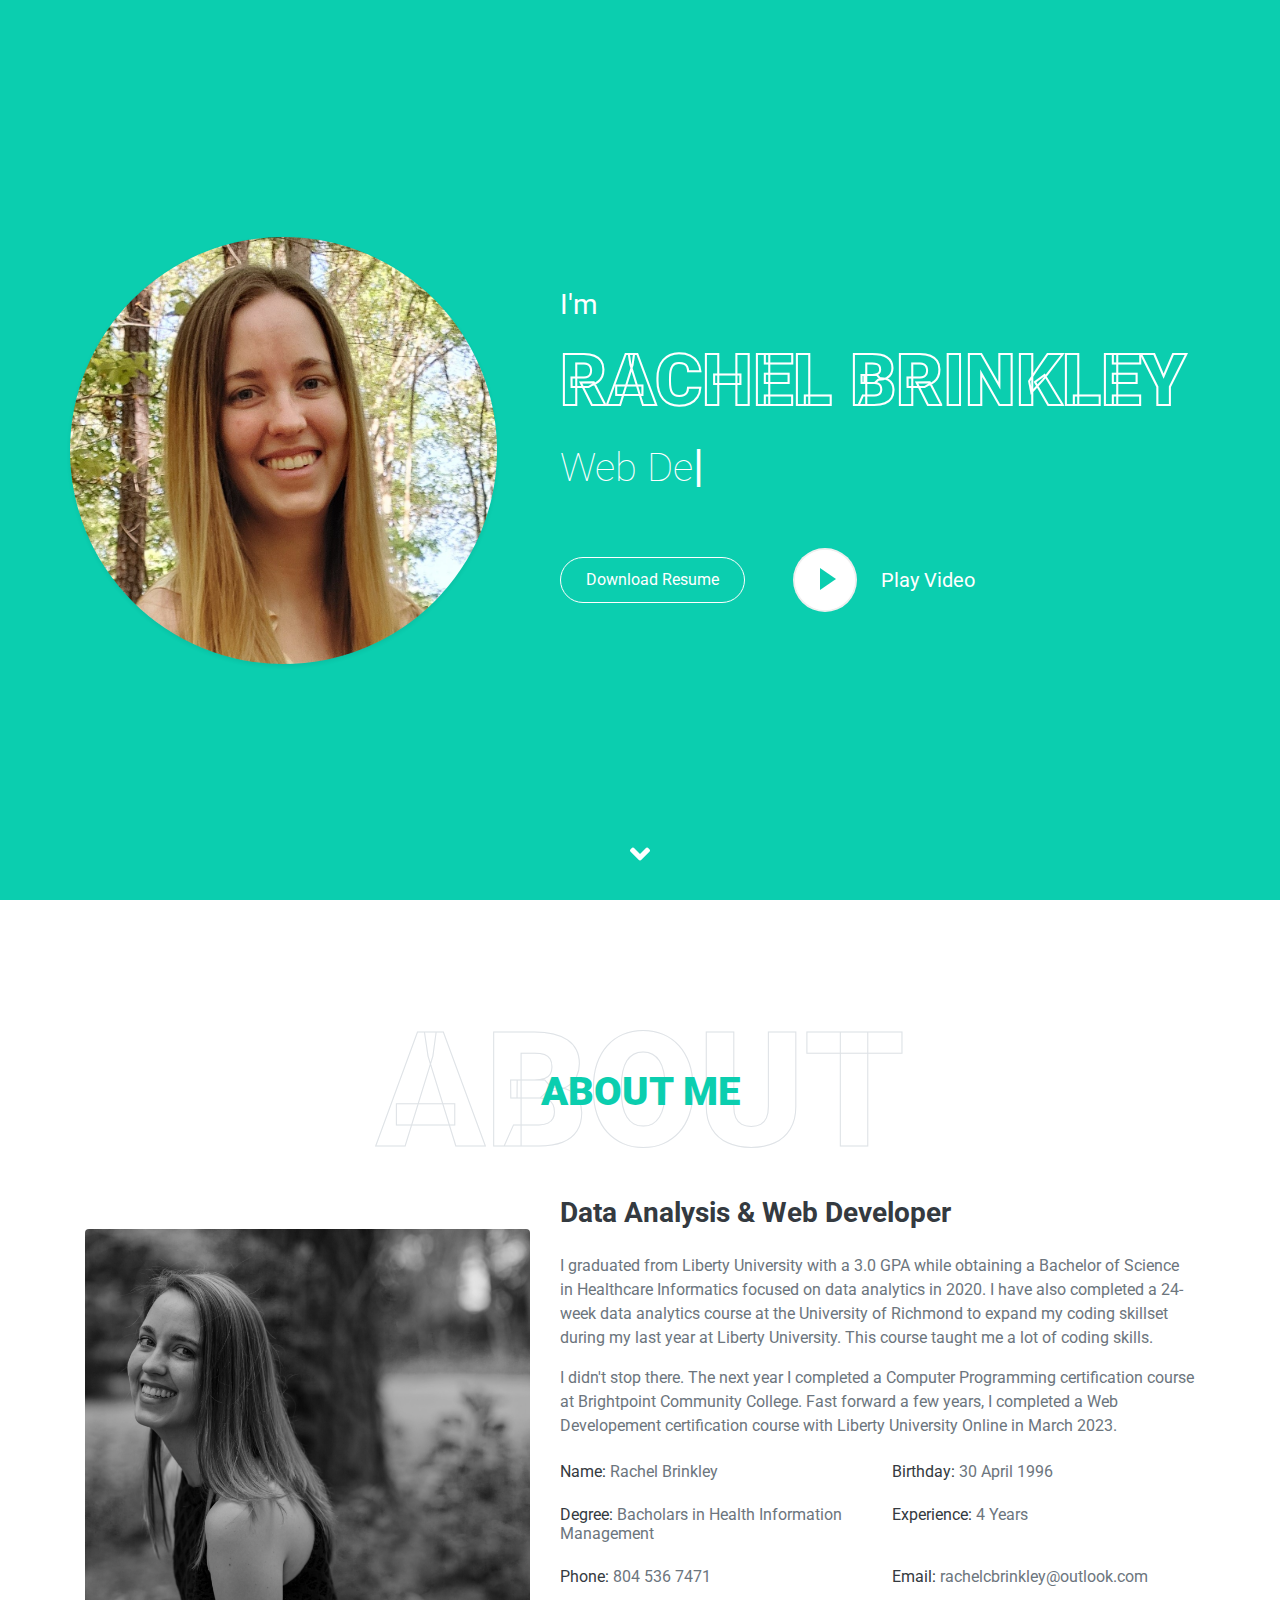
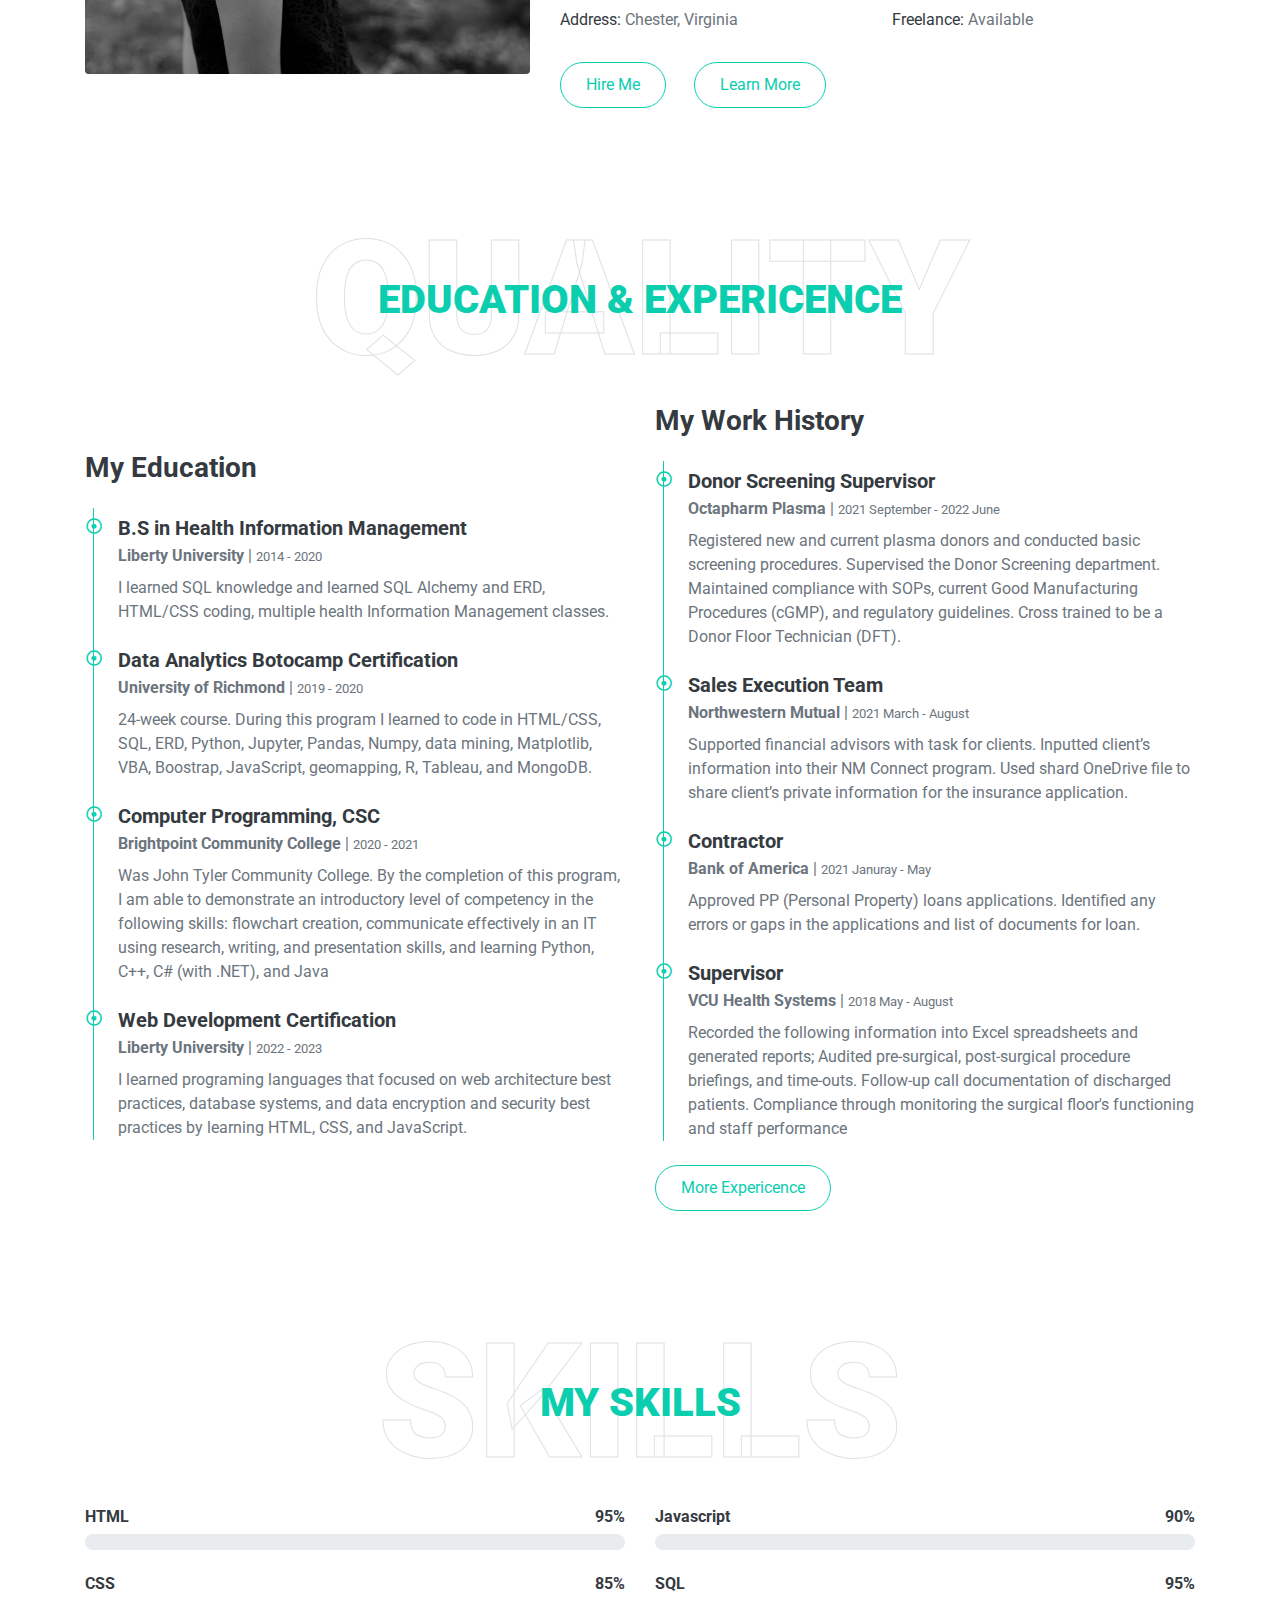
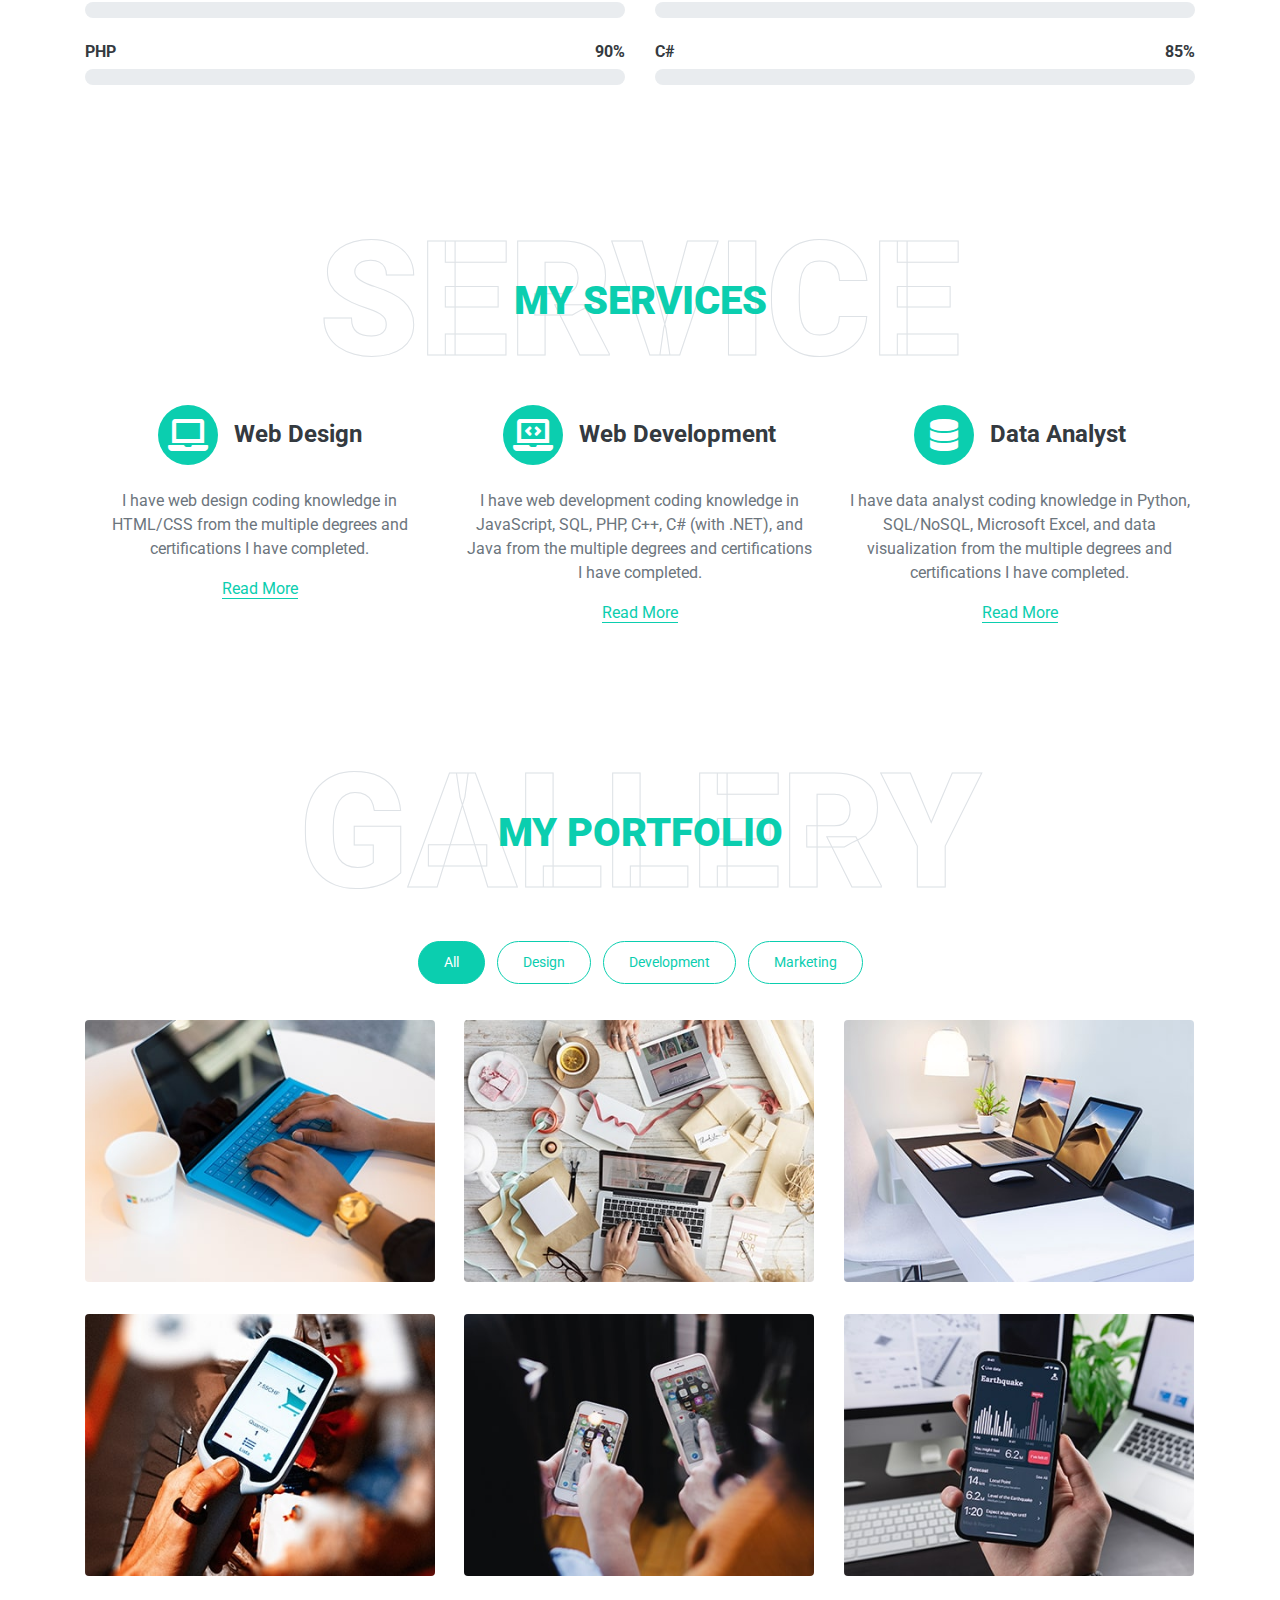
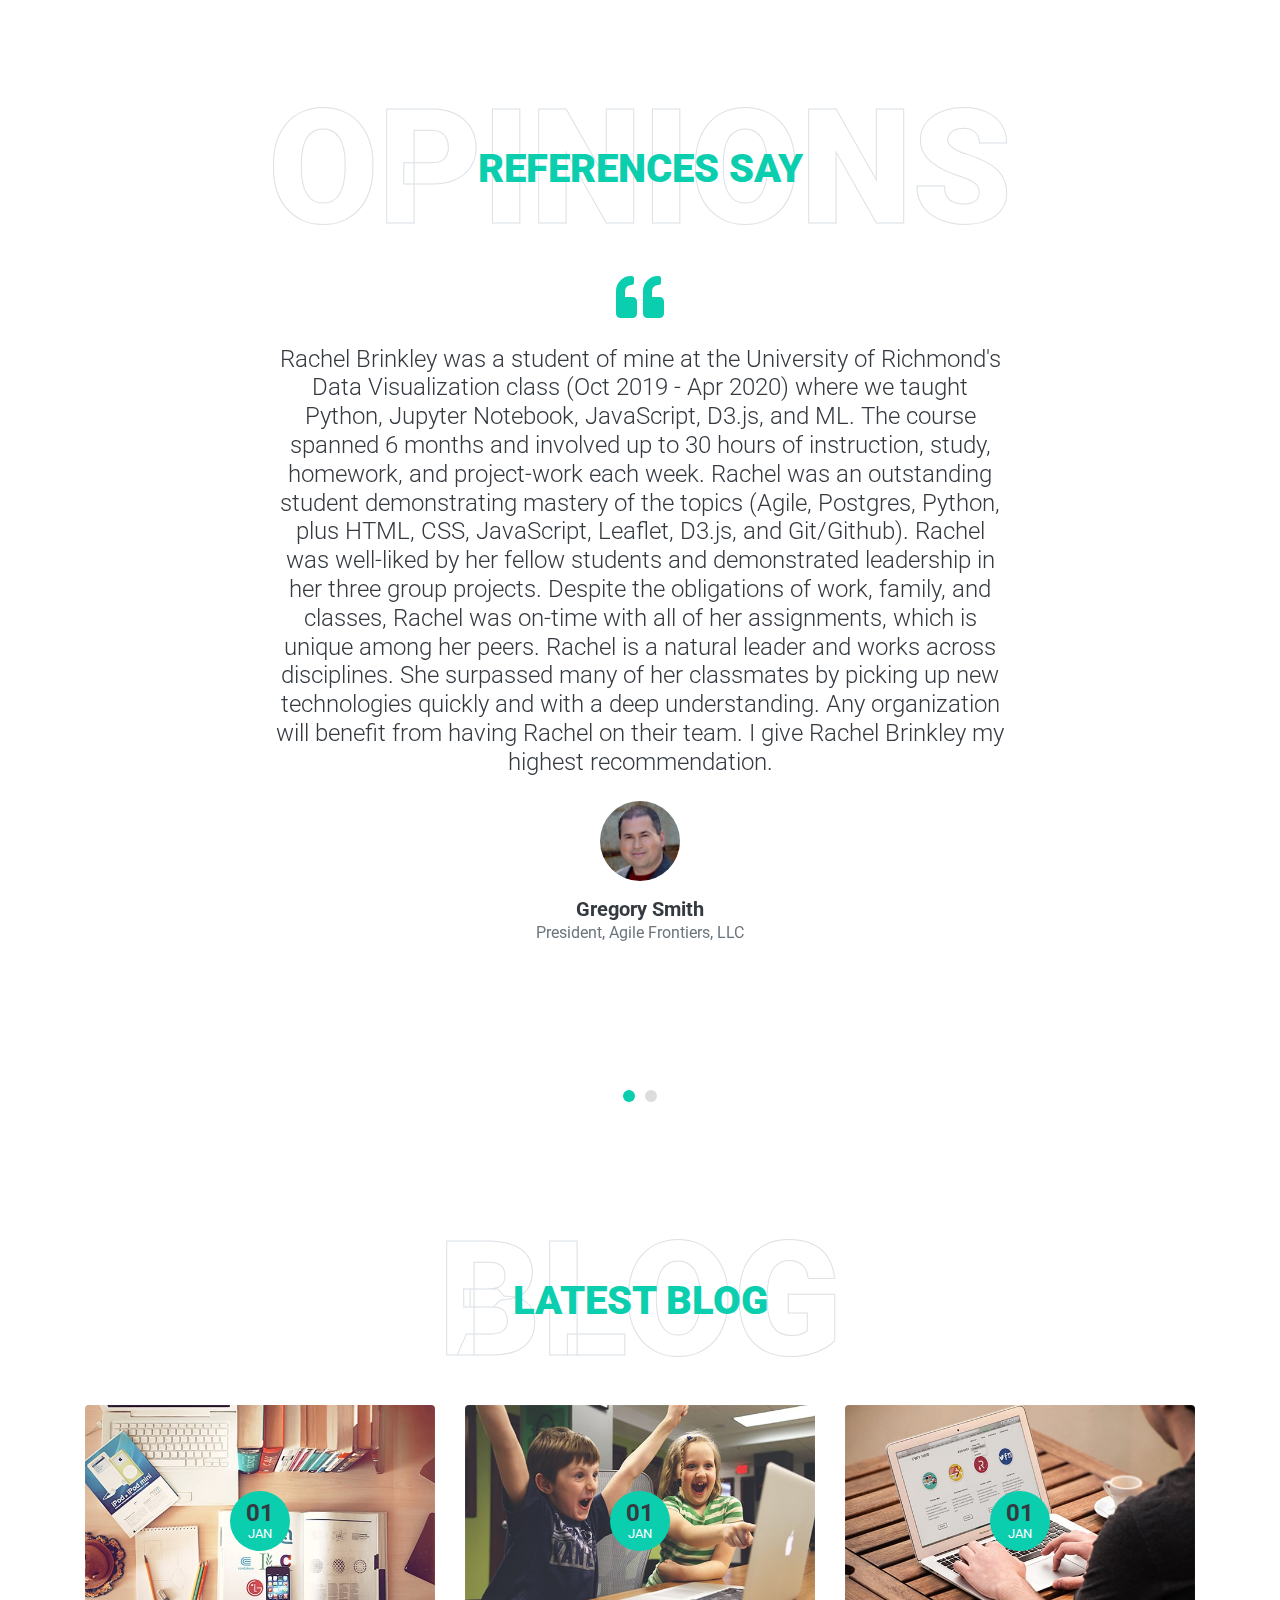
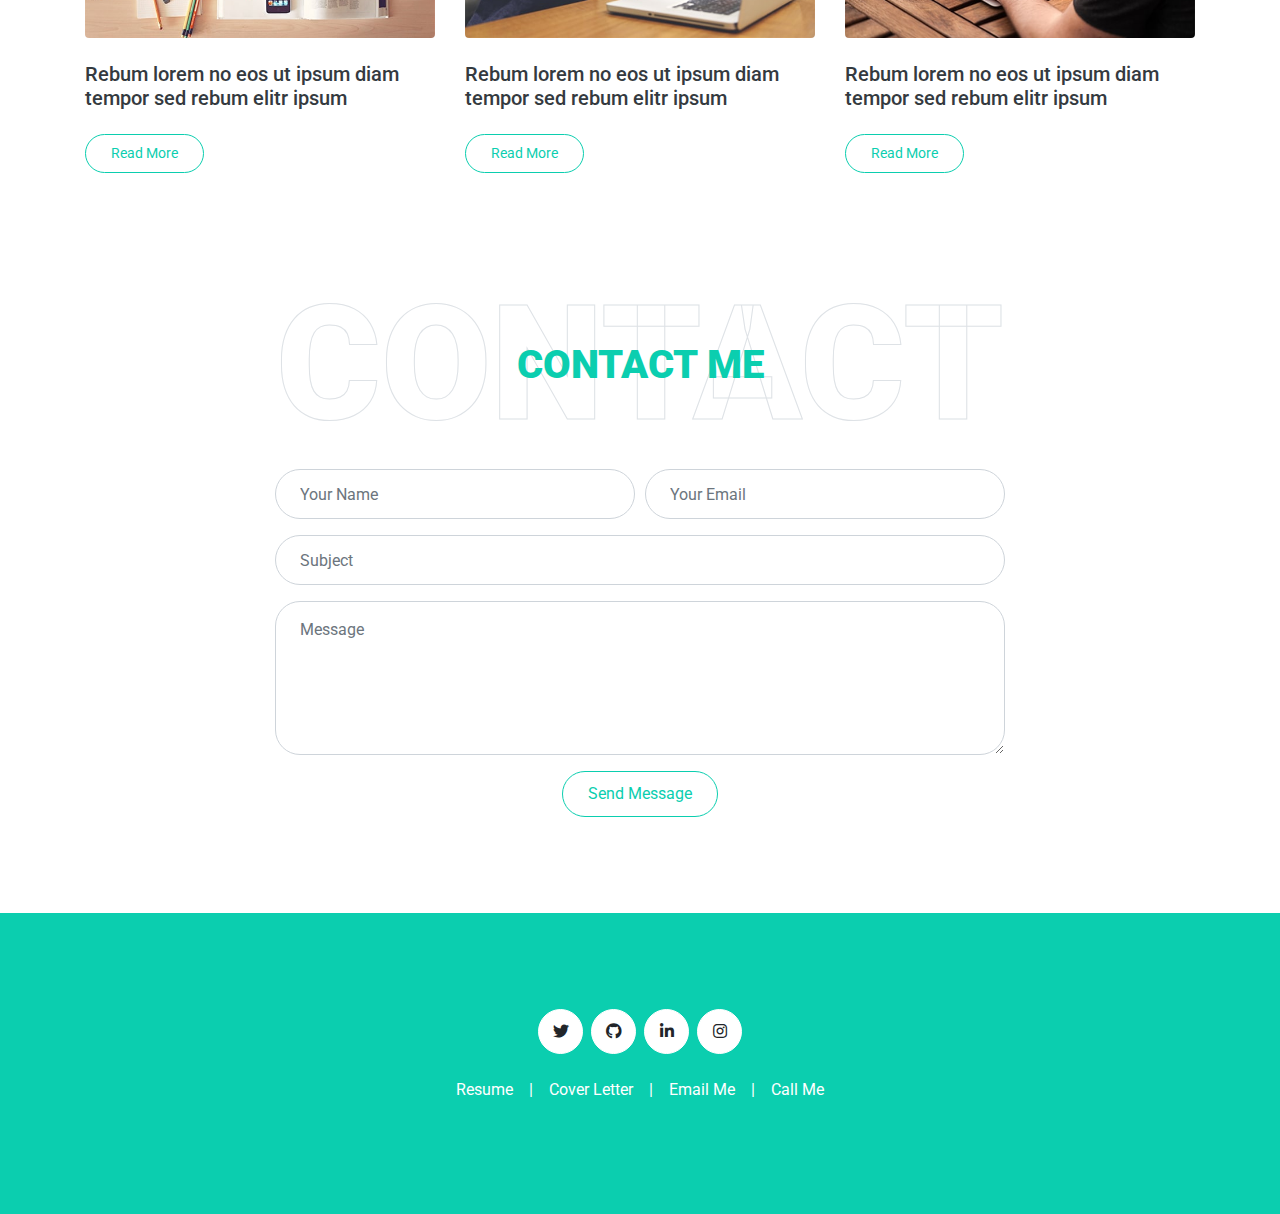
<file: index.html>
<!DOCTYPE html>
<html lang="en">

<head>
    <meta charset="utf-8">
    <title>Rachel Brinkley Portfolio</title>
    <meta content="width=device-width, initial-scale=1.0" name="viewport">
    <meta content="Free HTML Templates" name="keywords">
    <meta content="Free HTML Templates" name="description">

    <link href="img/logophoto.png" rel="icon">

    <!-- Google Web Fonts -->
    <link rel="preconnect" href="https://fonts.gstatic.com">
    <link href="https://fonts.googleapis.com/css2?family=Roboto:wght@300;400;500;700;900&display=swap" rel="stylesheet">

    <!-- Font Awesome -->
    <link href="https://cdnjs.cloudflare.com/ajax/libs/font-awesome/5.10.0/css/all.min.css" rel="stylesheet">

    <!-- Libraries Stylesheet -->
    <link href="lib/owlcarousel/assets/owl.carousel.min.css" rel="stylesheet">
    <link href="lib/lightbox/css/lightbox.min.css" rel="stylesheet">

    <!-- Customized Bootstrap Stylesheet -->
    <link href="css/style.css" rel="stylesheet">
</head>

<body data-spy="scroll" data-target=".navbar" data-offset="51">
    <!-- Navbar Start -->
    <nav class="navbar fixed-top shadow-sm navbar-expand-lg bg-light navbar-light py-3 py-lg-0 px-lg-5">
        <a href="index.html" class="navbar-brand ml-lg-3">
            <h1 class="m-0 display-5"><span class="text-primary">My</span>Portfolio</h1>
        </a>
        <button type="button" class="navbar-toggler" data-toggle="collapse" data-target="#navbarCollapse">
            <span class="navbar-toggler-icon"></span>
        </button>
        <div class="collapse navbar-collapse px-lg-3" id="navbarCollapse">
            <div class="navbar-nav m-auto py-0">
                <a href="#home" class="nav-item nav-link active">Home</a>
                <a href="#about" class="nav-item nav-link">About</a>
                <a href="#qualification" class="nav-item nav-link">Quality</a>
                <a href="#skill" class="nav-item nav-link">Skill</a>
                <a href="#service" class="nav-item nav-link">Service</a>
                <a href="#portfolio" class="nav-item nav-link">Portfolio</a>
                <a href="#testimonial" class="nav-item nav-link">References</a>
                <a href="#blog" class="nav-item nav-link">Blog</a>
                <a href="#contact" class="nav-item nav-link">Contact</a>
            </div>
            <a href="#contact" class="btn btn-outline-primary d-none d-lg-block">Hire Me</a>
        </div>
    </nav>
    <!-- Navbar End -->


    <!-- Video Modal Start -->
    <div class="modal fade" id="videoModal" tabindex="-1" role="dialog" aria-labelledby="exampleModalLabel"
        aria-hidden="true">
        <div class="modal-dialog" role="document">
            <div class="modal-content">
                <div class="modal-body">
                    <button type="button" class="close" data-dismiss="modal" aria-label="Close">
                        <span aria-hidden="true">&times;</span>
                    </button>
                    <!-- 16:9 aspect ratio -->
                    <div class="embed-responsive embed-responsive-16by9">
                        <iframe class="embed-responsive-item" src="" id="video" allowscriptaccess="always"
                            allow="autoplay"></iframe>
                    </div>
                </div>
            </div>
        </div>
    </div>
    <!-- Video Modal End -->


    <!-- Header Start -->
    <div class="container-fluid bg-primary d-flex align-items-center mb-5 py-5" id="home" style="min-height: 100vh;">
        <div class="container">
            <div class="row align-items-center">
                <div class="col-lg-5 px-5 pl-lg-0 pb-5 pb-lg-0">
                    <img class="img-fluid w-100 rounded-circle shadow-sm" src="img/profile.jpg" alt="">
                </div>
                <div class="col-lg-7 text-center text-lg-left">
                    <h3 class="text-white font-weight-normal mb-3">I'm</h3>
                    <h1 class="display-3 text-uppercase text-primary mb-2" style="-webkit-text-stroke: 2px #ffffff;">
                        Rachel Brinkley</h1>
                    <h1 class="typed-text-output d-inline font-weight-lighter text-white"></h1>
                    <div class="typed-text d-none">Web Developer, Data Analysis, Health Information Management
                        Professional</div>
                    <div class="d-flex align-items-center justify-content-center justify-content-lg-start pt-5">
                        <a href="Resume Rachel Brinkley 2022.docx" class="btn btn-outline-light mr-5">Download
                            Resume</a>
                        <button type="button" class="btn-play" data-toggle="modal"
                            data-src="https://www.youtube.com/embed/DWRcNpR6Kdc" data-target="#videoModal">
                            <span></span>
                        </button>
                        <h5 class="font-weight-normal text-white m-0 ml-4 d-none d-sm-block">Play Video</h5>
                    </div>
                </div>
            </div>
        </div>
    </div>
    <!-- Header End -->


    <!-- About Start -->
    <div class="container-fluid py-5" id="about">
        <div class="container">
            <div class="position-relative d-flex align-items-center justify-content-center">
                <h1 class="display-1 text-uppercase text-white" style="-webkit-text-stroke: 1px #dee2e6;">About</h1>
                <h1 class="position-absolute text-uppercase text-primary">About Me</h1>
            </div>
            <div class="row align-items-center">
                <div class="col-lg-5 pb-4 pb-lg-0">
                    <img class="img-fluid rounded w-100" src="img/about.jpg" alt="">
                </div>
                <div class="col-lg-7">
                    <h3 class="mb-4">Data Analysis & Web Developer</h3>
                    <p>I graduated from Liberty University with a 3.0 GPA while obtaining a Bachelor
                        of Science in Healthcare Informatics focused on data analytics in 2020. I have also
                        completed a 24-week data analytics course at the University of Richmond to
                        expand my coding skillset during my last year at Liberty University.
                        This course taught me a lot of coding skills.</p>
                    <p>I didn't stop there. The next year I completed a Computer Programming certification course at
                        Brightpoint Community College. Fast forward a few years, I completed a Web Developement
                        certification course with Liberty University Online in March 2023.</p>
                    <div class="row mb-3">
                        <div class="col-sm-6 py-2">
                            <h6>Name: <span class="text-secondary">Rachel Brinkley</span></h6>
                        </div>
                        <div class="col-sm-6 py-2">
                            <h6>Birthday: <span class="text-secondary">30 April 1996</span></h6>
                        </div>
                        <div class="col-sm-6 py-2">
                            <h6>Degree: <span class="text-secondary">Bacholars in Health Information Management</span>
                            </h6>
                        </div>
                        <div class="col-sm-6 py-2">
                            <h6>Experience: <span class="text-secondary">4 Years</span></h6>
                        </div>
                        <div class="col-sm-6 py-2">
                            <h6>Phone: <span class="text-secondary">804 536 7471</span></h6>
                        </div>
                        <div class="col-sm-6 py-2">
                            <h6>Email: <span class="text-secondary">rachelcbrinkley@outlook.com</span></h6>
                        </div>
                        <div class="col-sm-6 py-2">
                            <h6>Address: <span class="text-secondary">Chester, Virginia</span></h6>
                        </div>
                        <div class="col-sm-6 py-2">
                            <h6>Freelance: <span class="text-secondary">Available</span></h6>
                        </div>
                    </div>
                    <a href="#contact" class="btn btn-outline-primary mr-4">Hire Me</a>
                    <a href="https://www.linkedin.com/in/rachelcbrinkley/" class="btn btn-outline-primary">Learn
                        More</a>
                </div>
            </div>
        </div>
    </div>
    <!-- About End -->


    <!-- Qualification Start -->
    <div class="container-fluid py-5" id="qualification">
        <div class="container">
            <div class="position-relative d-flex align-items-center justify-content-center">
                <h1 class="display-1 text-uppercase text-white" style="-webkit-text-stroke: 1px #dee2e6;">Quality</h1>
                <h1 class="position-absolute text-uppercase text-primary">Education & Expericence</h1>
            </div>
            <div class="row align-items-center">
                <div class="col-lg-6">
                    <h3 class="mb-4">My Education</h3>
                    <div class="border-left border-primary pt-2 pl-4 ml-2">
                        <div class="position-relative mb-4">
                            <i class="far fa-dot-circle text-primary position-absolute"
                                style="top: 2px; left: -32px;"></i>
                            <h5 class="font-weight-bold mb-1">B.S in Health Information Management</h5>
                            <p class="mb-2"><strong>Liberty University</strong> | <small>2014 - 2020</small></p>
                            <p>I learned SQL knowledge and learned SQL Alchemy and ERD, HTML/CSS coding, multiple health
                                Information Management classes.</p>
                        </div>
                        <div class="position-relative mb-4">
                            <i class="far fa-dot-circle text-primary position-absolute"
                                style="top: 2px; left: -32px;"></i>
                            <h5 class="font-weight-bold mb-1">Data Analytics Botocamp Certification</h5>
                            <p class="mb-2"><strong>University of Richmond</strong> | <small>2019 - 2020</small></p>
                            <p>24-week course. During this program I learned to code in HTML/CSS, SQL, ERD, Python,
                                Jupyter, Pandas, Numpy, data mining, Matplotlib, VBA, Boostrap, JavaScript, geomapping,
                                R, Tableau, and MongoDB.</p>
                        </div>
                        <div class="position-relative mb-4">
                            <i class="far fa-dot-circle text-primary position-absolute"
                                style="top: 2px; left: -32px;"></i>
                            <h5 class="font-weight-bold mb-1">Computer Programming, CSC</h5>
                            <p class="mb-2"><strong>Brightpoint Community College</strong> | <small>2020 - 2021</small>
                            </p>
                            <p>Was John Tyler Community College. By the completion of this program, I am able to
                                demonstrate an introductory level of competency in the following skills: flowchart
                                creation, communicate effectively in an IT using research, writing, and presentation
                                skills, and learning Python, C++, C# (with .NET), and Java</p>
                        </div>
                        <div class="position-relative mb-4">
                            <i class="far fa-dot-circle text-primary position-absolute"
                                style="top: 2px; left: -32px;"></i>
                            <h5 class="font-weight-bold mb-1">Web Development Certification</h5>
                            <p class="mb-2"><strong>Liberty University</strong> | <small>2022 - 2023</small></p>
                            <p>I learned programing languages that focused on web architecture best practices, database
                                systems, and data encryption and security best practices by learning HTML, CSS, and
                                JavaScript.</p>
                        </div>
                    </div>
                </div>
                <div class="col-lg-6">
                    <h3 class="mb-4">My Work History</h3>
                    <div class="border-left border-primary pt-2 pl-4 ml-2">
                        <div class="position-relative mb-4">
                            <i class="far fa-dot-circle text-primary position-absolute"
                                style="top: 2px; left: -32px;"></i>
                            <h5 class="font-weight-bold mb-1">Donor Screening Supervisor</h5>
                            <p class="mb-2"><strong>Octapharm Plasma</strong> | <small>2021 September - 2022
                                    June</small></p>
                            <p>Registered new and current plasma donors and conducted basic screening procedures.
                                Supervised the Donor Screening department.
                                Maintained compliance with SOPs, current Good Manufacturing Procedures (cGMP), and
                                regulatory guidelines.
                                Cross trained to be a Donor Floor Technician (DFT).
                            </p>
                        </div>
                        <div class="position-relative mb-4">
                            <i class="far fa-dot-circle text-primary position-absolute"
                                style="top: 2px; left: -32px;"></i>
                            <h5 class="font-weight-bold mb-1">Sales Execution Team</h5>
                            <p class="mb-2"><strong>Northwestern Mutual</strong> | <small>2021 March - August</small>
                            </p>
                            <p>Supported financial advisors with task for clients.
                                Inputted client’s information into their NM Connect program.
                                Used shard OneDrive file to share client’s private information for the insurance
                                application.
                            </p>
                        </div>
                        <div class="position-relative mb-4">
                            <i class="far fa-dot-circle text-primary position-absolute"
                                style="top: 2px; left: -32px;"></i>
                            <h5 class="font-weight-bold mb-1">Contractor</h5>
                            <p class="mb-2"><strong>Bank of America</strong> | <small>2021 Januray - May</small></p>
                            <p>Approved PP (Personal Property) loans applications. Identified any errors or gaps
                                in the applications and list of documents for loan.</p>
                        </div>
                        <div class="position-relative mb-4">
                            <i class="far fa-dot-circle text-primary position-absolute"
                                style="top: 2px; left: -32px;"></i>
                            <h5 class="font-weight-bold mb-1">Supervisor</h5>
                            <p class="mb-2"><strong>VCU Health Systems</strong> | <small>2018 May - August</small></p>
                            <p>Recorded the following information into Excel spreadsheets and generated reports;
                                Audited pre-surgical, post-surgical procedure briefings, and time-outs. Follow-up
                                call documentation of discharged patients. Compliance through monitoring the
                                surgical floor's functioning and staff performance
                            </p>
                        </div>
                    </div>
                    <a href="https://www.linkedin.com/in/rachelcbrinkley/details/experience/"
                        class="btn btn-outline-primary">More Expericence</a>
                </div>
            </div>
        </div>
    </div>
    <!-- Qualification End -->


    <!-- Skill Start -->
    <div class="container-fluid py-5" id="skill">
        <div class="container">
            <div class="position-relative d-flex align-items-center justify-content-center">
                <h1 class="display-1 text-uppercase text-white" style="-webkit-text-stroke: 1px #dee2e6;">Skills</h1>
                <h1 class="position-absolute text-uppercase text-primary">My Skills</h1>
            </div>
            <div class="row align-items-center">
                <div class="col-md-6">
                    <div class="skill mb-4">
                        <div class="d-flex justify-content-between">
                            <h6 class="font-weight-bold">HTML</h6>
                            <h6 class="font-weight-bold">95%</h6>
                        </div>
                        <div class="progress">
                            <div class="progress-bar bg-primary" role="progressbar" aria-valuenow="95" aria-valuemin="0"
                                aria-valuemax="100"></div>
                        </div>
                    </div>
                    <div class="skill mb-4">
                        <div class="d-flex justify-content-between">
                            <h6 class="font-weight-bold">CSS</h6>
                            <h6 class="font-weight-bold">85%</h6>
                        </div>
                        <div class="progress">
                            <div class="progress-bar bg-warning" role="progressbar" aria-valuenow="85" aria-valuemin="0"
                                aria-valuemax="100"></div>
                        </div>
                    </div>
                    <div class="skill mb-4">
                        <div class="d-flex justify-content-between">
                            <h6 class="font-weight-bold">PHP</h6>
                            <h6 class="font-weight-bold">90%</h6>
                        </div>
                        <div class="progress">
                            <div class="progress-bar bg-danger" role="progressbar" aria-valuenow="90" aria-valuemin="0"
                                aria-valuemax="100"></div>
                        </div>
                    </div>
                </div>
                <div class="col-md-6">
                    <div class="skill mb-4">
                        <div class="d-flex justify-content-between">
                            <h6 class="font-weight-bold">Javascript</h6>
                            <h6 class="font-weight-bold">90%</h6>
                        </div>
                        <div class="progress">
                            <div class="progress-bar bg-danger" role="progressbar" aria-valuenow="90" aria-valuemin="0"
                                aria-valuemax="100"></div>
                        </div>
                    </div>
                    <div class="skill mb-4">
                        <div class="d-flex justify-content-between">
                            <h6 class="font-weight-bold">SQL</h6>
                            <h6 class="font-weight-bold">95%</h6>
                        </div>
                        <div class="progress">
                            <div class="progress-bar bg-dark" role="progressbar" aria-valuenow="95" aria-valuemin="0"
                                aria-valuemax="100"></div>
                        </div>
                    </div>
                    <div class="skill mb-4">
                        <div class="d-flex justify-content-between">
                            <h6 class="font-weight-bold">C#</h6>
                            <h6 class="font-weight-bold">85%</h6>
                        </div>
                        <div class="progress">
                            <div class="progress-bar bg-info" role="progressbar" aria-valuenow="85" aria-valuemin="0"
                                aria-valuemax="100"></div>
                        </div>
                    </div>
                </div>
            </div>
        </div>
    </div>
    <!-- Skill End -->


    <!-- Services Start -->
    <div class="container-fluid pt-5" id="service">
        <div class="container">
            <div class="position-relative d-flex align-items-center justify-content-center">
                <h1 class="display-1 text-uppercase text-white" style="-webkit-text-stroke: 1px #dee2e6;">Service</h1>
                <h1 class="position-absolute text-uppercase text-primary">My Services</h1>
            </div>
            <div class="row pb-3">
                <div class="col-lg-4 col-md-6 text-center mb-5">
                    <div class="d-flex align-items-center justify-content-center mb-4">
                        <i class="fa fa-2x fa-laptop service-icon bg-primary text-white mr-3"></i>
                        <h4 class="font-weight-bold m-0">Web Design</h4>
                    </div>
                    <p>I have web design coding knowledge in HTML/CSS from the multiple degrees and certifications I
                        have completed.</p>
                    <a class="border-bottom border-primary text-decoration-none" href="">Read More</a>
                </div>
                <div class="col-lg-4 col-md-6 text-center mb-5">
                    <div class="d-flex align-items-center justify-content-center mb-4">
                        <i class="fa fa-2x fa-laptop-code service-icon bg-primary text-white mr-3"></i>
                        <h4 class="font-weight-bold m-0">Web Development</h4>
                    </div>
                    <p>I have web development coding knowledge in JavaScript, SQL, PHP, C++, C# (with .NET), and Java from the multiple
                        degrees and certifications I have completed.</p>
                    <a class="border-bottom border-primary text-decoration-none" href="">Read More</a>
                </div>
                <div class="col-lg-4 col-md-6 text-center mb-5">
                    <div class="d-flex align-items-center justify-content-center mb-4">
                        <i class="fa fa-2x fa-regular fa-database service-icon bg-primary text-white mr-3"></i>
                        <h4 class="font-weight-bold m-0">Data Analyst</h4>
                    </div>
                    <p>I have data analyst coding knowledge in Python, SQL/NoSQL, Microsoft Excel, and data
                        visualization from the multiple degrees and certifications I have completed.</p>
                    <a class="border-bottom border-primary text-decoration-none" href="">Read More</a>
                </div>
            </div>
        </div>
    </div>
    <!-- Services End -->


    <!-- Portfolio Start -->
    <div class="container-fluid pt-5 pb-3" id="portfolio">
        <div class="container">
            <div class="position-relative d-flex align-items-center justify-content-center">
                <h1 class="display-1 text-uppercase text-white" style="-webkit-text-stroke: 1px #dee2e6;">Gallery</h1>
                <h1 class="position-absolute text-uppercase text-primary">My Portfolio</h1>
            </div>
            <div class="row">
                <div class="col-12 text-center mb-2">
                    <ul class="list-inline mb-4" id="portfolio-flters">
                        <li class="btn btn-sm btn-outline-primary m-1 active" data-filter="*">All</li>
                        <li class="btn btn-sm btn-outline-primary m-1" data-filter=".first">Design</li>
                        <li class="btn btn-sm btn-outline-primary m-1" data-filter=".second">Development</li>
                        <li class="btn btn-sm btn-outline-primary m-1" data-filter=".third">Marketing</li>
                    </ul>
                </div>
            </div>
            <div class="row portfolio-container">
                <div class="col-lg-4 col-md-6 mb-4 portfolio-item first">
                    <div class="position-relative overflow-hidden mb-2">
                        <img class="img-fluid rounded w-100" src="img/portfolio-1.jpg" alt="">
                        <div class="portfolio-btn bg-primary d-flex align-items-center justify-content-center">
                            <a href="img/portfolio-1.jpg" data-lightbox="portfolio">
                                <i class="fa fa-plus text-white" style="font-size: 60px;"></i>
                            </a>
                        </div>
                    </div>
                </div>
                <div class="col-lg-4 col-md-6 mb-4 portfolio-item second">
                    <div class="position-relative overflow-hidden mb-2">
                        <img class="img-fluid rounded w-100" src="img/portfolio-2.jpg" alt="">
                        <div class="portfolio-btn bg-primary d-flex align-items-center justify-content-center">
                            <a href="img/portfolio-2.jpg" data-lightbox="portfolio">
                                <i class="fa fa-plus text-white" style="font-size: 60px;"></i>
                            </a>
                        </div>
                    </div>
                </div>
                <div class="col-lg-4 col-md-6 mb-4 portfolio-item third">
                    <div class="position-relative overflow-hidden mb-2">
                        <img class="img-fluid rounded w-100" src="img/portfolio-3.jpg" alt="">
                        <div class="portfolio-btn bg-primary d-flex align-items-center justify-content-center">
                            <a href="img/portfolio-3.jpg" data-lightbox="portfolio">
                                <i class="fa fa-plus text-white" style="font-size: 60px;"></i>
                            </a>
                        </div>
                    </div>
                </div>
                <div class="col-lg-4 col-md-6 mb-4 portfolio-item first">
                    <div class="position-relative overflow-hidden mb-2">
                        <img class="img-fluid rounded w-100" src="img/portfolio-4.jpg" alt="">
                        <div class="portfolio-btn bg-primary d-flex align-items-center justify-content-center">
                            <a href="img/portfolio-4.jpg" data-lightbox="portfolio">
                                <i class="fa fa-plus text-white" style="font-size: 60px;"></i>
                            </a>
                        </div>
                    </div>
                </div>
                <div class="col-lg-4 col-md-6 mb-4 portfolio-item second">
                    <div class="position-relative overflow-hidden mb-2">
                        <img class="img-fluid rounded w-100" src="img/portfolio-5.jpg" alt="">
                        <div class="portfolio-btn bg-primary d-flex align-items-center justify-content-center">
                            <a href="img/portfolio-5.jpg" data-lightbox="portfolio">
                                <i class="fa fa-plus text-white" style="font-size: 60px;"></i>
                            </a>
                        </div>
                    </div>
                </div>
                <div class="col-lg-4 col-md-6 mb-4 portfolio-item third">
                    <div class="position-relative overflow-hidden mb-2">
                        <img class="img-fluid rounded w-100" src="img/portfolio-6.jpg" alt="">
                        <div class="portfolio-btn bg-primary d-flex align-items-center justify-content-center">
                            <a href="img/portfolio-6.jpg" data-lightbox="portfolio">
                                <i class="fa fa-plus text-white" style="font-size: 60px;"></i>
                            </a>
                        </div>
                    </div>
                </div>
            </div>
        </div>
    </div>
    <!-- Portfolio End -->


    <!-- Testimonial Start -->
    <div class="container-fluid py-5" id="testimonial">
        <div class="container">
            <div class="position-relative d-flex align-items-center justify-content-center">
                <h1 class="display-1 text-uppercase text-white" style="-webkit-text-stroke: 1px #dee2e6;">Opinions</h1>
                <h1 class="position-absolute text-uppercase text-primary">References Say</h1>
            </div>
            <div class="row justify-content-center">
                <div class="col-lg-8">
                    <div class="owl-carousel testimonial-carousel">
                        <div class="text-center">
                            <i class="fa fa-3x fa-quote-left text-primary mb-4"></i>
                            <h4 class="font-weight-light mb-4">Rachel Brinkley was a student of mine at the University
                                of Richmond's
                                Data Visualization class (Oct 2019 - Apr 2020) where we taught Python, Jupyter Notebook,
                                JavaScript, D3.js, and ML. The course spanned 6 months and involved up to 30 hours of instruction,
                                study, homework, and project-work each week. Rachel was an outstanding student demonstrating mastery of
                                the topics (Agile, Postgres, Python, plus HTML, CSS, JavaScript, Leaflet, D3.js, and Git/Github). Rachel
                                was well-liked by her fellow students and demonstrated leadership in her three group projects. Despite the
                                obligations of work, family, and classes, Rachel was on-time with all of her assignments, which is
                                unique among her peers. Rachel is a natural leader and works across disciplines. She surpassed many of her
                                classmates by picking up new technologies quickly and with a deep understanding. Any organization will benefit
                                from having Rachel on their team. I give Rachel Brinkley my highest recommendation.</h4>
                            <img class="img-fluid rounded-circle mx-auto mb-3" src="img/GregSmith.jpg"
                                style="width: 80px; height: 80px;">
                            <h5 class="font-weight-bold m-0">Gregory Smith</h5>
                            <span>President, Agile Frontiers, LLC</span>
                        </div>
                        <div class="text-center">
                            <i class="fa fa-3x fa-quote-left text-primary mb-4"></i>
                            <h4 class="font-weight-light mb-4">I have had the pleasure of knowing Rachel Brinkley for
                                many years. I have had the privilege of watching her progress through our Technical Design and Illustration
                                program while taking Basic Technical Drawing, Digital Visualization, and Engineering and Architectural courses. She
                                has acquired the skills from artistic interpretation to computer-aided drafting and design while developing her
                                knowledge of three-dimensional modeling, sketching, and 3D Animation software. Rachel is a very
                                conscientious and respectable young lady. Her motivation to do well goes unmatched. She was a positive and, an
                                innovative student who refused no challenge set before her. Her attention to detail, patience, and willingness to excel
                                will extend well into her future aspirations. Rachel is outgoing, sociable, responsible, innovative, dedicated
                                and respectful. Her leadership skills and willingness to help and guide others goes unsurpassed. She is a
                                bright and intelligent young lady. Her sense of humor, dedication, innovation and desire will help her succeed beyond
                                measure. She possesses the drive that most teachers wish all of their students had, and she will be an asset to
                                any educational program or industry. I recommend her, highly, for any endeavor she so chooses.</h4>
                            <img class="img-fluid rounded-circle mx-auto mb-3" src="img/ChrisKelly.jpg"
                                style="width: 80px; height: 80px;">
                            <h5 class="font-weight-bold m-0">Christopher Kelly</h5>
                            <span>Instructional Designer at Chesterfield Career and Technical Center</span>
                        </div>
                    </div>
                </div>
            </div>
        </div>
    </div>
    <!-- Testimonial End -->


    <!-- Blog Start -->
    <div class="container-fluid pt-5" id="blog">
        <div class="container">
            <div class="position-relative d-flex align-items-center justify-content-center">
                <h1 class="display-1 text-uppercase text-white" style="-webkit-text-stroke: 1px #dee2e6;">Blog</h1>
                <h1 class="position-absolute text-uppercase text-primary">Latest Blog</h1>
            </div>
            <div class="row">
                <div class="col-lg-4 mb-5">
                    <div class="position-relative mb-4">
                        <img class="img-fluid rounded w-100" src="img/blog-1.jpg" alt="">
                        <div class="blog-date">
                            <h4 class="font-weight-bold mb-n1">01</h4>
                            <small class="text-white text-uppercase">Jan</small>
                        </div>
                    </div>
                    <h5 class="font-weight-medium mb-4">Rebum lorem no eos ut ipsum diam tempor sed rebum elitr ipsum
                    </h5>
                    <a class="btn btn-sm btn-outline-primary py-2" href="">Read More</a>
                </div>
                <div class="col-lg-4 mb-5">
                    <div class="position-relative mb-4">
                        <img class="img-fluid rounded w-100" src="img/blog-2.jpg" alt="">
                        <div class="blog-date">
                            <h4 class="font-weight-bold mb-n1">01</h4>
                            <small class="text-white text-uppercase">Jan</small>
                        </div>
                    </div>
                    <h5 class="font-weight-medium mb-4">Rebum lorem no eos ut ipsum diam tempor sed rebum elitr ipsum
                    </h5>
                    <a class="btn btn-sm btn-outline-primary py-2" href="">Read More</a>
                </div>
                <div class="col-lg-4 mb-5">
                    <div class="position-relative mb-4">
                        <img class="img-fluid rounded w-100" src="img/blog-3.jpg" alt="">
                        <div class="blog-date">
                            <h4 class="font-weight-bold mb-n1">01</h4>
                            <small class="text-white text-uppercase">Jan</small>
                        </div>
                    </div>
                    <h5 class="font-weight-medium mb-4">Rebum lorem no eos ut ipsum diam tempor sed rebum elitr ipsum
                    </h5>
                    <a class="btn btn-sm btn-outline-primary py-2" href="">Read More</a>
                </div>
            </div>
        </div>
    </div>
    <!-- Blog End -->


    <!-- Contact Start -->
    <div class="container-fluid py-5" id="contact">
        <div class="container">
            <div class="position-relative d-flex align-items-center justify-content-center">
                <h1 class="display-1 text-uppercase text-white" style="-webkit-text-stroke: 1px #dee2e6;">Contact</h1>
                <h1 class="position-absolute text-uppercase text-primary">Contact Me</h1>
            </div>
            <div class="row justify-content-center">
                <div class="col-lg-8">
                    <div class="contact-form text-center">
                        <div id="success"></div>
                        <form name="sentMessage" id="contactForm" novalidate="novalidate">
                            <div class="form-row">
                                <div class="control-group col-sm-6">
                                    <input type="text" class="form-control p-4" id="name" placeholder="Your Name"
                                        required="required" data-validation-required-message="Please enter your name" />
                                    <p class="help-block text-danger"></p>
                                </div>
                                <div class="control-group col-sm-6">
                                    <input type="email" class="form-control p-4" id="email" placeholder="Your Email"
                                        required="required"
                                        data-validation-required-message="Please enter your email" />
                                    <p class="help-block text-danger"></p>
                                </div>
                            </div>
                            <div class="control-group">
                                <input type="text" class="form-control p-4" id="subject" placeholder="Subject"
                                    required="required" data-validation-required-message="Please enter a subject" />
                                <p class="help-block text-danger"></p>
                            </div>
                            <div class="control-group">
                                <textarea class="form-control py-3 px-4" rows="5" id="message" placeholder="Message"
                                    required="required"
                                    data-validation-required-message="Please enter your message"></textarea>
                                <p class="help-block text-danger"></p>
                            </div>
                            <div>
                                <button class="btn btn-outline-primary" type="submit" id="sendMessageButton">Send
                                    Message</button>
                            </div>
                        </form>
                    </div>
                </div>
            </div>
        </div>
    </div>
    <!-- Contact End -->


    <!-- Footer Start -->
    <div class="container-fluid bg-primary text-white mt-5 py-5 px-sm-3 px-md-5">
        <div class="container text-center py-5">
            <div class="d-flex justify-content-center mb-4">
                <a class="btn btn-light btn-social mr-2" href="https://twitter.com/LadyCoder77" target="_blank"><i
                        class="fab fa-twitter"></i></a>
                <a class="btn btn-light btn-social mr-2" href="https://github.com/Razor2b?tab=repositories"
                    target="_blank"><i class="fab fa-github"></i></a>
                <a class="btn btn-light btn-social mr-2" href="https://www.linkedin.com/in/rachelcbrinkley/"
                    target="_blank"><i class="fab fa-linkedin-in"></i></a>
                <a class="btn btn-light btn-social" href="https://www.instagram.com/orange.life.77/" target="_blank"><i
                        class="fab fa-instagram"></i></a>
            </div>
            <div class="d-flex justify-content-center mb-3">
                <a class="text-white" href="Resume Rachel Brinkley 2022.docx" target="_blank">Resume</a>
                <span class="px-3">|</span>
                <a class="text-white" href="Rachel Brinkley Cover Letter.docx" target="_blank">Cover Letter</a>
                <span class="px-3">|</span>
                <a class="text-white" href="mailto:rachelcbrinkley@outlook.com" target="_blank">Email Me</a>
                <span class="px-3">|</span>
                <a class="text-white" href="tel:+18045367471">Call Me</a>
                </p>
            </div>
        </div>
        <!-- Footer End -->

        <!-- Scroll to Bottom -->
        <i class="fa fa-2x fa-angle-down text-white scroll-to-bottom"></i>

        <!-- Back to Top -->
        <a href="#" class="btn btn-outline-dark px-0 back-to-top"><i class="fa fa-angle-double-up"></i></a>


        <!-- JavaScript Libraries -->
        <script src="https://code.jquery.com/jquery-3.4.1.min.js"></script>
        <script src="https://stackpath.bootstrapcdn.com/bootstrap/4.4.1/js/bootstrap.bundle.min.js"></script>
        <script src="lib/typed/typed.min.js"></script>
        <script src="lib/easing/easing.min.js"></script>
        <script src="lib/waypoints/waypoints.min.js"></script>
        <script src="lib/owlcarousel/owl.carousel.min.js"></script>
        <script src="lib/isotope/isotope.pkgd.min.js"></script>
        <script src="lib/lightbox/js/lightbox.min.js"></script>

        <!-- Contact Javascript File -->
        <script src="mail/jqBootstrapValidation.min.js"></script>
        <script src="mail/contact.js"></script>

        <!-- Template Javascript -->
        <script src="js/main.js"></script>
</body>

</html>
</file>
<file: css/style.css>
/******* Bootstrap Theming ********/
/*!
 * Bootstrap v4.5.3 (https://getbootstrap.com/)
 * Copyright 2011-2020 The Bootstrap Authors
 * Copyright 2011-2020 Twitter, Inc.
 * Licensed under MIT (https://github.com/twbs/bootstrap/blob/main/LICENSE)
 */
:root {
  --blue: #007bff;
  --indigo: #6610f2;
  --purple: #6f42c1;
  --pink: #e83e8c;
  --red: #dc3545;
  --orange: #fd7e14;
  --yellow: #ffc107;
  --green: #28a745;
  --teal: #20c997;
  --cyan: #17a2b8;
  --white: #fff;
  --gray: #6c757d;
  --gray-dark: #343a40;
  --primary: #0BCEAF;
  --secondary: #6c757d;
  --success: #28a745;
  --info: #17a2b8;
  --warning: #ffc107;
  --danger: #dc3545;
  --light: #ffffff;
  --dark: #343a40;
  --breakpoint-xs: 0;
  --breakpoint-sm: 576px;
  --breakpoint-md: 768px;
  --breakpoint-lg: 992px;
  --breakpoint-xl: 1200px;
  --font-family-sans-serif: "Roboto", sans-serif;
  --font-family-monospace: SFMono-Regular, Menlo, Monaco, Consolas, "Liberation Mono", "Courier New", monospace;
}

*,
*::before,
*::after {
  box-sizing: border-box;
}

html {
  font-family: sans-serif;
  line-height: 1.15;
  -webkit-text-size-adjust: 100%;
  -webkit-tap-highlight-color: rgba(0, 0, 0, 0);
}

article, aside, figcaption, figure, footer, header, hgroup, main, nav, section {
  display: block;
}

body {
  margin: 0;
  font-family: "Roboto", sans-serif;
  font-size: 1rem;
  font-weight: 400;
  line-height: 1.5;
  color: #6c757d;
  text-align: left;
  background-color: #ffffff;
}

[tabindex="-1"]:focus:not(:focus-visible) {
  outline: 0 !important;
}

hr {
  box-sizing: content-box;
  height: 0;
  overflow: visible;
}

h1, h2, h3, h4, h5, h6 {
  margin-top: 0;
  margin-bottom: 0.5rem;
}

p {
  margin-top: 0;
  margin-bottom: 1rem;
}

abbr[title],
abbr[data-original-title] {
  text-decoration: underline;
  text-decoration: underline dotted;
  cursor: help;
  border-bottom: 0;
  text-decoration-skip-ink: none;
}

address {
  margin-bottom: 1rem;
  font-style: normal;
  line-height: inherit;
}

ol,
ul,
dl {
  margin-top: 0;
  margin-bottom: 1rem;
}

ol ol,
ul ul,
ol ul,
ul ol {
  margin-bottom: 0;
}

dt {
  font-weight: 700;
}

dd {
  margin-bottom: .5rem;
  margin-left: 0;
}

blockquote {
  margin: 0 0 1rem;
}

b,
strong {
  font-weight: bolder;
}

small {
  font-size: 80%;
}

sub,
sup {
  position: relative;
  font-size: 75%;
  line-height: 0;
  vertical-align: baseline;
}

sub {
  bottom: -.25em;
}

sup {
  top: -.5em;
}

a {
  color: #0BCEAF;
  text-decoration: none;
  background-color: transparent;
}

a:hover {
  color: #078571;
  text-decoration: underline;
}

a:not([href]):not([class]) {
  color: inherit;
  text-decoration: none;
}

a:not([href]):not([class]):hover {
  color: inherit;
  text-decoration: none;
}

pre,
code,
kbd,
samp {
  font-family: SFMono-Regular, Menlo, Monaco, Consolas, "Liberation Mono", "Courier New", monospace;
  font-size: 1em;
}

pre {
  margin-top: 0;
  margin-bottom: 1rem;
  overflow: auto;
  -ms-overflow-style: scrollbar;
}

figure {
  margin: 0 0 1rem;
}

img {
  vertical-align: middle;
  border-style: none;
}

svg {
  overflow: hidden;
  vertical-align: middle;
}

table {
  border-collapse: collapse;
}

caption {
  padding-top: 0.75rem;
  padding-bottom: 0.75rem;
  color: #6c757d;
  text-align: left;
  caption-side: bottom;
}

th {
  text-align: inherit;
  text-align: -webkit-match-parent;
}

label {
  display: inline-block;
  margin-bottom: 0.5rem;
}

button {
  border-radius: 0;
}

button:focus {
  outline: 1px dotted;
  outline: 5px auto -webkit-focus-ring-color;
}

input,
button,
select,
optgroup,
textarea {
  margin: 0;
  font-family: inherit;
  font-size: inherit;
  line-height: inherit;
}

button,
input {
  overflow: visible;
}

button,
select {
  text-transform: none;
}

[role="button"] {
  cursor: pointer;
}

select {
  word-wrap: normal;
}

button,
[type="button"],
[type="reset"],
[type="submit"] {
  -webkit-appearance: button;
}

button:not(:disabled),
[type="button"]:not(:disabled),
[type="reset"]:not(:disabled),
[type="submit"]:not(:disabled) {
  cursor: pointer;
}

button::-moz-focus-inner,
[type="button"]::-moz-focus-inner,
[type="reset"]::-moz-focus-inner,
[type="submit"]::-moz-focus-inner {
  padding: 0;
  border-style: none;
}

input[type="radio"],
input[type="checkbox"] {
  box-sizing: border-box;
  padding: 0;
}

textarea {
  overflow: auto;
  resize: vertical;
}

fieldset {
  min-width: 0;
  padding: 0;
  margin: 0;
  border: 0;
}

legend {
  display: block;
  width: 100%;
  max-width: 100%;
  padding: 0;
  margin-bottom: .5rem;
  font-size: 1.5rem;
  line-height: inherit;
  color: inherit;
  white-space: normal;
}

@media (max-width: 1200px) {
  legend {
    font-size: calc(1.275rem + 0.3vw) ;
  }
}

progress {
  vertical-align: baseline;
}

[type="number"]::-webkit-inner-spin-button,
[type="number"]::-webkit-outer-spin-button {
  height: auto;
}

[type="search"] {
  outline-offset: -2px;
  -webkit-appearance: none;
}

[type="search"]::-webkit-search-decoration {
  -webkit-appearance: none;
}

::-webkit-file-upload-button {
  font: inherit;
  -webkit-appearance: button;
}

output {
  display: inline-block;
}

summary {
  display: list-item;
  cursor: pointer;
}

template {
  display: none;
}

[hidden] {
  display: none !important;
}

h1, h2, h3, h4, h5, h6,
.h1, .h2, .h3, .h4, .h5, .h6 {
  margin-bottom: 0.5rem;
  font-weight: 500;
  line-height: 1.2;
  color: #343a40;
}

h1, .h1 {
  font-size: 2.5rem;
}

@media (max-width: 1200px) {
  h1, .h1 {
    font-size: calc(1.375rem + 1.5vw) ;
  }
}

h2, .h2 {
  font-size: 2rem;
}

@media (max-width: 1200px) {
  h2, .h2 {
    font-size: calc(1.325rem + 0.9vw) ;
  }
}

h3, .h3 {
  font-size: 1.75rem;
}

@media (max-width: 1200px) {
  h3, .h3 {
    font-size: calc(1.3rem + 0.6vw) ;
  }
}

h4, .h4 {
  font-size: 1.5rem;
}

@media (max-width: 1200px) {
  h4, .h4 {
    font-size: calc(1.275rem + 0.3vw) ;
  }
}

h5, .h5 {
  font-size: 1.25rem;
}

h6, .h6 {
  font-size: 1rem;
}

.lead {
  font-size: 1.25rem;
  font-weight: 300;
}

.display-1 {
  font-size: 10rem;
  font-weight: 300;
  line-height: 1.2;
}

@media (max-width: 1200px) {
  .display-1 {
    font-size: calc(2.125rem + 10.5vw) ;
  }
}

.display-2 {
  font-size: 5.5rem;
  font-weight: 300;
  line-height: 1.2;
}

@media (max-width: 1200px) {
  .display-2 {
    font-size: calc(1.675rem + 5.1vw) ;
  }
}

.display-3 {
  font-size: 4.5rem;
  font-weight: 300;
  line-height: 1.2;
}

@media (max-width: 1200px) {
  .display-3 {
    font-size: calc(1.575rem + 3.9vw) ;
  }
}

.display-4 {
  font-size: 3.5rem;
  font-weight: 300;
  line-height: 1.2;
}

@media (max-width: 1200px) {
  .display-4 {
    font-size: calc(1.475rem + 2.7vw) ;
  }
}

hr {
  margin-top: 1rem;
  margin-bottom: 1rem;
  border: 0;
  border-top: 1px solid rgba(0, 0, 0, 0.1);
}

small,
.small {
  font-size: 80%;
  font-weight: 400;
}

mark,
.mark {
  padding: 0.2em;
  background-color: #fcf8e3;
}

.list-unstyled {
  padding-left: 0;
  list-style: none;
}

.list-inline {
  padding-left: 0;
  list-style: none;
}

.list-inline-item {
  display: inline-block;
}

.list-inline-item:not(:last-child) {
  margin-right: 0.5rem;
}

.initialism {
  font-size: 90%;
  text-transform: uppercase;
}

.blockquote {
  margin-bottom: 1rem;
  font-size: 1.25rem;
}

.blockquote-footer {
  display: block;
  font-size: 80%;
  color: #6c757d;
}

.blockquote-footer::before {
  content: "\2014\00A0";
}

.img-fluid {
  max-width: 100%;
  height: auto;
}

.img-thumbnail {
  padding: 0.25rem;
  background-color: #ffffff;
  border: 1px solid #dee2e6;
  border-radius: 0.25rem;
  max-width: 100%;
  height: auto;
}

.figure {
  display: inline-block;
}

.figure-img {
  margin-bottom: 0.5rem;
  line-height: 1;
}

.figure-caption {
  font-size: 90%;
  color: #6c757d;
}

code {
  font-size: 87.5%;
  color: #e83e8c;
  word-wrap: break-word;
}

a > code {
  color: inherit;
}

kbd {
  padding: 0.2rem 0.4rem;
  font-size: 87.5%;
  color: #fff;
  background-color: #212529;
  border-radius: 0.2rem;
}

kbd kbd {
  padding: 0;
  font-size: 100%;
  font-weight: 700;
}

pre {
  display: block;
  font-size: 87.5%;
  color: #212529;
}

pre code {
  font-size: inherit;
  color: inherit;
  word-break: normal;
}

.pre-scrollable {
  max-height: 340px;
  overflow-y: scroll;
}

.container,
.container-fluid,
.container-sm,
.container-md,
.container-lg,
.container-xl {
  width: 100%;
  padding-right: 15px;
  padding-left: 15px;
  margin-right: auto;
  margin-left: auto;
}

@media (min-width: 576px) {
  .container, .container-sm {
    max-width: 540px;
  }
}

@media (min-width: 768px) {
  .container, .container-sm, .container-md {
    max-width: 720px;
  }
}

@media (min-width: 992px) {
  .container, .container-sm, .container-md, .container-lg {
    max-width: 960px;
  }
}

@media (min-width: 1200px) {
  .container, .container-sm, .container-md, .container-lg, .container-xl {
    max-width: 1140px;
  }
}

.row {
  display: flex;
  flex-wrap: wrap;
  margin-right: -15px;
  margin-left: -15px;
}

.no-gutters {
  margin-right: 0;
  margin-left: 0;
}

.no-gutters > .col,
.no-gutters > [class*="col-"] {
  padding-right: 0;
  padding-left: 0;
}

.col-1, .col-2, .col-3, .col-4, .col-5, .col-6, .col-7, .col-8, .col-9, .col-10, .col-11, .col-12, .col,
.col-auto, .col-sm-1, .col-sm-2, .col-sm-3, .col-sm-4, .col-sm-5, .col-sm-6, .col-sm-7, .col-sm-8, .col-sm-9, .col-sm-10, .col-sm-11, .col-sm-12, .col-sm,
.col-sm-auto, .col-md-1, .col-md-2, .col-md-3, .col-md-4, .col-md-5, .col-md-6, .col-md-7, .col-md-8, .col-md-9, .col-md-10, .col-md-11, .col-md-12, .col-md,
.col-md-auto, .col-lg-1, .col-lg-2, .col-lg-3, .col-lg-4, .col-lg-5, .col-lg-6, .col-lg-7, .col-lg-8, .col-lg-9, .col-lg-10, .col-lg-11, .col-lg-12, .col-lg,
.col-lg-auto, .col-xl-1, .col-xl-2, .col-xl-3, .col-xl-4, .col-xl-5, .col-xl-6, .col-xl-7, .col-xl-8, .col-xl-9, .col-xl-10, .col-xl-11, .col-xl-12, .col-xl,
.col-xl-auto {
  position: relative;
  width: 100%;
  padding-right: 15px;
  padding-left: 15px;
}

.col {
  flex-basis: 0;
  flex-grow: 1;
  max-width: 100%;
}

.row-cols-1 > * {
  flex: 0 0 100%;
  max-width: 100%;
}

.row-cols-2 > * {
  flex: 0 0 50%;
  max-width: 50%;
}

.row-cols-3 > * {
  flex: 0 0 33.33333%;
  max-width: 33.33333%;
}

.row-cols-4 > * {
  flex: 0 0 25%;
  max-width: 25%;
}

.row-cols-5 > * {
  flex: 0 0 20%;
  max-width: 20%;
}

.row-cols-6 > * {
  flex: 0 0 16.66667%;
  max-width: 16.66667%;
}

.col-auto {
  flex: 0 0 auto;
  width: auto;
  max-width: 100%;
}

.col-1 {
  flex: 0 0 8.33333%;
  max-width: 8.33333%;
}

.col-2 {
  flex: 0 0 16.66667%;
  max-width: 16.66667%;
}

.col-3 {
  flex: 0 0 25%;
  max-width: 25%;
}

.col-4 {
  flex: 0 0 33.33333%;
  max-width: 33.33333%;
}

.col-5 {
  flex: 0 0 41.66667%;
  max-width: 41.66667%;
}

.col-6 {
  flex: 0 0 50%;
  max-width: 50%;
}

.col-7 {
  flex: 0 0 58.33333%;
  max-width: 58.33333%;
}

.col-8 {
  flex: 0 0 66.66667%;
  max-width: 66.66667%;
}

.col-9 {
  flex: 0 0 75%;
  max-width: 75%;
}

.col-10 {
  flex: 0 0 83.33333%;
  max-width: 83.33333%;
}

.col-11 {
  flex: 0 0 91.66667%;
  max-width: 91.66667%;
}

.col-12 {
  flex: 0 0 100%;
  max-width: 100%;
}

.order-first {
  order: -1;
}

.order-last {
  order: 13;
}

.order-0 {
  order: 0;
}

.order-1 {
  order: 1;
}

.order-2 {
  order: 2;
}

.order-3 {
  order: 3;
}

.order-4 {
  order: 4;
}

.order-5 {
  order: 5;
}

.order-6 {
  order: 6;
}

.order-7 {
  order: 7;
}

.order-8 {
  order: 8;
}

.order-9 {
  order: 9;
}

.order-10 {
  order: 10;
}

.order-11 {
  order: 11;
}

.order-12 {
  order: 12;
}

.offset-1 {
  margin-left: 8.33333%;
}

.offset-2 {
  margin-left: 16.66667%;
}

.offset-3 {
  margin-left: 25%;
}

.offset-4 {
  margin-left: 33.33333%;
}

.offset-5 {
  margin-left: 41.66667%;
}

.offset-6 {
  margin-left: 50%;
}

.offset-7 {
  margin-left: 58.33333%;
}

.offset-8 {
  margin-left: 66.66667%;
}

.offset-9 {
  margin-left: 75%;
}

.offset-10 {
  margin-left: 83.33333%;
}

.offset-11 {
  margin-left: 91.66667%;
}

@media (min-width: 576px) {
  .col-sm {
    flex-basis: 0;
    flex-grow: 1;
    max-width: 100%;
  }
  .row-cols-sm-1 > * {
    flex: 0 0 100%;
    max-width: 100%;
  }
  .row-cols-sm-2 > * {
    flex: 0 0 50%;
    max-width: 50%;
  }
  .row-cols-sm-3 > * {
    flex: 0 0 33.33333%;
    max-width: 33.33333%;
  }
  .row-cols-sm-4 > * {
    flex: 0 0 25%;
    max-width: 25%;
  }
  .row-cols-sm-5 > * {
    flex: 0 0 20%;
    max-width: 20%;
  }
  .row-cols-sm-6 > * {
    flex: 0 0 16.66667%;
    max-width: 16.66667%;
  }
  .col-sm-auto {
    flex: 0 0 auto;
    width: auto;
    max-width: 100%;
  }
  .col-sm-1 {
    flex: 0 0 8.33333%;
    max-width: 8.33333%;
  }
  .col-sm-2 {
    flex: 0 0 16.66667%;
    max-width: 16.66667%;
  }
  .col-sm-3 {
    flex: 0 0 25%;
    max-width: 25%;
  }
  .col-sm-4 {
    flex: 0 0 33.33333%;
    max-width: 33.33333%;
  }
  .col-sm-5 {
    flex: 0 0 41.66667%;
    max-width: 41.66667%;
  }
  .col-sm-6 {
    flex: 0 0 50%;
    max-width: 50%;
  }
  .col-sm-7 {
    flex: 0 0 58.33333%;
    max-width: 58.33333%;
  }
  .col-sm-8 {
    flex: 0 0 66.66667%;
    max-width: 66.66667%;
  }
  .col-sm-9 {
    flex: 0 0 75%;
    max-width: 75%;
  }
  .col-sm-10 {
    flex: 0 0 83.33333%;
    max-width: 83.33333%;
  }
  .col-sm-11 {
    flex: 0 0 91.66667%;
    max-width: 91.66667%;
  }
  .col-sm-12 {
    flex: 0 0 100%;
    max-width: 100%;
  }
  .order-sm-first {
    order: -1;
  }
  .order-sm-last {
    order: 13;
  }
  .order-sm-0 {
    order: 0;
  }
  .order-sm-1 {
    order: 1;
  }
  .order-sm-2 {
    order: 2;
  }
  .order-sm-3 {
    order: 3;
  }
  .order-sm-4 {
    order: 4;
  }
  .order-sm-5 {
    order: 5;
  }
  .order-sm-6 {
    order: 6;
  }
  .order-sm-7 {
    order: 7;
  }
  .order-sm-8 {
    order: 8;
  }
  .order-sm-9 {
    order: 9;
  }
  .order-sm-10 {
    order: 10;
  }
  .order-sm-11 {
    order: 11;
  }
  .order-sm-12 {
    order: 12;
  }
  .offset-sm-0 {
    margin-left: 0;
  }
  .offset-sm-1 {
    margin-left: 8.33333%;
  }
  .offset-sm-2 {
    margin-left: 16.66667%;
  }
  .offset-sm-3 {
    margin-left: 25%;
  }
  .offset-sm-4 {
    margin-left: 33.33333%;
  }
  .offset-sm-5 {
    margin-left: 41.66667%;
  }
  .offset-sm-6 {
    margin-left: 50%;
  }
  .offset-sm-7 {
    margin-left: 58.33333%;
  }
  .offset-sm-8 {
    margin-left: 66.66667%;
  }
  .offset-sm-9 {
    margin-left: 75%;
  }
  .offset-sm-10 {
    margin-left: 83.33333%;
  }
  .offset-sm-11 {
    margin-left: 91.66667%;
  }
}

@media (min-width: 768px) {
  .col-md {
    flex-basis: 0;
    flex-grow: 1;
    max-width: 100%;
  }
  .row-cols-md-1 > * {
    flex: 0 0 100%;
    max-width: 100%;
  }
  .row-cols-md-2 > * {
    flex: 0 0 50%;
    max-width: 50%;
  }
  .row-cols-md-3 > * {
    flex: 0 0 33.33333%;
    max-width: 33.33333%;
  }
  .row-cols-md-4 > * {
    flex: 0 0 25%;
    max-width: 25%;
  }
  .row-cols-md-5 > * {
    flex: 0 0 20%;
    max-width: 20%;
  }
  .row-cols-md-6 > * {
    flex: 0 0 16.66667%;
    max-width: 16.66667%;
  }
  .col-md-auto {
    flex: 0 0 auto;
    width: auto;
    max-width: 100%;
  }
  .col-md-1 {
    flex: 0 0 8.33333%;
    max-width: 8.33333%;
  }
  .col-md-2 {
    flex: 0 0 16.66667%;
    max-width: 16.66667%;
  }
  .col-md-3 {
    flex: 0 0 25%;
    max-width: 25%;
  }
  .col-md-4 {
    flex: 0 0 33.33333%;
    max-width: 33.33333%;
  }
  .col-md-5 {
    flex: 0 0 41.66667%;
    max-width: 41.66667%;
  }
  .col-md-6 {
    flex: 0 0 50%;
    max-width: 50%;
  }
  .col-md-7 {
    flex: 0 0 58.33333%;
    max-width: 58.33333%;
  }
  .col-md-8 {
    flex: 0 0 66.66667%;
    max-width: 66.66667%;
  }
  .col-md-9 {
    flex: 0 0 75%;
    max-width: 75%;
  }
  .col-md-10 {
    flex: 0 0 83.33333%;
    max-width: 83.33333%;
  }
  .col-md-11 {
    flex: 0 0 91.66667%;
    max-width: 91.66667%;
  }
  .col-md-12 {
    flex: 0 0 100%;
    max-width: 100%;
  }
  .order-md-first {
    order: -1;
  }
  .order-md-last {
    order: 13;
  }
  .order-md-0 {
    order: 0;
  }
  .order-md-1 {
    order: 1;
  }
  .order-md-2 {
    order: 2;
  }
  .order-md-3 {
    order: 3;
  }
  .order-md-4 {
    order: 4;
  }
  .order-md-5 {
    order: 5;
  }
  .order-md-6 {
    order: 6;
  }
  .order-md-7 {
    order: 7;
  }
  .order-md-8 {
    order: 8;
  }
  .order-md-9 {
    order: 9;
  }
  .order-md-10 {
    order: 10;
  }
  .order-md-11 {
    order: 11;
  }
  .order-md-12 {
    order: 12;
  }
  .offset-md-0 {
    margin-left: 0;
  }
  .offset-md-1 {
    margin-left: 8.33333%;
  }
  .offset-md-2 {
    margin-left: 16.66667%;
  }
  .offset-md-3 {
    margin-left: 25%;
  }
  .offset-md-4 {
    margin-left: 33.33333%;
  }
  .offset-md-5 {
    margin-left: 41.66667%;
  }
  .offset-md-6 {
    margin-left: 50%;
  }
  .offset-md-7 {
    margin-left: 58.33333%;
  }
  .offset-md-8 {
    margin-left: 66.66667%;
  }
  .offset-md-9 {
    margin-left: 75%;
  }
  .offset-md-10 {
    margin-left: 83.33333%;
  }
  .offset-md-11 {
    margin-left: 91.66667%;
  }
}

@media (min-width: 992px) {
  .col-lg {
    flex-basis: 0;
    flex-grow: 1;
    max-width: 100%;
  }
  .row-cols-lg-1 > * {
    flex: 0 0 100%;
    max-width: 100%;
  }
  .row-cols-lg-2 > * {
    flex: 0 0 50%;
    max-width: 50%;
  }
  .row-cols-lg-3 > * {
    flex: 0 0 33.33333%;
    max-width: 33.33333%;
  }
  .row-cols-lg-4 > * {
    flex: 0 0 25%;
    max-width: 25%;
  }
  .row-cols-lg-5 > * {
    flex: 0 0 20%;
    max-width: 20%;
  }
  .row-cols-lg-6 > * {
    flex: 0 0 16.66667%;
    max-width: 16.66667%;
  }
  .col-lg-auto {
    flex: 0 0 auto;
    width: auto;
    max-width: 100%;
  }
  .col-lg-1 {
    flex: 0 0 8.33333%;
    max-width: 8.33333%;
  }
  .col-lg-2 {
    flex: 0 0 16.66667%;
    max-width: 16.66667%;
  }
  .col-lg-3 {
    flex: 0 0 25%;
    max-width: 25%;
  }
  .col-lg-4 {
    flex: 0 0 33.33333%;
    max-width: 33.33333%;
  }
  .col-lg-5 {
    flex: 0 0 41.66667%;
    max-width: 41.66667%;
  }
  .col-lg-6 {
    flex: 0 0 50%;
    max-width: 50%;
  }
  .col-lg-7 {
    flex: 0 0 58.33333%;
    max-width: 58.33333%;
  }
  .col-lg-8 {
    flex: 0 0 66.66667%;
    max-width: 66.66667%;
  }
  .col-lg-9 {
    flex: 0 0 75%;
    max-width: 75%;
  }
  .col-lg-10 {
    flex: 0 0 83.33333%;
    max-width: 83.33333%;
  }
  .col-lg-11 {
    flex: 0 0 91.66667%;
    max-width: 91.66667%;
  }
  .col-lg-12 {
    flex: 0 0 100%;
    max-width: 100%;
  }
  .order-lg-first {
    order: -1;
  }
  .order-lg-last {
    order: 13;
  }
  .order-lg-0 {
    order: 0;
  }
  .order-lg-1 {
    order: 1;
  }
  .order-lg-2 {
    order: 2;
  }
  .order-lg-3 {
    order: 3;
  }
  .order-lg-4 {
    order: 4;
  }
  .order-lg-5 {
    order: 5;
  }
  .order-lg-6 {
    order: 6;
  }
  .order-lg-7 {
    order: 7;
  }
  .order-lg-8 {
    order: 8;
  }
  .order-lg-9 {
    order: 9;
  }
  .order-lg-10 {
    order: 10;
  }
  .order-lg-11 {
    order: 11;
  }
  .order-lg-12 {
    order: 12;
  }
  .offset-lg-0 {
    margin-left: 0;
  }
  .offset-lg-1 {
    margin-left: 8.33333%;
  }
  .offset-lg-2 {
    margin-left: 16.66667%;
  }
  .offset-lg-3 {
    margin-left: 25%;
  }
  .offset-lg-4 {
    margin-left: 33.33333%;
  }
  .offset-lg-5 {
    margin-left: 41.66667%;
  }
  .offset-lg-6 {
    margin-left: 50%;
  }
  .offset-lg-7 {
    margin-left: 58.33333%;
  }
  .offset-lg-8 {
    margin-left: 66.66667%;
  }
  .offset-lg-9 {
    margin-left: 75%;
  }
  .offset-lg-10 {
    margin-left: 83.33333%;
  }
  .offset-lg-11 {
    margin-left: 91.66667%;
  }
}

@media (min-width: 1200px) {
  .col-xl {
    flex-basis: 0;
    flex-grow: 1;
    max-width: 100%;
  }
  .row-cols-xl-1 > * {
    flex: 0 0 100%;
    max-width: 100%;
  }
  .row-cols-xl-2 > * {
    flex: 0 0 50%;
    max-width: 50%;
  }
  .row-cols-xl-3 > * {
    flex: 0 0 33.33333%;
    max-width: 33.33333%;
  }
  .row-cols-xl-4 > * {
    flex: 0 0 25%;
    max-width: 25%;
  }
  .row-cols-xl-5 > * {
    flex: 0 0 20%;
    max-width: 20%;
  }
  .row-cols-xl-6 > * {
    flex: 0 0 16.66667%;
    max-width: 16.66667%;
  }
  .col-xl-auto {
    flex: 0 0 auto;
    width: auto;
    max-width: 100%;
  }
  .col-xl-1 {
    flex: 0 0 8.33333%;
    max-width: 8.33333%;
  }
  .col-xl-2 {
    flex: 0 0 16.66667%;
    max-width: 16.66667%;
  }
  .col-xl-3 {
    flex: 0 0 25%;
    max-width: 25%;
  }
  .col-xl-4 {
    flex: 0 0 33.33333%;
    max-width: 33.33333%;
  }
  .col-xl-5 {
    flex: 0 0 41.66667%;
    max-width: 41.66667%;
  }
  .col-xl-6 {
    flex: 0 0 50%;
    max-width: 50%;
  }
  .col-xl-7 {
    flex: 0 0 58.33333%;
    max-width: 58.33333%;
  }
  .col-xl-8 {
    flex: 0 0 66.66667%;
    max-width: 66.66667%;
  }
  .col-xl-9 {
    flex: 0 0 75%;
    max-width: 75%;
  }
  .col-xl-10 {
    flex: 0 0 83.33333%;
    max-width: 83.33333%;
  }
  .col-xl-11 {
    flex: 0 0 91.66667%;
    max-width: 91.66667%;
  }
  .col-xl-12 {
    flex: 0 0 100%;
    max-width: 100%;
  }
  .order-xl-first {
    order: -1;
  }
  .order-xl-last {
    order: 13;
  }
  .order-xl-0 {
    order: 0;
  }
  .order-xl-1 {
    order: 1;
  }
  .order-xl-2 {
    order: 2;
  }
  .order-xl-3 {
    order: 3;
  }
  .order-xl-4 {
    order: 4;
  }
  .order-xl-5 {
    order: 5;
  }
  .order-xl-6 {
    order: 6;
  }
  .order-xl-7 {
    order: 7;
  }
  .order-xl-8 {
    order: 8;
  }
  .order-xl-9 {
    order: 9;
  }
  .order-xl-10 {
    order: 10;
  }
  .order-xl-11 {
    order: 11;
  }
  .order-xl-12 {
    order: 12;
  }
  .offset-xl-0 {
    margin-left: 0;
  }
  .offset-xl-1 {
    margin-left: 8.33333%;
  }
  .offset-xl-2 {
    margin-left: 16.66667%;
  }
  .offset-xl-3 {
    margin-left: 25%;
  }
  .offset-xl-4 {
    margin-left: 33.33333%;
  }
  .offset-xl-5 {
    margin-left: 41.66667%;
  }
  .offset-xl-6 {
    margin-left: 50%;
  }
  .offset-xl-7 {
    margin-left: 58.33333%;
  }
  .offset-xl-8 {
    margin-left: 66.66667%;
  }
  .offset-xl-9 {
    margin-left: 75%;
  }
  .offset-xl-10 {
    margin-left: 83.33333%;
  }
  .offset-xl-11 {
    margin-left: 91.66667%;
  }
}

.table {
  width: 100%;
  margin-bottom: 1rem;
  color: #6c757d;
}

.table th,
.table td {
  padding: 0.75rem;
  vertical-align: top;
  border-top: 1px solid #dee2e6;
}

.table thead th {
  vertical-align: bottom;
  border-bottom: 2px solid #dee2e6;
}

.table tbody + tbody {
  border-top: 2px solid #dee2e6;
}

.table-sm th,
.table-sm td {
  padding: 0.3rem;
}

.table-bordered {
  border: 1px solid #dee2e6;
}

.table-bordered th,
.table-bordered td {
  border: 1px solid #dee2e6;
}

.table-bordered thead th,
.table-bordered thead td {
  border-bottom-width: 2px;
}

.table-borderless th,
.table-borderless td,
.table-borderless thead th,
.table-borderless tbody + tbody {
  border: 0;
}

.table-striped tbody tr:nth-of-type(odd) {
  background-color: rgba(0, 0, 0, 0.05);
}

.table-hover tbody tr:hover {
  color: #6c757d;
  background-color: rgba(0, 0, 0, 0.075);
}

.table-primary,
.table-primary > th,
.table-primary > td {
  background-color: #bbf1e9;
}

.table-primary th,
.table-primary td,
.table-primary thead th,
.table-primary tbody + tbody {
  border-color: #80e6d5;
}

.table-hover .table-primary:hover {
  background-color: #a6ede2;
}

.table-hover .table-primary:hover > td,
.table-hover .table-primary:hover > th {
  background-color: #a6ede2;
}

.table-secondary,
.table-secondary > th,
.table-secondary > td {
  background-color: #d6d8db;
}

.table-secondary th,
.table-secondary td,
.table-secondary thead th,
.table-secondary tbody + tbody {
  border-color: #b3b7bb;
}

.table-hover .table-secondary:hover {
  background-color: #c8cbcf;
}

.table-hover .table-secondary:hover > td,
.table-hover .table-secondary:hover > th {
  background-color: #c8cbcf;
}

.table-success,
.table-success > th,
.table-success > td {
  background-color: #c3e6cb;
}

.table-success th,
.table-success td,
.table-success thead th,
.table-success tbody + tbody {
  border-color: #8fd19e;
}

.table-hover .table-success:hover {
  background-color: #b1dfbb;
}

.table-hover .table-success:hover > td,
.table-hover .table-success:hover > th {
  background-color: #b1dfbb;
}

.table-info,
.table-info > th,
.table-info > td {
  background-color: #bee5eb;
}

.table-info th,
.table-info td,
.table-info thead th,
.table-info tbody + tbody {
  border-color: #86cfda;
}

.table-hover .table-info:hover {
  background-color: #abdde5;
}

.table-hover .table-info:hover > td,
.table-hover .table-info:hover > th {
  background-color: #abdde5;
}

.table-warning,
.table-warning > th,
.table-warning > td {
  background-color: #ffeeba;
}

.table-warning th,
.table-warning td,
.table-warning thead th,
.table-warning tbody + tbody {
  border-color: #ffdf7e;
}

.table-hover .table-warning:hover {
  background-color: #ffe8a1;
}

.table-hover .table-warning:hover > td,
.table-hover .table-warning:hover > th {
  background-color: #ffe8a1;
}

.table-danger,
.table-danger > th,
.table-danger > td {
  background-color: #f5c6cb;
}

.table-danger th,
.table-danger td,
.table-danger thead th,
.table-danger tbody + tbody {
  border-color: #ed969e;
}

.table-hover .table-danger:hover {
  background-color: #f1b0b7;
}

.table-hover .table-danger:hover > td,
.table-hover .table-danger:hover > th {
  background-color: #f1b0b7;
}

.table-light,
.table-light > th,
.table-light > td {
  background-color: white;
}

.table-light th,
.table-light td,
.table-light thead th,
.table-light tbody + tbody {
  border-color: white;
}

.table-hover .table-light:hover {
  background-color: #f2f2f2;
}

.table-hover .table-light:hover > td,
.table-hover .table-light:hover > th {
  background-color: #f2f2f2;
}

.table-dark,
.table-dark > th,
.table-dark > td {
  background-color: #c6c8ca;
}

.table-dark th,
.table-dark td,
.table-dark thead th,
.table-dark tbody + tbody {
  border-color: #95999c;
}

.table-hover .table-dark:hover {
  background-color: #b9bbbe;
}

.table-hover .table-dark:hover > td,
.table-hover .table-dark:hover > th {
  background-color: #b9bbbe;
}

.table-active,
.table-active > th,
.table-active > td {
  background-color: rgba(0, 0, 0, 0.075);
}

.table-hover .table-active:hover {
  background-color: rgba(0, 0, 0, 0.075);
}

.table-hover .table-active:hover > td,
.table-hover .table-active:hover > th {
  background-color: rgba(0, 0, 0, 0.075);
}

.table .thead-dark th {
  color: #fff;
  background-color: #343a40;
  border-color: #454d55;
}

.table .thead-light th {
  color: #495057;
  background-color: #e9ecef;
  border-color: #dee2e6;
}

.table-dark {
  color: #fff;
  background-color: #343a40;
}

.table-dark th,
.table-dark td,
.table-dark thead th {
  border-color: #454d55;
}

.table-dark.table-bordered {
  border: 0;
}

.table-dark.table-striped tbody tr:nth-of-type(odd) {
  background-color: rgba(255, 255, 255, 0.05);
}

.table-dark.table-hover tbody tr:hover {
  color: #fff;
  background-color: rgba(255, 255, 255, 0.075);
}

@media (max-width: 575.98px) {
  .table-responsive-sm {
    display: block;
    width: 100%;
    overflow-x: auto;
    -webkit-overflow-scrolling: touch;
  }
  .table-responsive-sm > .table-bordered {
    border: 0;
  }
}

@media (max-width: 767.98px) {
  .table-responsive-md {
    display: block;
    width: 100%;
    overflow-x: auto;
    -webkit-overflow-scrolling: touch;
  }
  .table-responsive-md > .table-bordered {
    border: 0;
  }
}

@media (max-width: 991.98px) {
  .table-responsive-lg {
    display: block;
    width: 100%;
    overflow-x: auto;
    -webkit-overflow-scrolling: touch;
  }
  .table-responsive-lg > .table-bordered {
    border: 0;
  }
}

@media (max-width: 1199.98px) {
  .table-responsive-xl {
    display: block;
    width: 100%;
    overflow-x: auto;
    -webkit-overflow-scrolling: touch;
  }
  .table-responsive-xl > .table-bordered {
    border: 0;
  }
}

.table-responsive {
  display: block;
  width: 100%;
  overflow-x: auto;
  -webkit-overflow-scrolling: touch;
}

.table-responsive > .table-bordered {
  border: 0;
}

.form-control {
  display: block;
  width: 100%;
  height: calc(1.5em + 0.75rem + 2px);
  padding: 0.375rem 0.75rem;
  font-size: 1rem;
  font-weight: 400;
  line-height: 1.5;
  color: #495057;
  background-color: #fff;
  background-clip: padding-box;
  border: 1px solid #ced4da;
  border-radius: 0.25rem;
  transition: border-color 0.15s ease-in-out, box-shadow 0.15s ease-in-out;
}

@media (prefers-reduced-motion: reduce) {
  .form-control {
    transition: none;
  }
}

.form-control::-ms-expand {
  background-color: transparent;
  border: 0;
}

.form-control:-moz-focusring {
  color: transparent;
  text-shadow: 0 0 0 #495057;
}

.form-control:focus {
  color: #495057;
  background-color: #fff;
  border-color: #62f7df;
  outline: 0;
  box-shadow: 0 0 0 0.2rem rgba(11, 206, 175, 0.25);
}

.form-control::placeholder {
  color: #6c757d;
  opacity: 1;
}

.form-control:disabled, .form-control[readonly] {
  background-color: #e9ecef;
  opacity: 1;
}

input[type="date"].form-control,
input[type="time"].form-control,
input[type="datetime-local"].form-control,
input[type="month"].form-control {
  appearance: none;
}

select.form-control:focus::-ms-value {
  color: #495057;
  background-color: #fff;
}

.form-control-file,
.form-control-range {
  display: block;
  width: 100%;
}

.col-form-label {
  padding-top: calc(0.375rem + 1px);
  padding-bottom: calc(0.375rem + 1px);
  margin-bottom: 0;
  font-size: inherit;
  line-height: 1.5;
}

.col-form-label-lg {
  padding-top: calc(0.5rem + 1px);
  padding-bottom: calc(0.5rem + 1px);
  font-size: 1.25rem;
  line-height: 1.5;
}

.col-form-label-sm {
  padding-top: calc(0.25rem + 1px);
  padding-bottom: calc(0.25rem + 1px);
  font-size: 0.875rem;
  line-height: 1.5;
}

.form-control-plaintext {
  display: block;
  width: 100%;
  padding: 0.375rem 0;
  margin-bottom: 0;
  font-size: 1rem;
  line-height: 1.5;
  color: #6c757d;
  background-color: transparent;
  border: solid transparent;
  border-width: 1px 0;
}

.form-control-plaintext.form-control-sm, .form-control-plaintext.form-control-lg {
  padding-right: 0;
  padding-left: 0;
}

.form-control-sm {
  height: calc(1.5em + 0.5rem + 2px);
  padding: 0.25rem 0.5rem;
  font-size: 0.875rem;
  line-height: 1.5;
  border-radius: 0.2rem;
}

.form-control-lg {
  height: calc(1.5em + 1rem + 2px);
  padding: 0.5rem 1rem;
  font-size: 1.25rem;
  line-height: 1.5;
  border-radius: 0.3rem;
}

select.form-control[size], select.form-control[multiple] {
  height: auto;
}

textarea.form-control {
  height: auto;
}

.form-group {
  margin-bottom: 1rem;
}

.form-text {
  display: block;
  margin-top: 0.25rem;
}

.form-row {
  display: flex;
  flex-wrap: wrap;
  margin-right: -5px;
  margin-left: -5px;
}

.form-row > .col,
.form-row > [class*="col-"] {
  padding-right: 5px;
  padding-left: 5px;
}

.form-check {
  position: relative;
  display: block;
  padding-left: 1.25rem;
}

.form-check-input {
  position: absolute;
  margin-top: 0.3rem;
  margin-left: -1.25rem;
}

.form-check-input[disabled] ~ .form-check-label,
.form-check-input:disabled ~ .form-check-label {
  color: #6c757d;
}

.form-check-label {
  margin-bottom: 0;
}

.form-check-inline {
  display: inline-flex;
  align-items: center;
  padding-left: 0;
  margin-right: 0.75rem;
}

.form-check-inline .form-check-input {
  position: static;
  margin-top: 0;
  margin-right: 0.3125rem;
  margin-left: 0;
}

.valid-feedback {
  display: none;
  width: 100%;
  margin-top: 0.25rem;
  font-size: 80%;
  color: #28a745;
}

.valid-tooltip {
  position: absolute;
  top: 100%;
  left: 0;
  z-index: 5;
  display: none;
  max-width: 100%;
  padding: 0.25rem 0.5rem;
  margin-top: .1rem;
  font-size: 0.875rem;
  line-height: 1.5;
  color: #fff;
  background-color: rgba(40, 167, 69, 0.9);
  border-radius: 0.25rem;
}

.was-validated :valid ~ .valid-feedback,
.was-validated :valid ~ .valid-tooltip,
.is-valid ~ .valid-feedback,
.is-valid ~ .valid-tooltip {
  display: block;
}

.was-validated .form-control:valid, .form-control.is-valid {
  border-color: #28a745;
  padding-right: calc(1.5em + 0.75rem);
  background-image: url("data:image/svg+xml,%3csvg xmlns='http://www.w3.org/2000/svg' width='8' height='8' viewBox='0 0 8 8'%3e%3cpath fill='%2328a745' d='M2.3 6.73L.6 4.53c-.4-1.04.46-1.4 1.1-.8l1.1 1.4 3.4-3.8c.6-.63 1.6-.27 1.2.7l-4 4.6c-.43.5-.8.4-1.1.1z'/%3e%3c/svg%3e");
  background-repeat: no-repeat;
  background-position: right calc(0.375em + 0.1875rem) center;
  background-size: calc(0.75em + 0.375rem) calc(0.75em + 0.375rem);
}

.was-validated .form-control:valid:focus, .form-control.is-valid:focus {
  border-color: #28a745;
  box-shadow: 0 0 0 0.2rem rgba(40, 167, 69, 0.25);
}

.was-validated textarea.form-control:valid, textarea.form-control.is-valid {
  padding-right: calc(1.5em + 0.75rem);
  background-position: top calc(0.375em + 0.1875rem) right calc(0.375em + 0.1875rem);
}

.was-validated .custom-select:valid, .custom-select.is-valid {
  border-color: #28a745;
  padding-right: calc(0.75em + 2.3125rem);
  background: url("data:image/svg+xml,%3csvg xmlns='http://www.w3.org/2000/svg' width='4' height='5' viewBox='0 0 4 5'%3e%3cpath fill='%23343a40' d='M2 0L0 2h4zm0 5L0 3h4z'/%3e%3c/svg%3e") no-repeat right 0.75rem center/8px 10px, url("data:image/svg+xml,%3csvg xmlns='http://www.w3.org/2000/svg' width='8' height='8' viewBox='0 0 8 8'%3e%3cpath fill='%2328a745' d='M2.3 6.73L.6 4.53c-.4-1.04.46-1.4 1.1-.8l1.1 1.4 3.4-3.8c.6-.63 1.6-.27 1.2.7l-4 4.6c-.43.5-.8.4-1.1.1z'/%3e%3c/svg%3e") #fff no-repeat center right 1.75rem/calc(0.75em + 0.375rem) calc(0.75em + 0.375rem);
}

.was-validated .custom-select:valid:focus, .custom-select.is-valid:focus {
  border-color: #28a745;
  box-shadow: 0 0 0 0.2rem rgba(40, 167, 69, 0.25);
}

.was-validated .form-check-input:valid ~ .form-check-label, .form-check-input.is-valid ~ .form-check-label {
  color: #28a745;
}

.was-validated .form-check-input:valid ~ .valid-feedback,
.was-validated .form-check-input:valid ~ .valid-tooltip, .form-check-input.is-valid ~ .valid-feedback,
.form-check-input.is-valid ~ .valid-tooltip {
  display: block;
}

.was-validated .custom-control-input:valid ~ .custom-control-label, .custom-control-input.is-valid ~ .custom-control-label {
  color: #28a745;
}

.was-validated .custom-control-input:valid ~ .custom-control-label::before, .custom-control-input.is-valid ~ .custom-control-label::before {
  border-color: #28a745;
}

.was-validated .custom-control-input:valid:checked ~ .custom-control-label::before, .custom-control-input.is-valid:checked ~ .custom-control-label::before {
  border-color: #34ce57;
  background-color: #34ce57;
}

.was-validated .custom-control-input:valid:focus ~ .custom-control-label::before, .custom-control-input.is-valid:focus ~ .custom-control-label::before {
  box-shadow: 0 0 0 0.2rem rgba(40, 167, 69, 0.25);
}

.was-validated .custom-control-input:valid:focus:not(:checked) ~ .custom-control-label::before, .custom-control-input.is-valid:focus:not(:checked) ~ .custom-control-label::before {
  border-color: #28a745;
}

.was-validated .custom-file-input:valid ~ .custom-file-label, .custom-file-input.is-valid ~ .custom-file-label {
  border-color: #28a745;
}

.was-validated .custom-file-input:valid:focus ~ .custom-file-label, .custom-file-input.is-valid:focus ~ .custom-file-label {
  border-color: #28a745;
  box-shadow: 0 0 0 0.2rem rgba(40, 167, 69, 0.25);
}

.invalid-feedback {
  display: none;
  width: 100%;
  margin-top: 0.25rem;
  font-size: 80%;
  color: #dc3545;
}

.invalid-tooltip {
  position: absolute;
  top: 100%;
  left: 0;
  z-index: 5;
  display: none;
  max-width: 100%;
  padding: 0.25rem 0.5rem;
  margin-top: .1rem;
  font-size: 0.875rem;
  line-height: 1.5;
  color: #fff;
  background-color: rgba(220, 53, 69, 0.9);
  border-radius: 0.25rem;
}

.was-validated :invalid ~ .invalid-feedback,
.was-validated :invalid ~ .invalid-tooltip,
.is-invalid ~ .invalid-feedback,
.is-invalid ~ .invalid-tooltip {
  display: block;
}

.was-validated .form-control:invalid, .form-control.is-invalid {
  border-color: #dc3545;
  padding-right: calc(1.5em + 0.75rem);
  background-image: url("data:image/svg+xml,%3csvg xmlns='http://www.w3.org/2000/svg' width='12' height='12' fill='none' stroke='%23dc3545' viewBox='0 0 12 12'%3e%3ccircle cx='6' cy='6' r='4.5'/%3e%3cpath stroke-linejoin='round' d='M5.8 3.6h.4L6 6.5z'/%3e%3ccircle cx='6' cy='8.2' r='.6' fill='%23dc3545' stroke='none'/%3e%3c/svg%3e");
  background-repeat: no-repeat;
  background-position: right calc(0.375em + 0.1875rem) center;
  background-size: calc(0.75em + 0.375rem) calc(0.75em + 0.375rem);
}

.was-validated .form-control:invalid:focus, .form-control.is-invalid:focus {
  border-color: #dc3545;
  box-shadow: 0 0 0 0.2rem rgba(220, 53, 69, 0.25);
}

.was-validated textarea.form-control:invalid, textarea.form-control.is-invalid {
  padding-right: calc(1.5em + 0.75rem);
  background-position: top calc(0.375em + 0.1875rem) right calc(0.375em + 0.1875rem);
}

.was-validated .custom-select:invalid, .custom-select.is-invalid {
  border-color: #dc3545;
  padding-right: calc(0.75em + 2.3125rem);
  background: url("data:image/svg+xml,%3csvg xmlns='http://www.w3.org/2000/svg' width='4' height='5' viewBox='0 0 4 5'%3e%3cpath fill='%23343a40' d='M2 0L0 2h4zm0 5L0 3h4z'/%3e%3c/svg%3e") no-repeat right 0.75rem center/8px 10px, url("data:image/svg+xml,%3csvg xmlns='http://www.w3.org/2000/svg' width='12' height='12' fill='none' stroke='%23dc3545' viewBox='0 0 12 12'%3e%3ccircle cx='6' cy='6' r='4.5'/%3e%3cpath stroke-linejoin='round' d='M5.8 3.6h.4L6 6.5z'/%3e%3ccircle cx='6' cy='8.2' r='.6' fill='%23dc3545' stroke='none'/%3e%3c/svg%3e") #fff no-repeat center right 1.75rem/calc(0.75em + 0.375rem) calc(0.75em + 0.375rem);
}

.was-validated .custom-select:invalid:focus, .custom-select.is-invalid:focus {
  border-color: #dc3545;
  box-shadow: 0 0 0 0.2rem rgba(220, 53, 69, 0.25);
}

.was-validated .form-check-input:invalid ~ .form-check-label, .form-check-input.is-invalid ~ .form-check-label {
  color: #dc3545;
}

.was-validated .form-check-input:invalid ~ .invalid-feedback,
.was-validated .form-check-input:invalid ~ .invalid-tooltip, .form-check-input.is-invalid ~ .invalid-feedback,
.form-check-input.is-invalid ~ .invalid-tooltip {
  display: block;
}

.was-validated .custom-control-input:invalid ~ .custom-control-label, .custom-control-input.is-invalid ~ .custom-control-label {
  color: #dc3545;
}

.was-validated .custom-control-input:invalid ~ .custom-control-label::before, .custom-control-input.is-invalid ~ .custom-control-label::before {
  border-color: #dc3545;
}

.was-validated .custom-control-input:invalid:checked ~ .custom-control-label::before, .custom-control-input.is-invalid:checked ~ .custom-control-label::before {
  border-color: #e4606d;
  background-color: #e4606d;
}

.was-validated .custom-control-input:invalid:focus ~ .custom-control-label::before, .custom-control-input.is-invalid:focus ~ .custom-control-label::before {
  box-shadow: 0 0 0 0.2rem rgba(220, 53, 69, 0.25);
}

.was-validated .custom-control-input:invalid:focus:not(:checked) ~ .custom-control-label::before, .custom-control-input.is-invalid:focus:not(:checked) ~ .custom-control-label::before {
  border-color: #dc3545;
}

.was-validated .custom-file-input:invalid ~ .custom-file-label, .custom-file-input.is-invalid ~ .custom-file-label {
  border-color: #dc3545;
}

.was-validated .custom-file-input:invalid:focus ~ .custom-file-label, .custom-file-input.is-invalid:focus ~ .custom-file-label {
  border-color: #dc3545;
  box-shadow: 0 0 0 0.2rem rgba(220, 53, 69, 0.25);
}

.form-inline {
  display: flex;
  flex-flow: row wrap;
  align-items: center;
}

.form-inline .form-check {
  width: 100%;
}

@media (min-width: 576px) {
  .form-inline label {
    display: flex;
    align-items: center;
    justify-content: center;
    margin-bottom: 0;
  }
  .form-inline .form-group {
    display: flex;
    flex: 0 0 auto;
    flex-flow: row wrap;
    align-items: center;
    margin-bottom: 0;
  }
  .form-inline .form-control {
    display: inline-block;
    width: auto;
    vertical-align: middle;
  }
  .form-inline .form-control-plaintext {
    display: inline-block;
  }
  .form-inline .input-group,
  .form-inline .custom-select {
    width: auto;
  }
  .form-inline .form-check {
    display: flex;
    align-items: center;
    justify-content: center;
    width: auto;
    padding-left: 0;
  }
  .form-inline .form-check-input {
    position: relative;
    flex-shrink: 0;
    margin-top: 0;
    margin-right: 0.25rem;
    margin-left: 0;
  }
  .form-inline .custom-control {
    align-items: center;
    justify-content: center;
  }
  .form-inline .custom-control-label {
    margin-bottom: 0;
  }
}

.btn {
  display: inline-block;
  font-weight: 400;
  color: #6c757d;
  text-align: center;
  vertical-align: middle;
  user-select: none;
  background-color: transparent;
  border: 1px solid transparent;
  padding: 0.375rem 0.75rem;
  font-size: 1rem;
  line-height: 1.5;
  border-radius: 0.25rem;
  transition: color 0.15s ease-in-out, background-color 0.15s ease-in-out, border-color 0.15s ease-in-out, box-shadow 0.15s ease-in-out;
}

@media (prefers-reduced-motion: reduce) {
  .btn {
    transition: none;
  }
}

.btn:hover {
  color: #6c757d;
  text-decoration: none;
}

.btn:focus, .btn.focus {
  outline: 0;
  box-shadow: 0 0 0 0.2rem rgba(11, 206, 175, 0.25);
}

.btn.disabled, .btn:disabled {
  opacity: 0.65;
}

.btn:not(:disabled):not(.disabled) {
  cursor: pointer;
}

a.btn.disabled,
fieldset:disabled a.btn {
  pointer-events: none;
}

.btn-primary {
  color: #fff;
  background-color: #0BCEAF;
  border-color: #0BCEAF;
}

.btn-primary:hover {
  color: #fff;
  background-color: #09aa90;
  border-color: #089e86;
}

.btn-primary:focus, .btn-primary.focus {
  color: #fff;
  background-color: #09aa90;
  border-color: #089e86;
  box-shadow: 0 0 0 0.2rem rgba(48, 213, 187, 0.5);
}

.btn-primary.disabled, .btn-primary:disabled {
  color: #fff;
  background-color: #0BCEAF;
  border-color: #0BCEAF;
}

.btn-primary:not(:disabled):not(.disabled):active, .btn-primary:not(:disabled):not(.disabled).active,
.show > .btn-primary.dropdown-toggle {
  color: #fff;
  background-color: #089e86;
  border-color: #08917c;
}

.btn-primary:not(:disabled):not(.disabled):active:focus, .btn-primary:not(:disabled):not(.disabled).active:focus,
.show > .btn-primary.dropdown-toggle:focus {
  box-shadow: 0 0 0 0.2rem rgba(48, 213, 187, 0.5);
}

.btn-secondary {
  color: #fff;
  background-color: #6c757d;
  border-color: #6c757d;
}

.btn-secondary:hover {
  color: #fff;
  background-color: #5a6268;
  border-color: #545b62;
}

.btn-secondary:focus, .btn-secondary.focus {
  color: #fff;
  background-color: #5a6268;
  border-color: #545b62;
  box-shadow: 0 0 0 0.2rem rgba(130, 138, 145, 0.5);
}

.btn-secondary.disabled, .btn-secondary:disabled {
  color: #fff;
  background-color: #6c757d;
  border-color: #6c757d;
}

.btn-secondary:not(:disabled):not(.disabled):active, .btn-secondary:not(:disabled):not(.disabled).active,
.show > .btn-secondary.dropdown-toggle {
  color: #fff;
  background-color: #545b62;
  border-color: #4e555b;
}

.btn-secondary:not(:disabled):not(.disabled):active:focus, .btn-secondary:not(:disabled):not(.disabled).active:focus,
.show > .btn-secondary.dropdown-toggle:focus {
  box-shadow: 0 0 0 0.2rem rgba(130, 138, 145, 0.5);
}

.btn-success {
  color: #fff;
  background-color: #28a745;
  border-color: #28a745;
}

.btn-success:hover {
  color: #fff;
  background-color: #218838;
  border-color: #1e7e34;
}

.btn-success:focus, .btn-success.focus {
  color: #fff;
  background-color: #218838;
  border-color: #1e7e34;
  box-shadow: 0 0 0 0.2rem rgba(72, 180, 97, 0.5);
}

.btn-success.disabled, .btn-success:disabled {
  color: #fff;
  background-color: #28a745;
  border-color: #28a745;
}

.btn-success:not(:disabled):not(.disabled):active, .btn-success:not(:disabled):not(.disabled).active,
.show > .btn-success.dropdown-toggle {
  color: #fff;
  background-color: #1e7e34;
  border-color: #1c7430;
}

.btn-success:not(:disabled):not(.disabled):active:focus, .btn-success:not(:disabled):not(.disabled).active:focus,
.show > .btn-success.dropdown-toggle:focus {
  box-shadow: 0 0 0 0.2rem rgba(72, 180, 97, 0.5);
}

.btn-info {
  color: #fff;
  background-color: #17a2b8;
  border-color: #17a2b8;
}

.btn-info:hover {
  color: #fff;
  background-color: #138496;
  border-color: #117a8b;
}

.btn-info:focus, .btn-info.focus {
  color: #fff;
  background-color: #138496;
  border-color: #117a8b;
  box-shadow: 0 0 0 0.2rem rgba(58, 176, 195, 0.5);
}

.btn-info.disabled, .btn-info:disabled {
  color: #fff;
  background-color: #17a2b8;
  border-color: #17a2b8;
}

.btn-info:not(:disabled):not(.disabled):active, .btn-info:not(:disabled):not(.disabled).active,
.show > .btn-info.dropdown-toggle {
  color: #fff;
  background-color: #117a8b;
  border-color: #10707f;
}

.btn-info:not(:disabled):not(.disabled):active:focus, .btn-info:not(:disabled):not(.disabled).active:focus,
.show > .btn-info.dropdown-toggle:focus {
  box-shadow: 0 0 0 0.2rem rgba(58, 176, 195, 0.5);
}

.btn-warning {
  color: #212529;
  background-color: #ffc107;
  border-color: #ffc107;
}

.btn-warning:hover {
  color: #212529;
  background-color: #e0a800;
  border-color: #d39e00;
}

.btn-warning:focus, .btn-warning.focus {
  color: #212529;
  background-color: #e0a800;
  border-color: #d39e00;
  box-shadow: 0 0 0 0.2rem rgba(222, 170, 12, 0.5);
}

.btn-warning.disabled, .btn-warning:disabled {
  color: #212529;
  background-color: #ffc107;
  border-color: #ffc107;
}

.btn-warning:not(:disabled):not(.disabled):active, .btn-warning:not(:disabled):not(.disabled).active,
.show > .btn-warning.dropdown-toggle {
  color: #212529;
  background-color: #d39e00;
  border-color: #c69500;
}

.btn-warning:not(:disabled):not(.disabled):active:focus, .btn-warning:not(:disabled):not(.disabled).active:focus,
.show > .btn-warning.dropdown-toggle:focus {
  box-shadow: 0 0 0 0.2rem rgba(222, 170, 12, 0.5);
}

.btn-danger {
  color: #fff;
  background-color: #dc3545;
  border-color: #dc3545;
}

.btn-danger:hover {
  color: #fff;
  background-color: #c82333;
  border-color: #bd2130;
}

.btn-danger:focus, .btn-danger.focus {
  color: #fff;
  background-color: #c82333;
  border-color: #bd2130;
  box-shadow: 0 0 0 0.2rem rgba(225, 83, 97, 0.5);
}

.btn-danger.disabled, .btn-danger:disabled {
  color: #fff;
  background-color: #dc3545;
  border-color: #dc3545;
}

.btn-danger:not(:disabled):not(.disabled):active, .btn-danger:not(:disabled):not(.disabled).active,
.show > .btn-danger.dropdown-toggle {
  color: #fff;
  background-color: #bd2130;
  border-color: #b21f2d;
}

.btn-danger:not(:disabled):not(.disabled):active:focus, .btn-danger:not(:disabled):not(.disabled).active:focus,
.show > .btn-danger.dropdown-toggle:focus {
  box-shadow: 0 0 0 0.2rem rgba(225, 83, 97, 0.5);
}

.btn-light {
  color: #212529;
  background-color: #ffffff;
  border-color: #ffffff;
}

.btn-light:hover {
  color: #212529;
  background-color: #ececec;
  border-color: #e6e6e6;
}

.btn-light:focus, .btn-light.focus {
  color: #212529;
  background-color: #ececec;
  border-color: #e6e6e6;
  box-shadow: 0 0 0 0.2rem rgba(222, 222, 223, 0.5);
}

.btn-light.disabled, .btn-light:disabled {
  color: #212529;
  background-color: #ffffff;
  border-color: #ffffff;
}

.btn-light:not(:disabled):not(.disabled):active, .btn-light:not(:disabled):not(.disabled).active,
.show > .btn-light.dropdown-toggle {
  color: #212529;
  background-color: #e6e6e6;
  border-color: #dfdfdf;
}

.btn-light:not(:disabled):not(.disabled):active:focus, .btn-light:not(:disabled):not(.disabled).active:focus,
.show > .btn-light.dropdown-toggle:focus {
  box-shadow: 0 0 0 0.2rem rgba(222, 222, 223, 0.5);
}

.btn-dark {
  color: #fff;
  background-color: #343a40;
  border-color: #343a40;
}

.btn-dark:hover {
  color: #fff;
  background-color: #23272b;
  border-color: #1d2124;
}

.btn-dark:focus, .btn-dark.focus {
  color: #fff;
  background-color: #23272b;
  border-color: #1d2124;
  box-shadow: 0 0 0 0.2rem rgba(82, 88, 93, 0.5);
}

.btn-dark.disabled, .btn-dark:disabled {
  color: #fff;
  background-color: #343a40;
  border-color: #343a40;
}

.btn-dark:not(:disabled):not(.disabled):active, .btn-dark:not(:disabled):not(.disabled).active,
.show > .btn-dark.dropdown-toggle {
  color: #fff;
  background-color: #1d2124;
  border-color: #171a1d;
}

.btn-dark:not(:disabled):not(.disabled):active:focus, .btn-dark:not(:disabled):not(.disabled).active:focus,
.show > .btn-dark.dropdown-toggle:focus {
  box-shadow: 0 0 0 0.2rem rgba(82, 88, 93, 0.5);
}

.btn-outline-primary {
  color: #0BCEAF;
  border-color: #0BCEAF;
}

.btn-outline-primary:hover {
  color: #fff;
  background-color: #0BCEAF;
  border-color: #0BCEAF;
}

.btn-outline-primary:focus, .btn-outline-primary.focus {
  box-shadow: 0 0 0 0.2rem rgba(11, 206, 175, 0.5);
}

.btn-outline-primary.disabled, .btn-outline-primary:disabled {
  color: #0BCEAF;
  background-color: transparent;
}

.btn-outline-primary:not(:disabled):not(.disabled):active, .btn-outline-primary:not(:disabled):not(.disabled).active,
.show > .btn-outline-primary.dropdown-toggle {
  color: #fff;
  background-color: #0BCEAF;
  border-color: #0BCEAF;
}

.btn-outline-primary:not(:disabled):not(.disabled):active:focus, .btn-outline-primary:not(:disabled):not(.disabled).active:focus,
.show > .btn-outline-primary.dropdown-toggle:focus {
  box-shadow: 0 0 0 0.2rem rgba(11, 206, 175, 0.5);
}

.btn-outline-secondary {
  color: #6c757d;
  border-color: #6c757d;
}

.btn-outline-secondary:hover {
  color: #fff;
  background-color: #6c757d;
  border-color: #6c757d;
}

.btn-outline-secondary:focus, .btn-outline-secondary.focus {
  box-shadow: 0 0 0 0.2rem rgba(108, 117, 125, 0.5);
}

.btn-outline-secondary.disabled, .btn-outline-secondary:disabled {
  color: #6c757d;
  background-color: transparent;
}

.btn-outline-secondary:not(:disabled):not(.disabled):active, .btn-outline-secondary:not(:disabled):not(.disabled).active,
.show > .btn-outline-secondary.dropdown-toggle {
  color: #fff;
  background-color: #6c757d;
  border-color: #6c757d;
}

.btn-outline-secondary:not(:disabled):not(.disabled):active:focus, .btn-outline-secondary:not(:disabled):not(.disabled).active:focus,
.show > .btn-outline-secondary.dropdown-toggle:focus {
  box-shadow: 0 0 0 0.2rem rgba(108, 117, 125, 0.5);
}

.btn-outline-success {
  color: #28a745;
  border-color: #28a745;
}

.btn-outline-success:hover {
  color: #fff;
  background-color: #28a745;
  border-color: #28a745;
}

.btn-outline-success:focus, .btn-outline-success.focus {
  box-shadow: 0 0 0 0.2rem rgba(40, 167, 69, 0.5);
}

.btn-outline-success.disabled, .btn-outline-success:disabled {
  color: #28a745;
  background-color: transparent;
}

.btn-outline-success:not(:disabled):not(.disabled):active, .btn-outline-success:not(:disabled):not(.disabled).active,
.show > .btn-outline-success.dropdown-toggle {
  color: #fff;
  background-color: #28a745;
  border-color: #28a745;
}

.btn-outline-success:not(:disabled):not(.disabled):active:focus, .btn-outline-success:not(:disabled):not(.disabled).active:focus,
.show > .btn-outline-success.dropdown-toggle:focus {
  box-shadow: 0 0 0 0.2rem rgba(40, 167, 69, 0.5);
}

.btn-outline-info {
  color: #17a2b8;
  border-color: #17a2b8;
}

.btn-outline-info:hover {
  color: #fff;
  background-color: #17a2b8;
  border-color: #17a2b8;
}

.btn-outline-info:focus, .btn-outline-info.focus {
  box-shadow: 0 0 0 0.2rem rgba(23, 162, 184, 0.5);
}

.btn-outline-info.disabled, .btn-outline-info:disabled {
  color: #17a2b8;
  background-color: transparent;
}

.btn-outline-info:not(:disabled):not(.disabled):active, .btn-outline-info:not(:disabled):not(.disabled).active,
.show > .btn-outline-info.dropdown-toggle {
  color: #fff;
  background-color: #17a2b8;
  border-color: #17a2b8;
}

.btn-outline-info:not(:disabled):not(.disabled):active:focus, .btn-outline-info:not(:disabled):not(.disabled).active:focus,
.show > .btn-outline-info.dropdown-toggle:focus {
  box-shadow: 0 0 0 0.2rem rgba(23, 162, 184, 0.5);
}

.btn-outline-warning {
  color: #ffc107;
  border-color: #ffc107;
}

.btn-outline-warning:hover {
  color: #212529;
  background-color: #ffc107;
  border-color: #ffc107;
}

.btn-outline-warning:focus, .btn-outline-warning.focus {
  box-shadow: 0 0 0 0.2rem rgba(255, 193, 7, 0.5);
}

.btn-outline-warning.disabled, .btn-outline-warning:disabled {
  color: #ffc107;
  background-color: transparent;
}

.btn-outline-warning:not(:disabled):not(.disabled):active, .btn-outline-warning:not(:disabled):not(.disabled).active,
.show > .btn-outline-warning.dropdown-toggle {
  color: #212529;
  background-color: #ffc107;
  border-color: #ffc107;
}

.btn-outline-warning:not(:disabled):not(.disabled):active:focus, .btn-outline-warning:not(:disabled):not(.disabled).active:focus,
.show > .btn-outline-warning.dropdown-toggle:focus {
  box-shadow: 0 0 0 0.2rem rgba(255, 193, 7, 0.5);
}

.btn-outline-danger {
  color: #dc3545;
  border-color: #dc3545;
}

.btn-outline-danger:hover {
  color: #fff;
  background-color: #dc3545;
  border-color: #dc3545;
}

.btn-outline-danger:focus, .btn-outline-danger.focus {
  box-shadow: 0 0 0 0.2rem rgba(220, 53, 69, 0.5);
}

.btn-outline-danger.disabled, .btn-outline-danger:disabled {
  color: #dc3545;
  background-color: transparent;
}

.btn-outline-danger:not(:disabled):not(.disabled):active, .btn-outline-danger:not(:disabled):not(.disabled).active,
.show > .btn-outline-danger.dropdown-toggle {
  color: #fff;
  background-color: #dc3545;
  border-color: #dc3545;
}

.btn-outline-danger:not(:disabled):not(.disabled):active:focus, .btn-outline-danger:not(:disabled):not(.disabled).active:focus,
.show > .btn-outline-danger.dropdown-toggle:focus {
  box-shadow: 0 0 0 0.2rem rgba(220, 53, 69, 0.5);
}

.btn-outline-light {
  color: #ffffff;
  border-color: #ffffff;
}

.btn-outline-light:hover {
  color: #212529;
  background-color: #ffffff;
  border-color: #ffffff;
}

.btn-outline-light:focus, .btn-outline-light.focus {
  box-shadow: 0 0 0 0.2rem rgba(255, 255, 255, 0.5);
}

.btn-outline-light.disabled, .btn-outline-light:disabled {
  color: #ffffff;
  background-color: transparent;
}

.btn-outline-light:not(:disabled):not(.disabled):active, .btn-outline-light:not(:disabled):not(.disabled).active,
.show > .btn-outline-light.dropdown-toggle {
  color: #212529;
  background-color: #ffffff;
  border-color: #ffffff;
}

.btn-outline-light:not(:disabled):not(.disabled):active:focus, .btn-outline-light:not(:disabled):not(.disabled).active:focus,
.show > .btn-outline-light.dropdown-toggle:focus {
  box-shadow: 0 0 0 0.2rem rgba(255, 255, 255, 0.5);
}

.btn-outline-dark {
  color: #343a40;
  border-color: #343a40;
}

.btn-outline-dark:hover {
  color: #fff;
  background-color: #343a40;
  border-color: #343a40;
}

.btn-outline-dark:focus, .btn-outline-dark.focus {
  box-shadow: 0 0 0 0.2rem rgba(52, 58, 64, 0.5);
}

.btn-outline-dark.disabled, .btn-outline-dark:disabled {
  color: #343a40;
  background-color: transparent;
}

.btn-outline-dark:not(:disabled):not(.disabled):active, .btn-outline-dark:not(:disabled):not(.disabled).active,
.show > .btn-outline-dark.dropdown-toggle {
  color: #fff;
  background-color: #343a40;
  border-color: #343a40;
}

.btn-outline-dark:not(:disabled):not(.disabled):active:focus, .btn-outline-dark:not(:disabled):not(.disabled).active:focus,
.show > .btn-outline-dark.dropdown-toggle:focus {
  box-shadow: 0 0 0 0.2rem rgba(52, 58, 64, 0.5);
}

.btn-link {
  font-weight: 400;
  color: #0BCEAF;
  text-decoration: none;
}

.btn-link:hover {
  color: #078571;
  text-decoration: underline;
}

.btn-link:focus, .btn-link.focus {
  text-decoration: underline;
}

.btn-link:disabled, .btn-link.disabled {
  color: #6c757d;
  pointer-events: none;
}

.btn-lg, .btn-group-lg > .btn {
  padding: 0.5rem 1rem;
  font-size: 1.25rem;
  line-height: 1.5;
  border-radius: 0.3rem;
}

.btn-sm, .btn-group-sm > .btn {
  padding: 0.25rem 0.5rem;
  font-size: 0.875rem;
  line-height: 1.5;
  border-radius: 0.2rem;
}

.btn-block {
  display: block;
  width: 100%;
}

.btn-block + .btn-block {
  margin-top: 0.5rem;
}

input[type="submit"].btn-block,
input[type="reset"].btn-block,
input[type="button"].btn-block {
  width: 100%;
}

.fade {
  transition: opacity 0.15s linear;
}

@media (prefers-reduced-motion: reduce) {
  .fade {
    transition: none;
  }
}

.fade:not(.show) {
  opacity: 0;
}

.collapse:not(.show) {
  display: none;
}

.collapsing {
  position: relative;
  height: 0;
  overflow: hidden;
  transition: height 0.35s ease;
}

@media (prefers-reduced-motion: reduce) {
  .collapsing {
    transition: none;
  }
}

.dropup,
.dropright,
.dropdown,
.dropleft {
  position: relative;
}

.dropdown-toggle {
  white-space: nowrap;
}

.dropdown-toggle::after {
  display: inline-block;
  margin-left: 0.255em;
  vertical-align: 0.255em;
  content: "";
  border-top: 0.3em solid;
  border-right: 0.3em solid transparent;
  border-bottom: 0;
  border-left: 0.3em solid transparent;
}

.dropdown-toggle:empty::after {
  margin-left: 0;
}

.dropdown-menu {
  position: absolute;
  top: 100%;
  left: 0;
  z-index: 1000;
  display: none;
  float: left;
  min-width: 10rem;
  padding: 0.5rem 0;
  margin: 0.125rem 0 0;
  font-size: 1rem;
  color: #6c757d;
  text-align: left;
  list-style: none;
  background-color: #fff;
  background-clip: padding-box;
  border: 1px solid rgba(0, 0, 0, 0.15);
  border-radius: 0.25rem;
}

.dropdown-menu-left {
  right: auto;
  left: 0;
}

.dropdown-menu-right {
  right: 0;
  left: auto;
}

@media (min-width: 576px) {
  .dropdown-menu-sm-left {
    right: auto;
    left: 0;
  }
  .dropdown-menu-sm-right {
    right: 0;
    left: auto;
  }
}

@media (min-width: 768px) {
  .dropdown-menu-md-left {
    right: auto;
    left: 0;
  }
  .dropdown-menu-md-right {
    right: 0;
    left: auto;
  }
}

@media (min-width: 992px) {
  .dropdown-menu-lg-left {
    right: auto;
    left: 0;
  }
  .dropdown-menu-lg-right {
    right: 0;
    left: auto;
  }
}

@media (min-width: 1200px) {
  .dropdown-menu-xl-left {
    right: auto;
    left: 0;
  }
  .dropdown-menu-xl-right {
    right: 0;
    left: auto;
  }
}

.dropup .dropdown-menu {
  top: auto;
  bottom: 100%;
  margin-top: 0;
  margin-bottom: 0.125rem;
}

.dropup .dropdown-toggle::after {
  display: inline-block;
  margin-left: 0.255em;
  vertical-align: 0.255em;
  content: "";
  border-top: 0;
  border-right: 0.3em solid transparent;
  border-bottom: 0.3em solid;
  border-left: 0.3em solid transparent;
}

.dropup .dropdown-toggle:empty::after {
  margin-left: 0;
}

.dropright .dropdown-menu {
  top: 0;
  right: auto;
  left: 100%;
  margin-top: 0;
  margin-left: 0.125rem;
}

.dropright .dropdown-toggle::after {
  display: inline-block;
  margin-left: 0.255em;
  vertical-align: 0.255em;
  content: "";
  border-top: 0.3em solid transparent;
  border-right: 0;
  border-bottom: 0.3em solid transparent;
  border-left: 0.3em solid;
}

.dropright .dropdown-toggle:empty::after {
  margin-left: 0;
}

.dropright .dropdown-toggle::after {
  vertical-align: 0;
}

.dropleft .dropdown-menu {
  top: 0;
  right: 100%;
  left: auto;
  margin-top: 0;
  margin-right: 0.125rem;
}

.dropleft .dropdown-toggle::after {
  display: inline-block;
  margin-left: 0.255em;
  vertical-align: 0.255em;
  content: "";
}

.dropleft .dropdown-toggle::after {
  display: none;
}

.dropleft .dropdown-toggle::before {
  display: inline-block;
  margin-right: 0.255em;
  vertical-align: 0.255em;
  content: "";
  border-top: 0.3em solid transparent;
  border-right: 0.3em solid;
  border-bottom: 0.3em solid transparent;
}

.dropleft .dropdown-toggle:empty::after {
  margin-left: 0;
}

.dropleft .dropdown-toggle::before {
  vertical-align: 0;
}

.dropdown-menu[x-placement^="top"], .dropdown-menu[x-placement^="right"], .dropdown-menu[x-placement^="bottom"], .dropdown-menu[x-placement^="left"] {
  right: auto;
  bottom: auto;
}

.dropdown-divider {
  height: 0;
  margin: 0.5rem 0;
  overflow: hidden;
  border-top: 1px solid #e9ecef;
}

.dropdown-item {
  display: block;
  width: 100%;
  padding: 0.25rem 1.5rem;
  clear: both;
  font-weight: 400;
  color: #212529;
  text-align: inherit;
  white-space: nowrap;
  background-color: transparent;
  border: 0;
}

.dropdown-item:hover, .dropdown-item:focus {
  color: #16181b;
  text-decoration: none;
  background-color: #f8f9fa;
}

.dropdown-item.active, .dropdown-item:active {
  color: #fff;
  text-decoration: none;
  background-color: #0BCEAF;
}

.dropdown-item.disabled, .dropdown-item:disabled {
  color: #6c757d;
  pointer-events: none;
  background-color: transparent;
}

.dropdown-menu.show {
  display: block;
}

.dropdown-header {
  display: block;
  padding: 0.5rem 1.5rem;
  margin-bottom: 0;
  font-size: 0.875rem;
  color: #6c757d;
  white-space: nowrap;
}

.dropdown-item-text {
  display: block;
  padding: 0.25rem 1.5rem;
  color: #212529;
}

.btn-group,
.btn-group-vertical {
  position: relative;
  display: inline-flex;
  vertical-align: middle;
}

.btn-group > .btn,
.btn-group-vertical > .btn {
  position: relative;
  flex: 1 1 auto;
}

.btn-group > .btn:hover,
.btn-group-vertical > .btn:hover {
  z-index: 1;
}

.btn-group > .btn:focus, .btn-group > .btn:active, .btn-group > .btn.active,
.btn-group-vertical > .btn:focus,
.btn-group-vertical > .btn:active,
.btn-group-vertical > .btn.active {
  z-index: 1;
}

.btn-toolbar {
  display: flex;
  flex-wrap: wrap;
  justify-content: flex-start;
}

.btn-toolbar .input-group {
  width: auto;
}

.btn-group > .btn:not(:first-child),
.btn-group > .btn-group:not(:first-child) {
  margin-left: -1px;
}

.btn-group > .btn:not(:last-child):not(.dropdown-toggle),
.btn-group > .btn-group:not(:last-child) > .btn {
  border-top-right-radius: 0;
  border-bottom-right-radius: 0;
}

.btn-group > .btn:not(:first-child),
.btn-group > .btn-group:not(:first-child) > .btn {
  border-top-left-radius: 0;
  border-bottom-left-radius: 0;
}

.dropdown-toggle-split {
  padding-right: 0.5625rem;
  padding-left: 0.5625rem;
}

.dropdown-toggle-split::after,
.dropup .dropdown-toggle-split::after,
.dropright .dropdown-toggle-split::after {
  margin-left: 0;
}

.dropleft .dropdown-toggle-split::before {
  margin-right: 0;
}

.btn-sm + .dropdown-toggle-split, .btn-group-sm > .btn + .dropdown-toggle-split {
  padding-right: 0.375rem;
  padding-left: 0.375rem;
}

.btn-lg + .dropdown-toggle-split, .btn-group-lg > .btn + .dropdown-toggle-split {
  padding-right: 0.75rem;
  padding-left: 0.75rem;
}

.btn-group-vertical {
  flex-direction: column;
  align-items: flex-start;
  justify-content: center;
}

.btn-group-vertical > .btn,
.btn-group-vertical > .btn-group {
  width: 100%;
}

.btn-group-vertical > .btn:not(:first-child),
.btn-group-vertical > .btn-group:not(:first-child) {
  margin-top: -1px;
}

.btn-group-vertical > .btn:not(:last-child):not(.dropdown-toggle),
.btn-group-vertical > .btn-group:not(:last-child) > .btn {
  border-bottom-right-radius: 0;
  border-bottom-left-radius: 0;
}

.btn-group-vertical > .btn:not(:first-child),
.btn-group-vertical > .btn-group:not(:first-child) > .btn {
  border-top-left-radius: 0;
  border-top-right-radius: 0;
}

.btn-group-toggle > .btn,
.btn-group-toggle > .btn-group > .btn {
  margin-bottom: 0;
}

.btn-group-toggle > .btn input[type="radio"],
.btn-group-toggle > .btn input[type="checkbox"],
.btn-group-toggle > .btn-group > .btn input[type="radio"],
.btn-group-toggle > .btn-group > .btn input[type="checkbox"] {
  position: absolute;
  clip: rect(0, 0, 0, 0);
  pointer-events: none;
}

.input-group {
  position: relative;
  display: flex;
  flex-wrap: wrap;
  align-items: stretch;
  width: 100%;
}

.input-group > .form-control,
.input-group > .form-control-plaintext,
.input-group > .custom-select,
.input-group > .custom-file {
  position: relative;
  flex: 1 1 auto;
  width: 1%;
  min-width: 0;
  margin-bottom: 0;
}

.input-group > .form-control + .form-control,
.input-group > .form-control + .custom-select,
.input-group > .form-control + .custom-file,
.input-group > .form-control-plaintext + .form-control,
.input-group > .form-control-plaintext + .custom-select,
.input-group > .form-control-plaintext + .custom-file,
.input-group > .custom-select + .form-control,
.input-group > .custom-select + .custom-select,
.input-group > .custom-select + .custom-file,
.input-group > .custom-file + .form-control,
.input-group > .custom-file + .custom-select,
.input-group > .custom-file + .custom-file {
  margin-left: -1px;
}

.input-group > .form-control:focus,
.input-group > .custom-select:focus,
.input-group > .custom-file .custom-file-input:focus ~ .custom-file-label {
  z-index: 3;
}

.input-group > .custom-file .custom-file-input:focus {
  z-index: 4;
}

.input-group > .form-control:not(:last-child),
.input-group > .custom-select:not(:last-child) {
  border-top-right-radius: 0;
  border-bottom-right-radius: 0;
}

.input-group > .form-control:not(:first-child),
.input-group > .custom-select:not(:first-child) {
  border-top-left-radius: 0;
  border-bottom-left-radius: 0;
}

.input-group > .custom-file {
  display: flex;
  align-items: center;
}

.input-group > .custom-file:not(:last-child) .custom-file-label,
.input-group > .custom-file:not(:last-child) .custom-file-label::after {
  border-top-right-radius: 0;
  border-bottom-right-radius: 0;
}

.input-group > .custom-file:not(:first-child) .custom-file-label {
  border-top-left-radius: 0;
  border-bottom-left-radius: 0;
}

.input-group-prepend,
.input-group-append {
  display: flex;
}

.input-group-prepend .btn,
.input-group-append .btn {
  position: relative;
  z-index: 2;
}

.input-group-prepend .btn:focus,
.input-group-append .btn:focus {
  z-index: 3;
}

.input-group-prepend .btn + .btn,
.input-group-prepend .btn + .input-group-text,
.input-group-prepend .input-group-text + .input-group-text,
.input-group-prepend .input-group-text + .btn,
.input-group-append .btn + .btn,
.input-group-append .btn + .input-group-text,
.input-group-append .input-group-text + .input-group-text,
.input-group-append .input-group-text + .btn {
  margin-left: -1px;
}

.input-group-prepend {
  margin-right: -1px;
}

.input-group-append {
  margin-left: -1px;
}

.input-group-text {
  display: flex;
  align-items: center;
  padding: 0.375rem 0.75rem;
  margin-bottom: 0;
  font-size: 1rem;
  font-weight: 400;
  line-height: 1.5;
  color: #495057;
  text-align: center;
  white-space: nowrap;
  background-color: #e9ecef;
  border: 1px solid #ced4da;
  border-radius: 0.25rem;
}

.input-group-text input[type="radio"],
.input-group-text input[type="checkbox"] {
  margin-top: 0;
}

.input-group-lg > .form-control:not(textarea),
.input-group-lg > .custom-select {
  height: calc(1.5em + 1rem + 2px);
}

.input-group-lg > .form-control,
.input-group-lg > .custom-select,
.input-group-lg > .input-group-prepend > .input-group-text,
.input-group-lg > .input-group-append > .input-group-text,
.input-group-lg > .input-group-prepend > .btn,
.input-group-lg > .input-group-append > .btn {
  padding: 0.5rem 1rem;
  font-size: 1.25rem;
  line-height: 1.5;
  border-radius: 0.3rem;
}

.input-group-sm > .form-control:not(textarea),
.input-group-sm > .custom-select {
  height: calc(1.5em + 0.5rem + 2px);
}

.input-group-sm > .form-control,
.input-group-sm > .custom-select,
.input-group-sm > .input-group-prepend > .input-group-text,
.input-group-sm > .input-group-append > .input-group-text,
.input-group-sm > .input-group-prepend > .btn,
.input-group-sm > .input-group-append > .btn {
  padding: 0.25rem 0.5rem;
  font-size: 0.875rem;
  line-height: 1.5;
  border-radius: 0.2rem;
}

.input-group-lg > .custom-select,
.input-group-sm > .custom-select {
  padding-right: 1.75rem;
}

.input-group > .input-group-prepend > .btn,
.input-group > .input-group-prepend > .input-group-text,
.input-group > .input-group-append:not(:last-child) > .btn,
.input-group > .input-group-append:not(:last-child) > .input-group-text,
.input-group > .input-group-append:last-child > .btn:not(:last-child):not(.dropdown-toggle),
.input-group > .input-group-append:last-child > .input-group-text:not(:last-child) {
  border-top-right-radius: 0;
  border-bottom-right-radius: 0;
}

.input-group > .input-group-append > .btn,
.input-group > .input-group-append > .input-group-text,
.input-group > .input-group-prepend:not(:first-child) > .btn,
.input-group > .input-group-prepend:not(:first-child) > .input-group-text,
.input-group > .input-group-prepend:first-child > .btn:not(:first-child),
.input-group > .input-group-prepend:first-child > .input-group-text:not(:first-child) {
  border-top-left-radius: 0;
  border-bottom-left-radius: 0;
}

.custom-control {
  position: relative;
  z-index: 1;
  display: block;
  min-height: 1.5rem;
  padding-left: 1.5rem;
  color-adjust: exact;
}

.custom-control-inline {
  display: inline-flex;
  margin-right: 1rem;
}

.custom-control-input {
  position: absolute;
  left: 0;
  z-index: -1;
  width: 1rem;
  height: 1.25rem;
  opacity: 0;
}

.custom-control-input:checked ~ .custom-control-label::before {
  color: #fff;
  border-color: #0BCEAF;
  background-color: #0BCEAF;
}

.custom-control-input:focus ~ .custom-control-label::before {
  box-shadow: 0 0 0 0.2rem rgba(11, 206, 175, 0.25);
}

.custom-control-input:focus:not(:checked) ~ .custom-control-label::before {
  border-color: #62f7df;
}

.custom-control-input:not(:disabled):active ~ .custom-control-label::before {
  color: #fff;
  background-color: #92f9e9;
  border-color: #92f9e9;
}

.custom-control-input[disabled] ~ .custom-control-label, .custom-control-input:disabled ~ .custom-control-label {
  color: #6c757d;
}

.custom-control-input[disabled] ~ .custom-control-label::before, .custom-control-input:disabled ~ .custom-control-label::before {
  background-color: #e9ecef;
}

.custom-control-label {
  position: relative;
  margin-bottom: 0;
  vertical-align: top;
}

.custom-control-label::before {
  position: absolute;
  top: 0.25rem;
  left: -1.5rem;
  display: block;
  width: 1rem;
  height: 1rem;
  pointer-events: none;
  content: "";
  background-color: #fff;
  border: #adb5bd solid 1px;
}

.custom-control-label::after {
  position: absolute;
  top: 0.25rem;
  left: -1.5rem;
  display: block;
  width: 1rem;
  height: 1rem;
  content: "";
  background: no-repeat 50% / 50% 50%;
}

.custom-checkbox .custom-control-label::before {
  border-radius: 0.25rem;
}

.custom-checkbox .custom-control-input:checked ~ .custom-control-label::after {
  background-image: url("data:image/svg+xml,%3csvg xmlns='http://www.w3.org/2000/svg' width='8' height='8' viewBox='0 0 8 8'%3e%3cpath fill='%23fff' d='M6.564.75l-3.59 3.612-1.538-1.55L0 4.26l2.974 2.99L8 2.193z'/%3e%3c/svg%3e");
}

.custom-checkbox .custom-control-input:indeterminate ~ .custom-control-label::before {
  border-color: #0BCEAF;
  background-color: #0BCEAF;
}

.custom-checkbox .custom-control-input:indeterminate ~ .custom-control-label::after {
  background-image: url("data:image/svg+xml,%3csvg xmlns='http://www.w3.org/2000/svg' width='4' height='4' viewBox='0 0 4 4'%3e%3cpath stroke='%23fff' d='M0 2h4'/%3e%3c/svg%3e");
}

.custom-checkbox .custom-control-input:disabled:checked ~ .custom-control-label::before {
  background-color: rgba(11, 206, 175, 0.5);
}

.custom-checkbox .custom-control-input:disabled:indeterminate ~ .custom-control-label::before {
  background-color: rgba(11, 206, 175, 0.5);
}

.custom-radio .custom-control-label::before {
  border-radius: 50%;
}

.custom-radio .custom-control-input:checked ~ .custom-control-label::after {
  background-image: url("data:image/svg+xml,%3csvg xmlns='http://www.w3.org/2000/svg' width='12' height='12' viewBox='-4 -4 8 8'%3e%3ccircle r='3' fill='%23fff'/%3e%3c/svg%3e");
}

.custom-radio .custom-control-input:disabled:checked ~ .custom-control-label::before {
  background-color: rgba(11, 206, 175, 0.5);
}

.custom-switch {
  padding-left: 2.25rem;
}

.custom-switch .custom-control-label::before {
  left: -2.25rem;
  width: 1.75rem;
  pointer-events: all;
  border-radius: 0.5rem;
}

.custom-switch .custom-control-label::after {
  top: calc(0.25rem + 2px);
  left: calc(-2.25rem + 2px);
  width: calc(1rem - 4px);
  height: calc(1rem - 4px);
  background-color: #adb5bd;
  border-radius: 0.5rem;
  transition: transform 0.15s ease-in-out, background-color 0.15s ease-in-out, border-color 0.15s ease-in-out, box-shadow 0.15s ease-in-out;
}

@media (prefers-reduced-motion: reduce) {
  .custom-switch .custom-control-label::after {
    transition: none;
  }
}

.custom-switch .custom-control-input:checked ~ .custom-control-label::after {
  background-color: #fff;
  transform: translateX(0.75rem);
}

.custom-switch .custom-control-input:disabled:checked ~ .custom-control-label::before {
  background-color: rgba(11, 206, 175, 0.5);
}

.custom-select {
  display: inline-block;
  width: 100%;
  height: calc(1.5em + 0.75rem + 2px);
  padding: 0.375rem 1.75rem 0.375rem 0.75rem;
  font-size: 1rem;
  font-weight: 400;
  line-height: 1.5;
  color: #495057;
  vertical-align: middle;
  background: #fff url("data:image/svg+xml,%3csvg xmlns='http://www.w3.org/2000/svg' width='4' height='5' viewBox='0 0 4 5'%3e%3cpath fill='%23343a40' d='M2 0L0 2h4zm0 5L0 3h4z'/%3e%3c/svg%3e") no-repeat right 0.75rem center/8px 10px;
  border: 1px solid #ced4da;
  border-radius: 0.25rem;
  appearance: none;
}

.custom-select:focus {
  border-color: #62f7df;
  outline: 0;
  box-shadow: 0 0 0 0.2rem rgba(11, 206, 175, 0.25);
}

.custom-select:focus::-ms-value {
  color: #495057;
  background-color: #fff;
}

.custom-select[multiple], .custom-select[size]:not([size="1"]) {
  height: auto;
  padding-right: 0.75rem;
  background-image: none;
}

.custom-select:disabled {
  color: #6c757d;
  background-color: #e9ecef;
}

.custom-select::-ms-expand {
  display: none;
}

.custom-select:-moz-focusring {
  color: transparent;
  text-shadow: 0 0 0 #495057;
}

.custom-select-sm {
  height: calc(1.5em + 0.5rem + 2px);
  padding-top: 0.25rem;
  padding-bottom: 0.25rem;
  padding-left: 0.5rem;
  font-size: 0.875rem;
}

.custom-select-lg {
  height: calc(1.5em + 1rem + 2px);
  padding-top: 0.5rem;
  padding-bottom: 0.5rem;
  padding-left: 1rem;
  font-size: 1.25rem;
}

.custom-file {
  position: relative;
  display: inline-block;
  width: 100%;
  height: calc(1.5em + 0.75rem + 2px);
  margin-bottom: 0;
}

.custom-file-input {
  position: relative;
  z-index: 2;
  width: 100%;
  height: calc(1.5em + 0.75rem + 2px);
  margin: 0;
  opacity: 0;
}

.custom-file-input:focus ~ .custom-file-label {
  border-color: #62f7df;
  box-shadow: 0 0 0 0.2rem rgba(11, 206, 175, 0.25);
}

.custom-file-input[disabled] ~ .custom-file-label,
.custom-file-input:disabled ~ .custom-file-label {
  background-color: #e9ecef;
}

.custom-file-input:lang(en) ~ .custom-file-label::after {
  content: "Browse";
}

.custom-file-input ~ .custom-file-label[data-browse]::after {
  content: attr(data-browse);
}

.custom-file-label {
  position: absolute;
  top: 0;
  right: 0;
  left: 0;
  z-index: 1;
  height: calc(1.5em + 0.75rem + 2px);
  padding: 0.375rem 0.75rem;
  font-weight: 400;
  line-height: 1.5;
  color: #495057;
  background-color: #fff;
  border: 1px solid #ced4da;
  border-radius: 0.25rem;
}

.custom-file-label::after {
  position: absolute;
  top: 0;
  right: 0;
  bottom: 0;
  z-index: 3;
  display: block;
  height: calc(1.5em + 0.75rem);
  padding: 0.375rem 0.75rem;
  line-height: 1.5;
  color: #495057;
  content: "Browse";
  background-color: #e9ecef;
  border-left: inherit;
  border-radius: 0 0.25rem 0.25rem 0;
}

.custom-range {
  width: 100%;
  height: 1.4rem;
  padding: 0;
  background-color: transparent;
  appearance: none;
}

.custom-range:focus {
  outline: none;
}

.custom-range:focus::-webkit-slider-thumb {
  box-shadow: 0 0 0 1px #ffffff, 0 0 0 0.2rem rgba(11, 206, 175, 0.25);
}

.custom-range:focus::-moz-range-thumb {
  box-shadow: 0 0 0 1px #ffffff, 0 0 0 0.2rem rgba(11, 206, 175, 0.25);
}

.custom-range:focus::-ms-thumb {
  box-shadow: 0 0 0 1px #ffffff, 0 0 0 0.2rem rgba(11, 206, 175, 0.25);
}

.custom-range::-moz-focus-outer {
  border: 0;
}

.custom-range::-webkit-slider-thumb {
  width: 1rem;
  height: 1rem;
  margin-top: -0.25rem;
  background-color: #0BCEAF;
  border: 0;
  border-radius: 1rem;
  transition: background-color 0.15s ease-in-out, border-color 0.15s ease-in-out, box-shadow 0.15s ease-in-out;
  appearance: none;
}

@media (prefers-reduced-motion: reduce) {
  .custom-range::-webkit-slider-thumb {
    transition: none;
  }
}

.custom-range::-webkit-slider-thumb:active {
  background-color: #92f9e9;
}

.custom-range::-webkit-slider-runnable-track {
  width: 100%;
  height: 0.5rem;
  color: transparent;
  cursor: pointer;
  background-color: #dee2e6;
  border-color: transparent;
  border-radius: 1rem;
}

.custom-range::-moz-range-thumb {
  width: 1rem;
  height: 1rem;
  background-color: #0BCEAF;
  border: 0;
  border-radius: 1rem;
  transition: background-color 0.15s ease-in-out, border-color 0.15s ease-in-out, box-shadow 0.15s ease-in-out;
  appearance: none;
}

@media (prefers-reduced-motion: reduce) {
  .custom-range::-moz-range-thumb {
    transition: none;
  }
}

.custom-range::-moz-range-thumb:active {
  background-color: #92f9e9;
}

.custom-range::-moz-range-track {
  width: 100%;
  height: 0.5rem;
  color: transparent;
  cursor: pointer;
  background-color: #dee2e6;
  border-color: transparent;
  border-radius: 1rem;
}

.custom-range::-ms-thumb {
  width: 1rem;
  height: 1rem;
  margin-top: 0;
  margin-right: 0.2rem;
  margin-left: 0.2rem;
  background-color: #0BCEAF;
  border: 0;
  border-radius: 1rem;
  transition: background-color 0.15s ease-in-out, border-color 0.15s ease-in-out, box-shadow 0.15s ease-in-out;
  appearance: none;
}

@media (prefers-reduced-motion: reduce) {
  .custom-range::-ms-thumb {
    transition: none;
  }
}

.custom-range::-ms-thumb:active {
  background-color: #92f9e9;
}

.custom-range::-ms-track {
  width: 100%;
  height: 0.5rem;
  color: transparent;
  cursor: pointer;
  background-color: transparent;
  border-color: transparent;
  border-width: 0.5rem;
}

.custom-range::-ms-fill-lower {
  background-color: #dee2e6;
  border-radius: 1rem;
}

.custom-range::-ms-fill-upper {
  margin-right: 15px;
  background-color: #dee2e6;
  border-radius: 1rem;
}

.custom-range:disabled::-webkit-slider-thumb {
  background-color: #adb5bd;
}

.custom-range:disabled::-webkit-slider-runnable-track {
  cursor: default;
}

.custom-range:disabled::-moz-range-thumb {
  background-color: #adb5bd;
}

.custom-range:disabled::-moz-range-track {
  cursor: default;
}

.custom-range:disabled::-ms-thumb {
  background-color: #adb5bd;
}

.custom-control-label::before,
.custom-file-label,
.custom-select {
  transition: background-color 0.15s ease-in-out, border-color 0.15s ease-in-out, box-shadow 0.15s ease-in-out;
}

@media (prefers-reduced-motion: reduce) {
  .custom-control-label::before,
  .custom-file-label,
  .custom-select {
    transition: none;
  }
}

.nav {
  display: flex;
  flex-wrap: wrap;
  padding-left: 0;
  margin-bottom: 0;
  list-style: none;
}

.nav-link {
  display: block;
  padding: 0.5rem 1rem;
}

.nav-link:hover, .nav-link:focus {
  text-decoration: none;
}

.nav-link.disabled {
  color: #6c757d;
  pointer-events: none;
  cursor: default;
}

.nav-tabs {
  border-bottom: 1px solid #dee2e6;
}

.nav-tabs .nav-item {
  margin-bottom: -1px;
}

.nav-tabs .nav-link {
  border: 1px solid transparent;
  border-top-left-radius: 0.25rem;
  border-top-right-radius: 0.25rem;
}

.nav-tabs .nav-link:hover, .nav-tabs .nav-link:focus {
  border-color: #e9ecef #e9ecef #dee2e6;
}

.nav-tabs .nav-link.disabled {
  color: #6c757d;
  background-color: transparent;
  border-color: transparent;
}

.nav-tabs .nav-link.active,
.nav-tabs .nav-item.show .nav-link {
  color: #495057;
  background-color: #ffffff;
  border-color: #dee2e6 #dee2e6 #ffffff;
}

.nav-tabs .dropdown-menu {
  margin-top: -1px;
  border-top-left-radius: 0;
  border-top-right-radius: 0;
}

.nav-pills .nav-link {
  border-radius: 0.25rem;
}

.nav-pills .nav-link.active,
.nav-pills .show > .nav-link {
  color: #fff;
  background-color: #0BCEAF;
}

.nav-fill > .nav-link,
.nav-fill .nav-item {
  flex: 1 1 auto;
  text-align: center;
}

.nav-justified > .nav-link,
.nav-justified .nav-item {
  flex-basis: 0;
  flex-grow: 1;
  text-align: center;
}

.tab-content > .tab-pane {
  display: none;
}

.tab-content > .active {
  display: block;
}

.navbar {
  position: relative;
  display: flex;
  flex-wrap: wrap;
  align-items: center;
  justify-content: space-between;
  padding: 0.5rem 1rem;
}

.navbar .container,
.navbar .container-fluid, .navbar .container-sm, .navbar .container-md, .navbar .container-lg, .navbar .container-xl {
  display: flex;
  flex-wrap: wrap;
  align-items: center;
  justify-content: space-between;
}

.navbar-brand {
  display: inline-block;
  padding-top: 0.3125rem;
  padding-bottom: 0.3125rem;
  margin-right: 1rem;
  font-size: 1.25rem;
  line-height: inherit;
  white-space: nowrap;
}

.navbar-brand:hover, .navbar-brand:focus {
  text-decoration: none;
}

.navbar-nav {
  display: flex;
  flex-direction: column;
  padding-left: 0;
  margin-bottom: 0;
  list-style: none;
}

.navbar-nav .nav-link {
  padding-right: 0;
  padding-left: 0;
}

.navbar-nav .dropdown-menu {
  position: static;
  float: none;
}

.navbar-text {
  display: inline-block;
  padding-top: 0.5rem;
  padding-bottom: 0.5rem;
}

.navbar-collapse {
  flex-basis: 100%;
  flex-grow: 1;
  align-items: center;
}

.navbar-toggler {
  padding: 0.25rem 0.75rem;
  font-size: 1.25rem;
  line-height: 1;
  background-color: transparent;
  border: 1px solid transparent;
  border-radius: 0.25rem;
}

.navbar-toggler:hover, .navbar-toggler:focus {
  text-decoration: none;
}

.navbar-toggler-icon {
  display: inline-block;
  width: 1.5em;
  height: 1.5em;
  vertical-align: middle;
  content: "";
  background: no-repeat center center;
  background-size: 100% 100%;
}

@media (max-width: 575.98px) {
  .navbar-expand-sm > .container,
  .navbar-expand-sm > .container-fluid, .navbar-expand-sm > .container-sm, .navbar-expand-sm > .container-md, .navbar-expand-sm > .container-lg, .navbar-expand-sm > .container-xl {
    padding-right: 0;
    padding-left: 0;
  }
}

@media (min-width: 576px) {
  .navbar-expand-sm {
    flex-flow: row nowrap;
    justify-content: flex-start;
  }
  .navbar-expand-sm .navbar-nav {
    flex-direction: row;
  }
  .navbar-expand-sm .navbar-nav .dropdown-menu {
    position: absolute;
  }
  .navbar-expand-sm .navbar-nav .nav-link {
    padding-right: 0.5rem;
    padding-left: 0.5rem;
  }
  .navbar-expand-sm > .container,
  .navbar-expand-sm > .container-fluid, .navbar-expand-sm > .container-sm, .navbar-expand-sm > .container-md, .navbar-expand-sm > .container-lg, .navbar-expand-sm > .container-xl {
    flex-wrap: nowrap;
  }
  .navbar-expand-sm .navbar-collapse {
    display: flex !important;
    flex-basis: auto;
  }
  .navbar-expand-sm .navbar-toggler {
    display: none;
  }
}

@media (max-width: 767.98px) {
  .navbar-expand-md > .container,
  .navbar-expand-md > .container-fluid, .navbar-expand-md > .container-sm, .navbar-expand-md > .container-md, .navbar-expand-md > .container-lg, .navbar-expand-md > .container-xl {
    padding-right: 0;
    padding-left: 0;
  }
}

@media (min-width: 768px) {
  .navbar-expand-md {
    flex-flow: row nowrap;
    justify-content: flex-start;
  }
  .navbar-expand-md .navbar-nav {
    flex-direction: row;
  }
  .navbar-expand-md .navbar-nav .dropdown-menu {
    position: absolute;
  }
  .navbar-expand-md .navbar-nav .nav-link {
    padding-right: 0.5rem;
    padding-left: 0.5rem;
  }
  .navbar-expand-md > .container,
  .navbar-expand-md > .container-fluid, .navbar-expand-md > .container-sm, .navbar-expand-md > .container-md, .navbar-expand-md > .container-lg, .navbar-expand-md > .container-xl {
    flex-wrap: nowrap;
  }
  .navbar-expand-md .navbar-collapse {
    display: flex !important;
    flex-basis: auto;
  }
  .navbar-expand-md .navbar-toggler {
    display: none;
  }
}

@media (max-width: 991.98px) {
  .navbar-expand-lg > .container,
  .navbar-expand-lg > .container-fluid, .navbar-expand-lg > .container-sm, .navbar-expand-lg > .container-md, .navbar-expand-lg > .container-lg, .navbar-expand-lg > .container-xl {
    padding-right: 0;
    padding-left: 0;
  }
}

@media (min-width: 992px) {
  .navbar-expand-lg {
    flex-flow: row nowrap;
    justify-content: flex-start;
  }
  .navbar-expand-lg .navbar-nav {
    flex-direction: row;
  }
  .navbar-expand-lg .navbar-nav .dropdown-menu {
    position: absolute;
  }
  .navbar-expand-lg .navbar-nav .nav-link {
    padding-right: 0.5rem;
    padding-left: 0.5rem;
  }
  .navbar-expand-lg > .container,
  .navbar-expand-lg > .container-fluid, .navbar-expand-lg > .container-sm, .navbar-expand-lg > .container-md, .navbar-expand-lg > .container-lg, .navbar-expand-lg > .container-xl {
    flex-wrap: nowrap;
  }
  .navbar-expand-lg .navbar-collapse {
    display: flex !important;
    flex-basis: auto;
  }
  .navbar-expand-lg .navbar-toggler {
    display: none;
  }
}

@media (max-width: 1199.98px) {
  .navbar-expand-xl > .container,
  .navbar-expand-xl > .container-fluid, .navbar-expand-xl > .container-sm, .navbar-expand-xl > .container-md, .navbar-expand-xl > .container-lg, .navbar-expand-xl > .container-xl {
    padding-right: 0;
    padding-left: 0;
  }
}

@media (min-width: 1200px) {
  .navbar-expand-xl {
    flex-flow: row nowrap;
    justify-content: flex-start;
  }
  .navbar-expand-xl .navbar-nav {
    flex-direction: row;
  }
  .navbar-expand-xl .navbar-nav .dropdown-menu {
    position: absolute;
  }
  .navbar-expand-xl .navbar-nav .nav-link {
    padding-right: 0.5rem;
    padding-left: 0.5rem;
  }
  .navbar-expand-xl > .container,
  .navbar-expand-xl > .container-fluid, .navbar-expand-xl > .container-sm, .navbar-expand-xl > .container-md, .navbar-expand-xl > .container-lg, .navbar-expand-xl > .container-xl {
    flex-wrap: nowrap;
  }
  .navbar-expand-xl .navbar-collapse {
    display: flex !important;
    flex-basis: auto;
  }
  .navbar-expand-xl .navbar-toggler {
    display: none;
  }
}

.navbar-expand {
  flex-flow: row nowrap;
  justify-content: flex-start;
}

.navbar-expand > .container,
.navbar-expand > .container-fluid, .navbar-expand > .container-sm, .navbar-expand > .container-md, .navbar-expand > .container-lg, .navbar-expand > .container-xl {
  padding-right: 0;
  padding-left: 0;
}

.navbar-expand .navbar-nav {
  flex-direction: row;
}

.navbar-expand .navbar-nav .dropdown-menu {
  position: absolute;
}

.navbar-expand .navbar-nav .nav-link {
  padding-right: 0.5rem;
  padding-left: 0.5rem;
}

.navbar-expand > .container,
.navbar-expand > .container-fluid, .navbar-expand > .container-sm, .navbar-expand > .container-md, .navbar-expand > .container-lg, .navbar-expand > .container-xl {
  flex-wrap: nowrap;
}

.navbar-expand .navbar-collapse {
  display: flex !important;
  flex-basis: auto;
}

.navbar-expand .navbar-toggler {
  display: none;
}

.navbar-light .navbar-brand {
  color: rgba(0, 0, 0, 0.9);
}

.navbar-light .navbar-brand:hover, .navbar-light .navbar-brand:focus {
  color: rgba(0, 0, 0, 0.9);
}

.navbar-light .navbar-nav .nav-link {
  color: rgba(0, 0, 0, 0.5);
}

.navbar-light .navbar-nav .nav-link:hover, .navbar-light .navbar-nav .nav-link:focus {
  color: rgba(0, 0, 0, 0.7);
}

.navbar-light .navbar-nav .nav-link.disabled {
  color: rgba(0, 0, 0, 0.3);
}

.navbar-light .navbar-nav .show > .nav-link,
.navbar-light .navbar-nav .active > .nav-link,
.navbar-light .navbar-nav .nav-link.show,
.navbar-light .navbar-nav .nav-link.active {
  color: rgba(0, 0, 0, 0.9);
}

.navbar-light .navbar-toggler {
  color: rgba(0, 0, 0, 0.5);
  border-color: rgba(0, 0, 0, 0.1);
}

.navbar-light .navbar-toggler-icon {
  background-image: url("data:image/svg+xml,%3csvg xmlns='http://www.w3.org/2000/svg' width='30' height='30' viewBox='0 0 30 30'%3e%3cpath stroke='rgba%280, 0, 0, 0.5%29' stroke-linecap='round' stroke-miterlimit='10' stroke-width='2' d='M4 7h22M4 15h22M4 23h22'/%3e%3c/svg%3e");
}

.navbar-light .navbar-text {
  color: rgba(0, 0, 0, 0.5);
}

.navbar-light .navbar-text a {
  color: rgba(0, 0, 0, 0.9);
}

.navbar-light .navbar-text a:hover, .navbar-light .navbar-text a:focus {
  color: rgba(0, 0, 0, 0.9);
}

.navbar-dark .navbar-brand {
  color: #fff;
}

.navbar-dark .navbar-brand:hover, .navbar-dark .navbar-brand:focus {
  color: #fff;
}

.navbar-dark .navbar-nav .nav-link {
  color: rgba(255, 255, 255, 0.5);
}

.navbar-dark .navbar-nav .nav-link:hover, .navbar-dark .navbar-nav .nav-link:focus {
  color: rgba(255, 255, 255, 0.75);
}

.navbar-dark .navbar-nav .nav-link.disabled {
  color: rgba(255, 255, 255, 0.25);
}

.navbar-dark .navbar-nav .show > .nav-link,
.navbar-dark .navbar-nav .active > .nav-link,
.navbar-dark .navbar-nav .nav-link.show,
.navbar-dark .navbar-nav .nav-link.active {
  color: #fff;
}

.navbar-dark .navbar-toggler {
  color: rgba(255, 255, 255, 0.5);
  border-color: rgba(255, 255, 255, 0.1);
}

.navbar-dark .navbar-toggler-icon {
  background-image: url("data:image/svg+xml,%3csvg xmlns='http://www.w3.org/2000/svg' width='30' height='30' viewBox='0 0 30 30'%3e%3cpath stroke='rgba%28255, 255, 255, 0.5%29' stroke-linecap='round' stroke-miterlimit='10' stroke-width='2' d='M4 7h22M4 15h22M4 23h22'/%3e%3c/svg%3e");
}

.navbar-dark .navbar-text {
  color: rgba(255, 255, 255, 0.5);
}

.navbar-dark .navbar-text a {
  color: #fff;
}

.navbar-dark .navbar-text a:hover, .navbar-dark .navbar-text a:focus {
  color: #fff;
}

.card {
  position: relative;
  display: flex;
  flex-direction: column;
  min-width: 0;
  word-wrap: break-word;
  background-color: #fff;
  background-clip: border-box;
  border: 1px solid rgba(0, 0, 0, 0.125);
  border-radius: 0.25rem;
}

.card > hr {
  margin-right: 0;
  margin-left: 0;
}

.card > .list-group {
  border-top: inherit;
  border-bottom: inherit;
}

.card > .list-group:first-child {
  border-top-width: 0;
  border-top-left-radius: calc(0.25rem - 1px);
  border-top-right-radius: calc(0.25rem - 1px);
}

.card > .list-group:last-child {
  border-bottom-width: 0;
  border-bottom-right-radius: calc(0.25rem - 1px);
  border-bottom-left-radius: calc(0.25rem - 1px);
}

.card > .card-header + .list-group,
.card > .list-group + .card-footer {
  border-top: 0;
}

.card-body {
  flex: 1 1 auto;
  min-height: 1px;
  padding: 1.25rem;
}

.card-title {
  margin-bottom: 0.75rem;
}

.card-subtitle {
  margin-top: -0.375rem;
  margin-bottom: 0;
}

.card-text:last-child {
  margin-bottom: 0;
}

.card-link:hover {
  text-decoration: none;
}

.card-link + .card-link {
  margin-left: 1.25rem;
}

.card-header {
  padding: 0.75rem 1.25rem;
  margin-bottom: 0;
  background-color: rgba(0, 0, 0, 0.03);
  border-bottom: 1px solid rgba(0, 0, 0, 0.125);
}

.card-header:first-child {
  border-radius: calc(0.25rem - 1px) calc(0.25rem - 1px) 0 0;
}

.card-footer {
  padding: 0.75rem 1.25rem;
  background-color: rgba(0, 0, 0, 0.03);
  border-top: 1px solid rgba(0, 0, 0, 0.125);
}

.card-footer:last-child {
  border-radius: 0 0 calc(0.25rem - 1px) calc(0.25rem - 1px);
}

.card-header-tabs {
  margin-right: -0.625rem;
  margin-bottom: -0.75rem;
  margin-left: -0.625rem;
  border-bottom: 0;
}

.card-header-pills {
  margin-right: -0.625rem;
  margin-left: -0.625rem;
}

.card-img-overlay {
  position: absolute;
  top: 0;
  right: 0;
  bottom: 0;
  left: 0;
  padding: 1.25rem;
  border-radius: calc(0.25rem - 1px);
}

.card-img,
.card-img-top,
.card-img-bottom {
  flex-shrink: 0;
  width: 100%;
}

.card-img,
.card-img-top {
  border-top-left-radius: calc(0.25rem - 1px);
  border-top-right-radius: calc(0.25rem - 1px);
}

.card-img,
.card-img-bottom {
  border-bottom-right-radius: calc(0.25rem - 1px);
  border-bottom-left-radius: calc(0.25rem - 1px);
}

.card-deck .card {
  margin-bottom: 15px;
}

@media (min-width: 576px) {
  .card-deck {
    display: flex;
    flex-flow: row wrap;
    margin-right: -15px;
    margin-left: -15px;
  }
  .card-deck .card {
    flex: 1 0 0%;
    margin-right: 15px;
    margin-bottom: 0;
    margin-left: 15px;
  }
}

.card-group > .card {
  margin-bottom: 15px;
}

@media (min-width: 576px) {
  .card-group {
    display: flex;
    flex-flow: row wrap;
  }
  .card-group > .card {
    flex: 1 0 0%;
    margin-bottom: 0;
  }
  .card-group > .card + .card {
    margin-left: 0;
    border-left: 0;
  }
  .card-group > .card:not(:last-child) {
    border-top-right-radius: 0;
    border-bottom-right-radius: 0;
  }
  .card-group > .card:not(:last-child) .card-img-top,
  .card-group > .card:not(:last-child) .card-header {
    border-top-right-radius: 0;
  }
  .card-group > .card:not(:last-child) .card-img-bottom,
  .card-group > .card:not(:last-child) .card-footer {
    border-bottom-right-radius: 0;
  }
  .card-group > .card:not(:first-child) {
    border-top-left-radius: 0;
    border-bottom-left-radius: 0;
  }
  .card-group > .card:not(:first-child) .card-img-top,
  .card-group > .card:not(:first-child) .card-header {
    border-top-left-radius: 0;
  }
  .card-group > .card:not(:first-child) .card-img-bottom,
  .card-group > .card:not(:first-child) .card-footer {
    border-bottom-left-radius: 0;
  }
}

.card-columns .card {
  margin-bottom: 0.75rem;
}

@media (min-width: 576px) {
  .card-columns {
    column-count: 3;
    column-gap: 1.25rem;
    orphans: 1;
    widows: 1;
  }
  .card-columns .card {
    display: inline-block;
    width: 100%;
  }
}

.accordion {
  overflow-anchor: none;
}

.accordion > .card {
  overflow: hidden;
}

.accordion > .card:not(:last-of-type) {
  border-bottom: 0;
  border-bottom-right-radius: 0;
  border-bottom-left-radius: 0;
}

.accordion > .card:not(:first-of-type) {
  border-top-left-radius: 0;
  border-top-right-radius: 0;
}

.accordion > .card > .card-header {
  border-radius: 0;
  margin-bottom: -1px;
}

.breadcrumb {
  display: flex;
  flex-wrap: wrap;
  padding: 0.75rem 1rem;
  margin-bottom: 1rem;
  list-style: none;
  background-color: #e9ecef;
  border-radius: 0.25rem;
}

.breadcrumb-item {
  display: flex;
}

.breadcrumb-item + .breadcrumb-item {
  padding-left: 0.5rem;
}

.breadcrumb-item + .breadcrumb-item::before {
  display: inline-block;
  padding-right: 0.5rem;
  color: #6c757d;
  content: "/";
}

.breadcrumb-item + .breadcrumb-item:hover::before {
  text-decoration: underline;
}

.breadcrumb-item + .breadcrumb-item:hover::before {
  text-decoration: none;
}

.breadcrumb-item.active {
  color: #6c757d;
}

.pagination {
  display: flex;
  padding-left: 0;
  list-style: none;
  border-radius: 0.25rem;
}

.page-link {
  position: relative;
  display: block;
  padding: 0.5rem 0.75rem;
  margin-left: -1px;
  line-height: 1.25;
  color: #0BCEAF;
  background-color: #fff;
  border: 1px solid #dee2e6;
}

.page-link:hover {
  z-index: 2;
  color: #078571;
  text-decoration: none;
  background-color: #e9ecef;
  border-color: #dee2e6;
}

.page-link:focus {
  z-index: 3;
  outline: 0;
  box-shadow: 0 0 0 0.2rem rgba(11, 206, 175, 0.25);
}

.page-item:first-child .page-link {
  margin-left: 0;
  border-top-left-radius: 0.25rem;
  border-bottom-left-radius: 0.25rem;
}

.page-item:last-child .page-link {
  border-top-right-radius: 0.25rem;
  border-bottom-right-radius: 0.25rem;
}

.page-item.active .page-link {
  z-index: 3;
  color: #fff;
  background-color: #0BCEAF;
  border-color: #0BCEAF;
}

.page-item.disabled .page-link {
  color: #6c757d;
  pointer-events: none;
  cursor: auto;
  background-color: #fff;
  border-color: #dee2e6;
}

.pagination-lg .page-link {
  padding: 0.75rem 1.5rem;
  font-size: 1.25rem;
  line-height: 1.5;
}

.pagination-lg .page-item:first-child .page-link {
  border-top-left-radius: 0.3rem;
  border-bottom-left-radius: 0.3rem;
}

.pagination-lg .page-item:last-child .page-link {
  border-top-right-radius: 0.3rem;
  border-bottom-right-radius: 0.3rem;
}

.pagination-sm .page-link {
  padding: 0.25rem 0.5rem;
  font-size: 0.875rem;
  line-height: 1.5;
}

.pagination-sm .page-item:first-child .page-link {
  border-top-left-radius: 0.2rem;
  border-bottom-left-radius: 0.2rem;
}

.pagination-sm .page-item:last-child .page-link {
  border-top-right-radius: 0.2rem;
  border-bottom-right-radius: 0.2rem;
}

.badge {
  display: inline-block;
  padding: 0.25em 0.4em;
  font-size: 75%;
  font-weight: 700;
  line-height: 1;
  text-align: center;
  white-space: nowrap;
  vertical-align: baseline;
  border-radius: 0.25rem;
  transition: color 0.15s ease-in-out, background-color 0.15s ease-in-out, border-color 0.15s ease-in-out, box-shadow 0.15s ease-in-out;
}

@media (prefers-reduced-motion: reduce) {
  .badge {
    transition: none;
  }
}

a.badge:hover, a.badge:focus {
  text-decoration: none;
}

.badge:empty {
  display: none;
}

.btn .badge {
  position: relative;
  top: -1px;
}

.badge-pill {
  padding-right: 0.6em;
  padding-left: 0.6em;
  border-radius: 10rem;
}

.badge-primary {
  color: #fff;
  background-color: #0BCEAF;
}

a.badge-primary:hover, a.badge-primary:focus {
  color: #fff;
  background-color: #089e86;
}

a.badge-primary:focus, a.badge-primary.focus {
  outline: 0;
  box-shadow: 0 0 0 0.2rem rgba(11, 206, 175, 0.5);
}

.badge-secondary {
  color: #fff;
  background-color: #6c757d;
}

a.badge-secondary:hover, a.badge-secondary:focus {
  color: #fff;
  background-color: #545b62;
}

a.badge-secondary:focus, a.badge-secondary.focus {
  outline: 0;
  box-shadow: 0 0 0 0.2rem rgba(108, 117, 125, 0.5);
}

.badge-success {
  color: #fff;
  background-color: #28a745;
}

a.badge-success:hover, a.badge-success:focus {
  color: #fff;
  background-color: #1e7e34;
}

a.badge-success:focus, a.badge-success.focus {
  outline: 0;
  box-shadow: 0 0 0 0.2rem rgba(40, 167, 69, 0.5);
}

.badge-info {
  color: #fff;
  background-color: #17a2b8;
}

a.badge-info:hover, a.badge-info:focus {
  color: #fff;
  background-color: #117a8b;
}

a.badge-info:focus, a.badge-info.focus {
  outline: 0;
  box-shadow: 0 0 0 0.2rem rgba(23, 162, 184, 0.5);
}

.badge-warning {
  color: #212529;
  background-color: #ffc107;
}

a.badge-warning:hover, a.badge-warning:focus {
  color: #212529;
  background-color: #d39e00;
}

a.badge-warning:focus, a.badge-warning.focus {
  outline: 0;
  box-shadow: 0 0 0 0.2rem rgba(255, 193, 7, 0.5);
}

.badge-danger {
  color: #fff;
  background-color: #dc3545;
}

a.badge-danger:hover, a.badge-danger:focus {
  color: #fff;
  background-color: #bd2130;
}

a.badge-danger:focus, a.badge-danger.focus {
  outline: 0;
  box-shadow: 0 0 0 0.2rem rgba(220, 53, 69, 0.5);
}

.badge-light {
  color: #212529;
  background-color: #ffffff;
}

a.badge-light:hover, a.badge-light:focus {
  color: #212529;
  background-color: #e6e6e6;
}

a.badge-light:focus, a.badge-light.focus {
  outline: 0;
  box-shadow: 0 0 0 0.2rem rgba(255, 255, 255, 0.5);
}

.badge-dark {
  color: #fff;
  background-color: #343a40;
}

a.badge-dark:hover, a.badge-dark:focus {
  color: #fff;
  background-color: #1d2124;
}

a.badge-dark:focus, a.badge-dark.focus {
  outline: 0;
  box-shadow: 0 0 0 0.2rem rgba(52, 58, 64, 0.5);
}

.jumbotron {
  padding: 2rem 1rem;
  margin-bottom: 2rem;
  background-color: #e9ecef;
  border-radius: 0.3rem;
}

@media (min-width: 576px) {
  .jumbotron {
    padding: 4rem 2rem;
  }
}

.jumbotron-fluid {
  padding-right: 0;
  padding-left: 0;
  border-radius: 0;
}

.alert {
  position: relative;
  padding: 0.75rem 1.25rem;
  margin-bottom: 1rem;
  border: 1px solid transparent;
  border-radius: 0.25rem;
}

.alert-heading {
  color: inherit;
}

.alert-link {
  font-weight: 700;
}

.alert-dismissible {
  padding-right: 4rem;
}

.alert-dismissible .close {
  position: absolute;
  top: 0;
  right: 0;
  z-index: 2;
  padding: 0.75rem 1.25rem;
  color: inherit;
}

.alert-primary {
  color: #066b5b;
  background-color: #cef5ef;
  border-color: #bbf1e9;
}

.alert-primary hr {
  border-top-color: #a6ede2;
}

.alert-primary .alert-link {
  color: #033b32;
}

.alert-secondary {
  color: #383d41;
  background-color: #e2e3e5;
  border-color: #d6d8db;
}

.alert-secondary hr {
  border-top-color: #c8cbcf;
}

.alert-secondary .alert-link {
  color: #202326;
}

.alert-success {
  color: #155724;
  background-color: #d4edda;
  border-color: #c3e6cb;
}

.alert-success hr {
  border-top-color: #b1dfbb;
}

.alert-success .alert-link {
  color: #0b2e13;
}

.alert-info {
  color: #0c5460;
  background-color: #d1ecf1;
  border-color: #bee5eb;
}

.alert-info hr {
  border-top-color: #abdde5;
}

.alert-info .alert-link {
  color: #062c33;
}

.alert-warning {
  color: #856404;
  background-color: #fff3cd;
  border-color: #ffeeba;
}

.alert-warning hr {
  border-top-color: #ffe8a1;
}

.alert-warning .alert-link {
  color: #533f03;
}

.alert-danger {
  color: #721c24;
  background-color: #f8d7da;
  border-color: #f5c6cb;
}

.alert-danger hr {
  border-top-color: #f1b0b7;
}

.alert-danger .alert-link {
  color: #491217;
}

.alert-light {
  color: #858585;
  background-color: white;
  border-color: white;
}

.alert-light hr {
  border-top-color: #f2f2f2;
}

.alert-light .alert-link {
  color: #6c6c6c;
}

.alert-dark {
  color: #1b1e21;
  background-color: #d6d8d9;
  border-color: #c6c8ca;
}

.alert-dark hr {
  border-top-color: #b9bbbe;
}

.alert-dark .alert-link {
  color: #040505;
}

@keyframes progress-bar-stripes {
  from {
    background-position: 1rem 0;
  }
  to {
    background-position: 0 0;
  }
}

.progress {
  display: flex;
  height: 1rem;
  overflow: hidden;
  line-height: 0;
  font-size: 0.75rem;
  background-color: #e9ecef;
  border-radius: 0.25rem;
}

.progress-bar {
  display: flex;
  flex-direction: column;
  justify-content: center;
  overflow: hidden;
  color: #fff;
  text-align: center;
  white-space: nowrap;
  background-color: #0BCEAF;
  transition: width 0.6s ease;
}

@media (prefers-reduced-motion: reduce) {
  .progress-bar {
    transition: none;
  }
}

.progress-bar-striped {
  background-image: linear-gradient(45deg, rgba(255, 255, 255, 0.15) 25%, transparent 25%, transparent 50%, rgba(255, 255, 255, 0.15) 50%, rgba(255, 255, 255, 0.15) 75%, transparent 75%, transparent);
  background-size: 1rem 1rem;
}

.progress-bar-animated {
  animation: progress-bar-stripes 1s linear infinite;
}

@media (prefers-reduced-motion: reduce) {
  .progress-bar-animated {
    animation: none;
  }
}

.media {
  display: flex;
  align-items: flex-start;
}

.media-body {
  flex: 1;
}

.list-group {
  display: flex;
  flex-direction: column;
  padding-left: 0;
  margin-bottom: 0;
  border-radius: 0.25rem;
}

.list-group-item-action {
  width: 100%;
  color: #495057;
  text-align: inherit;
}

.list-group-item-action:hover, .list-group-item-action:focus {
  z-index: 1;
  color: #495057;
  text-decoration: none;
  background-color: #f8f9fa;
}

.list-group-item-action:active {
  color: #6c757d;
  background-color: #e9ecef;
}

.list-group-item {
  position: relative;
  display: block;
  padding: 0.75rem 1.25rem;
  background-color: #fff;
  border: 1px solid rgba(0, 0, 0, 0.125);
}

.list-group-item:first-child {
  border-top-left-radius: inherit;
  border-top-right-radius: inherit;
}

.list-group-item:last-child {
  border-bottom-right-radius: inherit;
  border-bottom-left-radius: inherit;
}

.list-group-item.disabled, .list-group-item:disabled {
  color: #6c757d;
  pointer-events: none;
  background-color: #fff;
}

.list-group-item.active {
  z-index: 2;
  color: #fff;
  background-color: #0BCEAF;
  border-color: #0BCEAF;
}

.list-group-item + .list-group-item {
  border-top-width: 0;
}

.list-group-item + .list-group-item.active {
  margin-top: -1px;
  border-top-width: 1px;
}

.list-group-horizontal {
  flex-direction: row;
}

.list-group-horizontal > .list-group-item:first-child {
  border-bottom-left-radius: 0.25rem;
  border-top-right-radius: 0;
}

.list-group-horizontal > .list-group-item:last-child {
  border-top-right-radius: 0.25rem;
  border-bottom-left-radius: 0;
}

.list-group-horizontal > .list-group-item.active {
  margin-top: 0;
}

.list-group-horizontal > .list-group-item + .list-group-item {
  border-top-width: 1px;
  border-left-width: 0;
}

.list-group-horizontal > .list-group-item + .list-group-item.active {
  margin-left: -1px;
  border-left-width: 1px;
}

@media (min-width: 576px) {
  .list-group-horizontal-sm {
    flex-direction: row;
  }
  .list-group-horizontal-sm > .list-group-item:first-child {
    border-bottom-left-radius: 0.25rem;
    border-top-right-radius: 0;
  }
  .list-group-horizontal-sm > .list-group-item:last-child {
    border-top-right-radius: 0.25rem;
    border-bottom-left-radius: 0;
  }
  .list-group-horizontal-sm > .list-group-item.active {
    margin-top: 0;
  }
  .list-group-horizontal-sm > .list-group-item + .list-group-item {
    border-top-width: 1px;
    border-left-width: 0;
  }
  .list-group-horizontal-sm > .list-group-item + .list-group-item.active {
    margin-left: -1px;
    border-left-width: 1px;
  }
}

@media (min-width: 768px) {
  .list-group-horizontal-md {
    flex-direction: row;
  }
  .list-group-horizontal-md > .list-group-item:first-child {
    border-bottom-left-radius: 0.25rem;
    border-top-right-radius: 0;
  }
  .list-group-horizontal-md > .list-group-item:last-child {
    border-top-right-radius: 0.25rem;
    border-bottom-left-radius: 0;
  }
  .list-group-horizontal-md > .list-group-item.active {
    margin-top: 0;
  }
  .list-group-horizontal-md > .list-group-item + .list-group-item {
    border-top-width: 1px;
    border-left-width: 0;
  }
  .list-group-horizontal-md > .list-group-item + .list-group-item.active {
    margin-left: -1px;
    border-left-width: 1px;
  }
}

@media (min-width: 992px) {
  .list-group-horizontal-lg {
    flex-direction: row;
  }
  .list-group-horizontal-lg > .list-group-item:first-child {
    border-bottom-left-radius: 0.25rem;
    border-top-right-radius: 0;
  }
  .list-group-horizontal-lg > .list-group-item:last-child {
    border-top-right-radius: 0.25rem;
    border-bottom-left-radius: 0;
  }
  .list-group-horizontal-lg > .list-group-item.active {
    margin-top: 0;
  }
  .list-group-horizontal-lg > .list-group-item + .list-group-item {
    border-top-width: 1px;
    border-left-width: 0;
  }
  .list-group-horizontal-lg > .list-group-item + .list-group-item.active {
    margin-left: -1px;
    border-left-width: 1px;
  }
}

@media (min-width: 1200px) {
  .list-group-horizontal-xl {
    flex-direction: row;
  }
  .list-group-horizontal-xl > .list-group-item:first-child {
    border-bottom-left-radius: 0.25rem;
    border-top-right-radius: 0;
  }
  .list-group-horizontal-xl > .list-group-item:last-child {
    border-top-right-radius: 0.25rem;
    border-bottom-left-radius: 0;
  }
  .list-group-horizontal-xl > .list-group-item.active {
    margin-top: 0;
  }
  .list-group-horizontal-xl > .list-group-item + .list-group-item {
    border-top-width: 1px;
    border-left-width: 0;
  }
  .list-group-horizontal-xl > .list-group-item + .list-group-item.active {
    margin-left: -1px;
    border-left-width: 1px;
  }
}

.list-group-flush {
  border-radius: 0;
}

.list-group-flush > .list-group-item {
  border-width: 0 0 1px;
}

.list-group-flush > .list-group-item:last-child {
  border-bottom-width: 0;
}

.list-group-item-primary {
  color: #066b5b;
  background-color: #bbf1e9;
}

.list-group-item-primary.list-group-item-action:hover, .list-group-item-primary.list-group-item-action:focus {
  color: #066b5b;
  background-color: #a6ede2;
}

.list-group-item-primary.list-group-item-action.active {
  color: #fff;
  background-color: #066b5b;
  border-color: #066b5b;
}

.list-group-item-secondary {
  color: #383d41;
  background-color: #d6d8db;
}

.list-group-item-secondary.list-group-item-action:hover, .list-group-item-secondary.list-group-item-action:focus {
  color: #383d41;
  background-color: #c8cbcf;
}

.list-group-item-secondary.list-group-item-action.active {
  color: #fff;
  background-color: #383d41;
  border-color: #383d41;
}

.list-group-item-success {
  color: #155724;
  background-color: #c3e6cb;
}

.list-group-item-success.list-group-item-action:hover, .list-group-item-success.list-group-item-action:focus {
  color: #155724;
  background-color: #b1dfbb;
}

.list-group-item-success.list-group-item-action.active {
  color: #fff;
  background-color: #155724;
  border-color: #155724;
}

.list-group-item-info {
  color: #0c5460;
  background-color: #bee5eb;
}

.list-group-item-info.list-group-item-action:hover, .list-group-item-info.list-group-item-action:focus {
  color: #0c5460;
  background-color: #abdde5;
}

.list-group-item-info.list-group-item-action.active {
  color: #fff;
  background-color: #0c5460;
  border-color: #0c5460;
}

.list-group-item-warning {
  color: #856404;
  background-color: #ffeeba;
}

.list-group-item-warning.list-group-item-action:hover, .list-group-item-warning.list-group-item-action:focus {
  color: #856404;
  background-color: #ffe8a1;
}

.list-group-item-warning.list-group-item-action.active {
  color: #fff;
  background-color: #856404;
  border-color: #856404;
}

.list-group-item-danger {
  color: #721c24;
  background-color: #f5c6cb;
}

.list-group-item-danger.list-group-item-action:hover, .list-group-item-danger.list-group-item-action:focus {
  color: #721c24;
  background-color: #f1b0b7;
}

.list-group-item-danger.list-group-item-action.active {
  color: #fff;
  background-color: #721c24;
  border-color: #721c24;
}

.list-group-item-light {
  color: #858585;
  background-color: white;
}

.list-group-item-light.list-group-item-action:hover, .list-group-item-light.list-group-item-action:focus {
  color: #858585;
  background-color: #f2f2f2;
}

.list-group-item-light.list-group-item-action.active {
  color: #fff;
  background-color: #858585;
  border-color: #858585;
}

.list-group-item-dark {
  color: #1b1e21;
  background-color: #c6c8ca;
}

.list-group-item-dark.list-group-item-action:hover, .list-group-item-dark.list-group-item-action:focus {
  color: #1b1e21;
  background-color: #b9bbbe;
}

.list-group-item-dark.list-group-item-action.active {
  color: #fff;
  background-color: #1b1e21;
  border-color: #1b1e21;
}

.close {
  float: right;
  font-size: 1.5rem;
  font-weight: 700;
  line-height: 1;
  color: #000;
  text-shadow: 0 1px 0 #fff;
  opacity: .5;
}

@media (max-width: 1200px) {
  .close {
    font-size: calc(1.275rem + 0.3vw) ;
  }
}

.close:hover {
  color: #000;
  text-decoration: none;
}

.close:not(:disabled):not(.disabled):hover, .close:not(:disabled):not(.disabled):focus {
  opacity: .75;
}

button.close {
  padding: 0;
  background-color: transparent;
  border: 0;
}

a.close.disabled {
  pointer-events: none;
}

.toast {
  flex-basis: 350px;
  max-width: 350px;
  font-size: 0.875rem;
  background-color: rgba(255, 255, 255, 0.85);
  background-clip: padding-box;
  border: 1px solid rgba(0, 0, 0, 0.1);
  box-shadow: 0 0.25rem 0.75rem rgba(0, 0, 0, 0.1);
  opacity: 0;
  border-radius: 0.25rem;
}

.toast:not(:last-child) {
  margin-bottom: 0.75rem;
}

.toast.showing {
  opacity: 1;
}

.toast.show {
  display: block;
  opacity: 1;
}

.toast.hide {
  display: none;
}

.toast-header {
  display: flex;
  align-items: center;
  padding: 0.25rem 0.75rem;
  color: #6c757d;
  background-color: rgba(255, 255, 255, 0.85);
  background-clip: padding-box;
  border-bottom: 1px solid rgba(0, 0, 0, 0.05);
  border-top-left-radius: calc(0.25rem - 1px);
  border-top-right-radius: calc(0.25rem - 1px);
}

.toast-body {
  padding: 0.75rem;
}

.modal-open {
  overflow: hidden;
}

.modal-open .modal {
  overflow-x: hidden;
  overflow-y: auto;
}

.modal {
  position: fixed;
  top: 0;
  left: 0;
  z-index: 1050;
  display: none;
  width: 100%;
  height: 100%;
  overflow: hidden;
  outline: 0;
}

.modal-dialog {
  position: relative;
  width: auto;
  margin: 0.5rem;
  pointer-events: none;
}

.modal.fade .modal-dialog {
  transition: transform 0.3s ease-out;
  transform: translate(0, -50px);
}

@media (prefers-reduced-motion: reduce) {
  .modal.fade .modal-dialog {
    transition: none;
  }
}

.modal.show .modal-dialog {
  transform: none;
}

.modal.modal-static .modal-dialog {
  transform: scale(1.02);
}

.modal-dialog-scrollable {
  display: flex;
  max-height: calc(100% - 1rem);
}

.modal-dialog-scrollable .modal-content {
  max-height: calc(100vh - 1rem);
  overflow: hidden;
}

.modal-dialog-scrollable .modal-header,
.modal-dialog-scrollable .modal-footer {
  flex-shrink: 0;
}

.modal-dialog-scrollable .modal-body {
  overflow-y: auto;
}

.modal-dialog-centered {
  display: flex;
  align-items: center;
  min-height: calc(100% - 1rem);
}

.modal-dialog-centered::before {
  display: block;
  height: calc(100vh - 1rem);
  height: min-content;
  content: "";
}

.modal-dialog-centered.modal-dialog-scrollable {
  flex-direction: column;
  justify-content: center;
  height: 100%;
}

.modal-dialog-centered.modal-dialog-scrollable .modal-content {
  max-height: none;
}

.modal-dialog-centered.modal-dialog-scrollable::before {
  content: none;
}

.modal-content {
  position: relative;
  display: flex;
  flex-direction: column;
  width: 100%;
  pointer-events: auto;
  background-color: #fff;
  background-clip: padding-box;
  border: 1px solid rgba(0, 0, 0, 0.2);
  border-radius: 0.3rem;
  outline: 0;
}

.modal-backdrop {
  position: fixed;
  top: 0;
  left: 0;
  z-index: 1040;
  width: 100vw;
  height: 100vh;
  background-color: #000;
}

.modal-backdrop.fade {
  opacity: 0;
}

.modal-backdrop.show {
  opacity: 0.5;
}

.modal-header {
  display: flex;
  align-items: flex-start;
  justify-content: space-between;
  padding: 1rem 1rem;
  border-bottom: 1px solid #dee2e6;
  border-top-left-radius: calc(0.3rem - 1px);
  border-top-right-radius: calc(0.3rem - 1px);
}

.modal-header .close {
  padding: 1rem 1rem;
  margin: -1rem -1rem -1rem auto;
}

.modal-title {
  margin-bottom: 0;
  line-height: 1.5;
}

.modal-body {
  position: relative;
  flex: 1 1 auto;
  padding: 1rem;
}

.modal-footer {
  display: flex;
  flex-wrap: wrap;
  align-items: center;
  justify-content: flex-end;
  padding: 0.75rem;
  border-top: 1px solid #dee2e6;
  border-bottom-right-radius: calc(0.3rem - 1px);
  border-bottom-left-radius: calc(0.3rem - 1px);
}

.modal-footer > * {
  margin: 0.25rem;
}

.modal-scrollbar-measure {
  position: absolute;
  top: -9999px;
  width: 50px;
  height: 50px;
  overflow: scroll;
}

@media (min-width: 576px) {
  .modal-dialog {
    max-width: 500px;
    margin: 1.75rem auto;
  }
  .modal-dialog-scrollable {
    max-height: calc(100% - 3.5rem);
  }
  .modal-dialog-scrollable .modal-content {
    max-height: calc(100vh - 3.5rem);
  }
  .modal-dialog-centered {
    min-height: calc(100% - 3.5rem);
  }
  .modal-dialog-centered::before {
    height: calc(100vh - 3.5rem);
    height: min-content;
  }
  .modal-sm {
    max-width: 300px;
  }
}

@media (min-width: 992px) {
  .modal-lg,
  .modal-xl {
    max-width: 800px;
  }
}

@media (min-width: 1200px) {
  .modal-xl {
    max-width: 1140px;
  }
}

.tooltip {
  position: absolute;
  z-index: 1070;
  display: block;
  margin: 0;
  font-family: "Roboto", sans-serif;
  font-style: normal;
  font-weight: 400;
  line-height: 1.5;
  text-align: left;
  text-align: start;
  text-decoration: none;
  text-shadow: none;
  text-transform: none;
  letter-spacing: normal;
  word-break: normal;
  word-spacing: normal;
  white-space: normal;
  line-break: auto;
  font-size: 0.875rem;
  word-wrap: break-word;
  opacity: 0;
}

.tooltip.show {
  opacity: 0.9;
}

.tooltip .arrow {
  position: absolute;
  display: block;
  width: 0.8rem;
  height: 0.4rem;
}

.tooltip .arrow::before {
  position: absolute;
  content: "";
  border-color: transparent;
  border-style: solid;
}

.bs-tooltip-top, .bs-tooltip-auto[x-placement^="top"] {
  padding: 0.4rem 0;
}

.bs-tooltip-top .arrow, .bs-tooltip-auto[x-placement^="top"] .arrow {
  bottom: 0;
}

.bs-tooltip-top .arrow::before, .bs-tooltip-auto[x-placement^="top"] .arrow::before {
  top: 0;
  border-width: 0.4rem 0.4rem 0;
  border-top-color: #000;
}

.bs-tooltip-right, .bs-tooltip-auto[x-placement^="right"] {
  padding: 0 0.4rem;
}

.bs-tooltip-right .arrow, .bs-tooltip-auto[x-placement^="right"] .arrow {
  left: 0;
  width: 0.4rem;
  height: 0.8rem;
}

.bs-tooltip-right .arrow::before, .bs-tooltip-auto[x-placement^="right"] .arrow::before {
  right: 0;
  border-width: 0.4rem 0.4rem 0.4rem 0;
  border-right-color: #000;
}

.bs-tooltip-bottom, .bs-tooltip-auto[x-placement^="bottom"] {
  padding: 0.4rem 0;
}

.bs-tooltip-bottom .arrow, .bs-tooltip-auto[x-placement^="bottom"] .arrow {
  top: 0;
}

.bs-tooltip-bottom .arrow::before, .bs-tooltip-auto[x-placement^="bottom"] .arrow::before {
  bottom: 0;
  border-width: 0 0.4rem 0.4rem;
  border-bottom-color: #000;
}

.bs-tooltip-left, .bs-tooltip-auto[x-placement^="left"] {
  padding: 0 0.4rem;
}

.bs-tooltip-left .arrow, .bs-tooltip-auto[x-placement^="left"] .arrow {
  right: 0;
  width: 0.4rem;
  height: 0.8rem;
}

.bs-tooltip-left .arrow::before, .bs-tooltip-auto[x-placement^="left"] .arrow::before {
  left: 0;
  border-width: 0.4rem 0 0.4rem 0.4rem;
  border-left-color: #000;
}

.tooltip-inner {
  max-width: 200px;
  padding: 0.25rem 0.5rem;
  color: #fff;
  text-align: center;
  background-color: #000;
  border-radius: 0.25rem;
}

.popover {
  position: absolute;
  top: 0;
  left: 0;
  z-index: 1060;
  display: block;
  max-width: 276px;
  font-family: "Roboto", sans-serif;
  font-style: normal;
  font-weight: 400;
  line-height: 1.5;
  text-align: left;
  text-align: start;
  text-decoration: none;
  text-shadow: none;
  text-transform: none;
  letter-spacing: normal;
  word-break: normal;
  word-spacing: normal;
  white-space: normal;
  line-break: auto;
  font-size: 0.875rem;
  word-wrap: break-word;
  background-color: #fff;
  background-clip: padding-box;
  border: 1px solid rgba(0, 0, 0, 0.2);
  border-radius: 0.3rem;
}

.popover .arrow {
  position: absolute;
  display: block;
  width: 1rem;
  height: 0.5rem;
  margin: 0 0.3rem;
}

.popover .arrow::before, .popover .arrow::after {
  position: absolute;
  display: block;
  content: "";
  border-color: transparent;
  border-style: solid;
}

.bs-popover-top, .bs-popover-auto[x-placement^="top"] {
  margin-bottom: 0.5rem;
}

.bs-popover-top > .arrow, .bs-popover-auto[x-placement^="top"] > .arrow {
  bottom: calc(-0.5rem - 1px);
}

.bs-popover-top > .arrow::before, .bs-popover-auto[x-placement^="top"] > .arrow::before {
  bottom: 0;
  border-width: 0.5rem 0.5rem 0;
  border-top-color: rgba(0, 0, 0, 0.25);
}

.bs-popover-top > .arrow::after, .bs-popover-auto[x-placement^="top"] > .arrow::after {
  bottom: 1px;
  border-width: 0.5rem 0.5rem 0;
  border-top-color: #fff;
}

.bs-popover-right, .bs-popover-auto[x-placement^="right"] {
  margin-left: 0.5rem;
}

.bs-popover-right > .arrow, .bs-popover-auto[x-placement^="right"] > .arrow {
  left: calc(-0.5rem - 1px);
  width: 0.5rem;
  height: 1rem;
  margin: 0.3rem 0;
}

.bs-popover-right > .arrow::before, .bs-popover-auto[x-placement^="right"] > .arrow::before {
  left: 0;
  border-width: 0.5rem 0.5rem 0.5rem 0;
  border-right-color: rgba(0, 0, 0, 0.25);
}

.bs-popover-right > .arrow::after, .bs-popover-auto[x-placement^="right"] > .arrow::after {
  left: 1px;
  border-width: 0.5rem 0.5rem 0.5rem 0;
  border-right-color: #fff;
}

.bs-popover-bottom, .bs-popover-auto[x-placement^="bottom"] {
  margin-top: 0.5rem;
}

.bs-popover-bottom > .arrow, .bs-popover-auto[x-placement^="bottom"] > .arrow {
  top: calc(-0.5rem - 1px);
}

.bs-popover-bottom > .arrow::before, .bs-popover-auto[x-placement^="bottom"] > .arrow::before {
  top: 0;
  border-width: 0 0.5rem 0.5rem 0.5rem;
  border-bottom-color: rgba(0, 0, 0, 0.25);
}

.bs-popover-bottom > .arrow::after, .bs-popover-auto[x-placement^="bottom"] > .arrow::after {
  top: 1px;
  border-width: 0 0.5rem 0.5rem 0.5rem;
  border-bottom-color: #fff;
}

.bs-popover-bottom .popover-header::before, .bs-popover-auto[x-placement^="bottom"] .popover-header::before {
  position: absolute;
  top: 0;
  left: 50%;
  display: block;
  width: 1rem;
  margin-left: -0.5rem;
  content: "";
  border-bottom: 1px solid #f7f7f7;
}

.bs-popover-left, .bs-popover-auto[x-placement^="left"] {
  margin-right: 0.5rem;
}

.bs-popover-left > .arrow, .bs-popover-auto[x-placement^="left"] > .arrow {
  right: calc(-0.5rem - 1px);
  width: 0.5rem;
  height: 1rem;
  margin: 0.3rem 0;
}

.bs-popover-left > .arrow::before, .bs-popover-auto[x-placement^="left"] > .arrow::before {
  right: 0;
  border-width: 0.5rem 0 0.5rem 0.5rem;
  border-left-color: rgba(0, 0, 0, 0.25);
}

.bs-popover-left > .arrow::after, .bs-popover-auto[x-placement^="left"] > .arrow::after {
  right: 1px;
  border-width: 0.5rem 0 0.5rem 0.5rem;
  border-left-color: #fff;
}

.popover-header {
  padding: 0.5rem 0.75rem;
  margin-bottom: 0;
  font-size: 1rem;
  color: #343a40;
  background-color: #f7f7f7;
  border-bottom: 1px solid #ebebeb;
  border-top-left-radius: calc(0.3rem - 1px);
  border-top-right-radius: calc(0.3rem - 1px);
}

.popover-header:empty {
  display: none;
}

.popover-body {
  padding: 0.5rem 0.75rem;
  color: #6c757d;
}

.carousel {
  position: relative;
}

.carousel.pointer-event {
  touch-action: pan-y;
}

.carousel-inner {
  position: relative;
  width: 100%;
  overflow: hidden;
}

.carousel-inner::after {
  display: block;
  clear: both;
  content: "";
}

.carousel-item {
  position: relative;
  display: none;
  float: left;
  width: 100%;
  margin-right: -100%;
  backface-visibility: hidden;
  transition: transform 0.6s ease-in-out;
}

@media (prefers-reduced-motion: reduce) {
  .carousel-item {
    transition: none;
  }
}

.carousel-item.active,
.carousel-item-next,
.carousel-item-prev {
  display: block;
}

.carousel-item-next:not(.carousel-item-left),
.active.carousel-item-right {
  transform: translateX(100%);
}

.carousel-item-prev:not(.carousel-item-right),
.active.carousel-item-left {
  transform: translateX(-100%);
}

.carousel-fade .carousel-item {
  opacity: 0;
  transition-property: opacity;
  transform: none;
}

.carousel-fade .carousel-item.active,
.carousel-fade .carousel-item-next.carousel-item-left,
.carousel-fade .carousel-item-prev.carousel-item-right {
  z-index: 1;
  opacity: 1;
}

.carousel-fade .active.carousel-item-left,
.carousel-fade .active.carousel-item-right {
  z-index: 0;
  opacity: 0;
  transition: opacity 0s 0.6s;
}

@media (prefers-reduced-motion: reduce) {
  .carousel-fade .active.carousel-item-left,
  .carousel-fade .active.carousel-item-right {
    transition: none;
  }
}

.carousel-control-prev,
.carousel-control-next {
  position: absolute;
  top: 0;
  bottom: 0;
  z-index: 1;
  display: flex;
  align-items: center;
  justify-content: center;
  width: 15%;
  color: #fff;
  text-align: center;
  opacity: 0.5;
  transition: opacity 0.15s ease;
}

@media (prefers-reduced-motion: reduce) {
  .carousel-control-prev,
  .carousel-control-next {
    transition: none;
  }
}

.carousel-control-prev:hover, .carousel-control-prev:focus,
.carousel-control-next:hover,
.carousel-control-next:focus {
  color: #fff;
  text-decoration: none;
  outline: 0;
  opacity: 0.9;
}

.carousel-control-prev {
  left: 0;
}

.carousel-control-next {
  right: 0;
}

.carousel-control-prev-icon,
.carousel-control-next-icon {
  display: inline-block;
  width: 20px;
  height: 20px;
  background: no-repeat 50% / 100% 100%;
}

.carousel-control-prev-icon {
  background-image: url("data:image/svg+xml,%3csvg xmlns='http://www.w3.org/2000/svg' fill='%23fff' width='8' height='8' viewBox='0 0 8 8'%3e%3cpath d='M5.25 0l-4 4 4 4 1.5-1.5L4.25 4l2.5-2.5L5.25 0z'/%3e%3c/svg%3e");
}

.carousel-control-next-icon {
  background-image: url("data:image/svg+xml,%3csvg xmlns='http://www.w3.org/2000/svg' fill='%23fff' width='8' height='8' viewBox='0 0 8 8'%3e%3cpath d='M2.75 0l-1.5 1.5L3.75 4l-2.5 2.5L2.75 8l4-4-4-4z'/%3e%3c/svg%3e");
}

.carousel-indicators {
  position: absolute;
  right: 0;
  bottom: 0;
  left: 0;
  z-index: 15;
  display: flex;
  justify-content: center;
  padding-left: 0;
  margin-right: 15%;
  margin-left: 15%;
  list-style: none;
}

.carousel-indicators li {
  box-sizing: content-box;
  flex: 0 1 auto;
  width: 30px;
  height: 3px;
  margin-right: 3px;
  margin-left: 3px;
  text-indent: -999px;
  cursor: pointer;
  background-color: #fff;
  background-clip: padding-box;
  border-top: 10px solid transparent;
  border-bottom: 10px solid transparent;
  opacity: .5;
  transition: opacity 0.6s ease;
}

@media (prefers-reduced-motion: reduce) {
  .carousel-indicators li {
    transition: none;
  }
}

.carousel-indicators .active {
  opacity: 1;
}

.carousel-caption {
  position: absolute;
  right: 15%;
  bottom: 20px;
  left: 15%;
  z-index: 10;
  padding-top: 20px;
  padding-bottom: 20px;
  color: #fff;
  text-align: center;
}

@keyframes spinner-border {
  to {
    transform: rotate(360deg);
  }
}

.spinner-border {
  display: inline-block;
  width: 2rem;
  height: 2rem;
  vertical-align: text-bottom;
  border: 0.25em solid currentColor;
  border-right-color: transparent;
  border-radius: 50%;
  animation: spinner-border .75s linear infinite;
}

.spinner-border-sm {
  width: 1rem;
  height: 1rem;
  border-width: 0.2em;
}

@keyframes spinner-grow {
  0% {
    transform: scale(0);
  }
  50% {
    opacity: 1;
    transform: none;
  }
}

.spinner-grow {
  display: inline-block;
  width: 2rem;
  height: 2rem;
  vertical-align: text-bottom;
  background-color: currentColor;
  border-radius: 50%;
  opacity: 0;
  animation: spinner-grow .75s linear infinite;
}

.spinner-grow-sm {
  width: 1rem;
  height: 1rem;
}

.align-baseline {
  vertical-align: baseline !important;
}

.align-top {
  vertical-align: top !important;
}

.align-middle {
  vertical-align: middle !important;
}

.align-bottom {
  vertical-align: bottom !important;
}

.align-text-bottom {
  vertical-align: text-bottom !important;
}

.align-text-top {
  vertical-align: text-top !important;
}

.bg-primary {
  background-color: #0BCEAF !important;
}

a.bg-primary:hover, a.bg-primary:focus,
button.bg-primary:hover,
button.bg-primary:focus {
  background-color: #089e86 !important;
}

.bg-secondary {
  background-color: #6c757d !important;
}

a.bg-secondary:hover, a.bg-secondary:focus,
button.bg-secondary:hover,
button.bg-secondary:focus {
  background-color: #545b62 !important;
}

.bg-success {
  background-color: #28a745 !important;
}

a.bg-success:hover, a.bg-success:focus,
button.bg-success:hover,
button.bg-success:focus {
  background-color: #1e7e34 !important;
}

.bg-info {
  background-color: #17a2b8 !important;
}

a.bg-info:hover, a.bg-info:focus,
button.bg-info:hover,
button.bg-info:focus {
  background-color: #117a8b !important;
}

.bg-warning {
  background-color: #ffc107 !important;
}

a.bg-warning:hover, a.bg-warning:focus,
button.bg-warning:hover,
button.bg-warning:focus {
  background-color: #d39e00 !important;
}

.bg-danger {
  background-color: #dc3545 !important;
}

a.bg-danger:hover, a.bg-danger:focus,
button.bg-danger:hover,
button.bg-danger:focus {
  background-color: #bd2130 !important;
}

.bg-light {
  background-color: #ffffff !important;
}

a.bg-light:hover, a.bg-light:focus,
button.bg-light:hover,
button.bg-light:focus {
  background-color: #e6e6e6 !important;
}

.bg-dark {
  background-color: #343a40 !important;
}

a.bg-dark:hover, a.bg-dark:focus,
button.bg-dark:hover,
button.bg-dark:focus {
  background-color: #1d2124 !important;
}

.bg-white {
  background-color: #fff !important;
}

.bg-transparent {
  background-color: transparent !important;
}

.border {
  border: 1px solid #dee2e6 !important;
}

.border-top {
  border-top: 1px solid #dee2e6 !important;
}

.border-right {
  border-right: 1px solid #dee2e6 !important;
}

.border-bottom {
  border-bottom: 1px solid #dee2e6 !important;
}

.border-left {
  border-left: 1px solid #dee2e6 !important;
}

.border-0 {
  border: 0 !important;
}

.border-top-0 {
  border-top: 0 !important;
}

.border-right-0 {
  border-right: 0 !important;
}

.border-bottom-0 {
  border-bottom: 0 !important;
}

.border-left-0 {
  border-left: 0 !important;
}

.border-primary {
  border-color: #0BCEAF !important;
}

.border-secondary {
  border-color: #6c757d !important;
}

.border-success {
  border-color: #28a745 !important;
}

.border-info {
  border-color: #17a2b8 !important;
}

.border-warning {
  border-color: #ffc107 !important;
}

.border-danger {
  border-color: #dc3545 !important;
}

.border-light {
  border-color: #ffffff !important;
}

.border-dark {
  border-color: #343a40 !important;
}

.border-white {
  border-color: #fff !important;
}

.rounded-sm {
  border-radius: 0.2rem !important;
}

.rounded {
  border-radius: 0.25rem !important;
}

.rounded-top {
  border-top-left-radius: 0.25rem !important;
  border-top-right-radius: 0.25rem !important;
}

.rounded-right {
  border-top-right-radius: 0.25rem !important;
  border-bottom-right-radius: 0.25rem !important;
}

.rounded-bottom {
  border-bottom-right-radius: 0.25rem !important;
  border-bottom-left-radius: 0.25rem !important;
}

.rounded-left {
  border-top-left-radius: 0.25rem !important;
  border-bottom-left-radius: 0.25rem !important;
}

.rounded-lg {
  border-radius: 0.3rem !important;
}

.rounded-circle {
  border-radius: 50% !important;
}

.rounded-pill {
  border-radius: 50rem !important;
}

.rounded-0 {
  border-radius: 0 !important;
}

.clearfix::after {
  display: block;
  clear: both;
  content: "";
}

.d-none {
  display: none !important;
}

.d-inline {
  display: inline !important;
}

.d-inline-block {
  display: inline-block !important;
}

.d-block {
  display: block !important;
}

.d-table {
  display: table !important;
}

.d-table-row {
  display: table-row !important;
}

.d-table-cell {
  display: table-cell !important;
}

.d-flex {
  display: flex !important;
}

.d-inline-flex {
  display: inline-flex !important;
}

@media (min-width: 576px) {
  .d-sm-none {
    display: none !important;
  }
  .d-sm-inline {
    display: inline !important;
  }
  .d-sm-inline-block {
    display: inline-block !important;
  }
  .d-sm-block {
    display: block !important;
  }
  .d-sm-table {
    display: table !important;
  }
  .d-sm-table-row {
    display: table-row !important;
  }
  .d-sm-table-cell {
    display: table-cell !important;
  }
  .d-sm-flex {
    display: flex !important;
  }
  .d-sm-inline-flex {
    display: inline-flex !important;
  }
}

@media (min-width: 768px) {
  .d-md-none {
    display: none !important;
  }
  .d-md-inline {
    display: inline !important;
  }
  .d-md-inline-block {
    display: inline-block !important;
  }
  .d-md-block {
    display: block !important;
  }
  .d-md-table {
    display: table !important;
  }
  .d-md-table-row {
    display: table-row !important;
  }
  .d-md-table-cell {
    display: table-cell !important;
  }
  .d-md-flex {
    display: flex !important;
  }
  .d-md-inline-flex {
    display: inline-flex !important;
  }
}

@media (min-width: 992px) {
  .d-lg-none {
    display: none !important;
  }
  .d-lg-inline {
    display: inline !important;
  }
  .d-lg-inline-block {
    display: inline-block !important;
  }
  .d-lg-block {
    display: block !important;
  }
  .d-lg-table {
    display: table !important;
  }
  .d-lg-table-row {
    display: table-row !important;
  }
  .d-lg-table-cell {
    display: table-cell !important;
  }
  .d-lg-flex {
    display: flex !important;
  }
  .d-lg-inline-flex {
    display: inline-flex !important;
  }
}

@media (min-width: 1200px) {
  .d-xl-none {
    display: none !important;
  }
  .d-xl-inline {
    display: inline !important;
  }
  .d-xl-inline-block {
    display: inline-block !important;
  }
  .d-xl-block {
    display: block !important;
  }
  .d-xl-table {
    display: table !important;
  }
  .d-xl-table-row {
    display: table-row !important;
  }
  .d-xl-table-cell {
    display: table-cell !important;
  }
  .d-xl-flex {
    display: flex !important;
  }
  .d-xl-inline-flex {
    display: inline-flex !important;
  }
}

@media print {
  .d-print-none {
    display: none !important;
  }
  .d-print-inline {
    display: inline !important;
  }
  .d-print-inline-block {
    display: inline-block !important;
  }
  .d-print-block {
    display: block !important;
  }
  .d-print-table {
    display: table !important;
  }
  .d-print-table-row {
    display: table-row !important;
  }
  .d-print-table-cell {
    display: table-cell !important;
  }
  .d-print-flex {
    display: flex !important;
  }
  .d-print-inline-flex {
    display: inline-flex !important;
  }
}

.embed-responsive {
  position: relative;
  display: block;
  width: 100%;
  padding: 0;
  overflow: hidden;
}

.embed-responsive::before {
  display: block;
  content: "";
}

.embed-responsive .embed-responsive-item,
.embed-responsive iframe,
.embed-responsive embed,
.embed-responsive object,
.embed-responsive video {
  position: absolute;
  top: 0;
  bottom: 0;
  left: 0;
  width: 100%;
  height: 100%;
  border: 0;
}

.embed-responsive-21by9::before {
  padding-top: 42.85714%;
}

.embed-responsive-16by9::before {
  padding-top: 56.25%;
}

.embed-responsive-4by3::before {
  padding-top: 75%;
}

.embed-responsive-1by1::before {
  padding-top: 100%;
}

.flex-row {
  flex-direction: row !important;
}

.flex-column {
  flex-direction: column !important;
}

.flex-row-reverse {
  flex-direction: row-reverse !important;
}

.flex-column-reverse {
  flex-direction: column-reverse !important;
}

.flex-wrap {
  flex-wrap: wrap !important;
}

.flex-nowrap {
  flex-wrap: nowrap !important;
}

.flex-wrap-reverse {
  flex-wrap: wrap-reverse !important;
}

.flex-fill {
  flex: 1 1 auto !important;
}

.flex-grow-0 {
  flex-grow: 0 !important;
}

.flex-grow-1 {
  flex-grow: 1 !important;
}

.flex-shrink-0 {
  flex-shrink: 0 !important;
}

.flex-shrink-1 {
  flex-shrink: 1 !important;
}

.justify-content-start {
  justify-content: flex-start !important;
}

.justify-content-end {
  justify-content: flex-end !important;
}

.justify-content-center {
  justify-content: center !important;
}

.justify-content-between {
  justify-content: space-between !important;
}

.justify-content-around {
  justify-content: space-around !important;
}

.align-items-start {
  align-items: flex-start !important;
}

.align-items-end {
  align-items: flex-end !important;
}

.align-items-center {
  align-items: center !important;
}

.align-items-baseline {
  align-items: baseline !important;
}

.align-items-stretch {
  align-items: stretch !important;
}

.align-content-start {
  align-content: flex-start !important;
}

.align-content-end {
  align-content: flex-end !important;
}

.align-content-center {
  align-content: center !important;
}

.align-content-between {
  align-content: space-between !important;
}

.align-content-around {
  align-content: space-around !important;
}

.align-content-stretch {
  align-content: stretch !important;
}

.align-self-auto {
  align-self: auto !important;
}

.align-self-start {
  align-self: flex-start !important;
}

.align-self-end {
  align-self: flex-end !important;
}

.align-self-center {
  align-self: center !important;
}

.align-self-baseline {
  align-self: baseline !important;
}

.align-self-stretch {
  align-self: stretch !important;
}

@media (min-width: 576px) {
  .flex-sm-row {
    flex-direction: row !important;
  }
  .flex-sm-column {
    flex-direction: column !important;
  }
  .flex-sm-row-reverse {
    flex-direction: row-reverse !important;
  }
  .flex-sm-column-reverse {
    flex-direction: column-reverse !important;
  }
  .flex-sm-wrap {
    flex-wrap: wrap !important;
  }
  .flex-sm-nowrap {
    flex-wrap: nowrap !important;
  }
  .flex-sm-wrap-reverse {
    flex-wrap: wrap-reverse !important;
  }
  .flex-sm-fill {
    flex: 1 1 auto !important;
  }
  .flex-sm-grow-0 {
    flex-grow: 0 !important;
  }
  .flex-sm-grow-1 {
    flex-grow: 1 !important;
  }
  .flex-sm-shrink-0 {
    flex-shrink: 0 !important;
  }
  .flex-sm-shrink-1 {
    flex-shrink: 1 !important;
  }
  .justify-content-sm-start {
    justify-content: flex-start !important;
  }
  .justify-content-sm-end {
    justify-content: flex-end !important;
  }
  .justify-content-sm-center {
    justify-content: center !important;
  }
  .justify-content-sm-between {
    justify-content: space-between !important;
  }
  .justify-content-sm-around {
    justify-content: space-around !important;
  }
  .align-items-sm-start {
    align-items: flex-start !important;
  }
  .align-items-sm-end {
    align-items: flex-end !important;
  }
  .align-items-sm-center {
    align-items: center !important;
  }
  .align-items-sm-baseline {
    align-items: baseline !important;
  }
  .align-items-sm-stretch {
    align-items: stretch !important;
  }
  .align-content-sm-start {
    align-content: flex-start !important;
  }
  .align-content-sm-end {
    align-content: flex-end !important;
  }
  .align-content-sm-center {
    align-content: center !important;
  }
  .align-content-sm-between {
    align-content: space-between !important;
  }
  .align-content-sm-around {
    align-content: space-around !important;
  }
  .align-content-sm-stretch {
    align-content: stretch !important;
  }
  .align-self-sm-auto {
    align-self: auto !important;
  }
  .align-self-sm-start {
    align-self: flex-start !important;
  }
  .align-self-sm-end {
    align-self: flex-end !important;
  }
  .align-self-sm-center {
    align-self: center !important;
  }
  .align-self-sm-baseline {
    align-self: baseline !important;
  }
  .align-self-sm-stretch {
    align-self: stretch !important;
  }
}

@media (min-width: 768px) {
  .flex-md-row {
    flex-direction: row !important;
  }
  .flex-md-column {
    flex-direction: column !important;
  }
  .flex-md-row-reverse {
    flex-direction: row-reverse !important;
  }
  .flex-md-column-reverse {
    flex-direction: column-reverse !important;
  }
  .flex-md-wrap {
    flex-wrap: wrap !important;
  }
  .flex-md-nowrap {
    flex-wrap: nowrap !important;
  }
  .flex-md-wrap-reverse {
    flex-wrap: wrap-reverse !important;
  }
  .flex-md-fill {
    flex: 1 1 auto !important;
  }
  .flex-md-grow-0 {
    flex-grow: 0 !important;
  }
  .flex-md-grow-1 {
    flex-grow: 1 !important;
  }
  .flex-md-shrink-0 {
    flex-shrink: 0 !important;
  }
  .flex-md-shrink-1 {
    flex-shrink: 1 !important;
  }
  .justify-content-md-start {
    justify-content: flex-start !important;
  }
  .justify-content-md-end {
    justify-content: flex-end !important;
  }
  .justify-content-md-center {
    justify-content: center !important;
  }
  .justify-content-md-between {
    justify-content: space-between !important;
  }
  .justify-content-md-around {
    justify-content: space-around !important;
  }
  .align-items-md-start {
    align-items: flex-start !important;
  }
  .align-items-md-end {
    align-items: flex-end !important;
  }
  .align-items-md-center {
    align-items: center !important;
  }
  .align-items-md-baseline {
    align-items: baseline !important;
  }
  .align-items-md-stretch {
    align-items: stretch !important;
  }
  .align-content-md-start {
    align-content: flex-start !important;
  }
  .align-content-md-end {
    align-content: flex-end !important;
  }
  .align-content-md-center {
    align-content: center !important;
  }
  .align-content-md-between {
    align-content: space-between !important;
  }
  .align-content-md-around {
    align-content: space-around !important;
  }
  .align-content-md-stretch {
    align-content: stretch !important;
  }
  .align-self-md-auto {
    align-self: auto !important;
  }
  .align-self-md-start {
    align-self: flex-start !important;
  }
  .align-self-md-end {
    align-self: flex-end !important;
  }
  .align-self-md-center {
    align-self: center !important;
  }
  .align-self-md-baseline {
    align-self: baseline !important;
  }
  .align-self-md-stretch {
    align-self: stretch !important;
  }
}

@media (min-width: 992px) {
  .flex-lg-row {
    flex-direction: row !important;
  }
  .flex-lg-column {
    flex-direction: column !important;
  }
  .flex-lg-row-reverse {
    flex-direction: row-reverse !important;
  }
  .flex-lg-column-reverse {
    flex-direction: column-reverse !important;
  }
  .flex-lg-wrap {
    flex-wrap: wrap !important;
  }
  .flex-lg-nowrap {
    flex-wrap: nowrap !important;
  }
  .flex-lg-wrap-reverse {
    flex-wrap: wrap-reverse !important;
  }
  .flex-lg-fill {
    flex: 1 1 auto !important;
  }
  .flex-lg-grow-0 {
    flex-grow: 0 !important;
  }
  .flex-lg-grow-1 {
    flex-grow: 1 !important;
  }
  .flex-lg-shrink-0 {
    flex-shrink: 0 !important;
  }
  .flex-lg-shrink-1 {
    flex-shrink: 1 !important;
  }
  .justify-content-lg-start {
    justify-content: flex-start !important;
  }
  .justify-content-lg-end {
    justify-content: flex-end !important;
  }
  .justify-content-lg-center {
    justify-content: center !important;
  }
  .justify-content-lg-between {
    justify-content: space-between !important;
  }
  .justify-content-lg-around {
    justify-content: space-around !important;
  }
  .align-items-lg-start {
    align-items: flex-start !important;
  }
  .align-items-lg-end {
    align-items: flex-end !important;
  }
  .align-items-lg-center {
    align-items: center !important;
  }
  .align-items-lg-baseline {
    align-items: baseline !important;
  }
  .align-items-lg-stretch {
    align-items: stretch !important;
  }
  .align-content-lg-start {
    align-content: flex-start !important;
  }
  .align-content-lg-end {
    align-content: flex-end !important;
  }
  .align-content-lg-center {
    align-content: center !important;
  }
  .align-content-lg-between {
    align-content: space-between !important;
  }
  .align-content-lg-around {
    align-content: space-around !important;
  }
  .align-content-lg-stretch {
    align-content: stretch !important;
  }
  .align-self-lg-auto {
    align-self: auto !important;
  }
  .align-self-lg-start {
    align-self: flex-start !important;
  }
  .align-self-lg-end {
    align-self: flex-end !important;
  }
  .align-self-lg-center {
    align-self: center !important;
  }
  .align-self-lg-baseline {
    align-self: baseline !important;
  }
  .align-self-lg-stretch {
    align-self: stretch !important;
  }
}

@media (min-width: 1200px) {
  .flex-xl-row {
    flex-direction: row !important;
  }
  .flex-xl-column {
    flex-direction: column !important;
  }
  .flex-xl-row-reverse {
    flex-direction: row-reverse !important;
  }
  .flex-xl-column-reverse {
    flex-direction: column-reverse !important;
  }
  .flex-xl-wrap {
    flex-wrap: wrap !important;
  }
  .flex-xl-nowrap {
    flex-wrap: nowrap !important;
  }
  .flex-xl-wrap-reverse {
    flex-wrap: wrap-reverse !important;
  }
  .flex-xl-fill {
    flex: 1 1 auto !important;
  }
  .flex-xl-grow-0 {
    flex-grow: 0 !important;
  }
  .flex-xl-grow-1 {
    flex-grow: 1 !important;
  }
  .flex-xl-shrink-0 {
    flex-shrink: 0 !important;
  }
  .flex-xl-shrink-1 {
    flex-shrink: 1 !important;
  }
  .justify-content-xl-start {
    justify-content: flex-start !important;
  }
  .justify-content-xl-end {
    justify-content: flex-end !important;
  }
  .justify-content-xl-center {
    justify-content: center !important;
  }
  .justify-content-xl-between {
    justify-content: space-between !important;
  }
  .justify-content-xl-around {
    justify-content: space-around !important;
  }
  .align-items-xl-start {
    align-items: flex-start !important;
  }
  .align-items-xl-end {
    align-items: flex-end !important;
  }
  .align-items-xl-center {
    align-items: center !important;
  }
  .align-items-xl-baseline {
    align-items: baseline !important;
  }
  .align-items-xl-stretch {
    align-items: stretch !important;
  }
  .align-content-xl-start {
    align-content: flex-start !important;
  }
  .align-content-xl-end {
    align-content: flex-end !important;
  }
  .align-content-xl-center {
    align-content: center !important;
  }
  .align-content-xl-between {
    align-content: space-between !important;
  }
  .align-content-xl-around {
    align-content: space-around !important;
  }
  .align-content-xl-stretch {
    align-content: stretch !important;
  }
  .align-self-xl-auto {
    align-self: auto !important;
  }
  .align-self-xl-start {
    align-self: flex-start !important;
  }
  .align-self-xl-end {
    align-self: flex-end !important;
  }
  .align-self-xl-center {
    align-self: center !important;
  }
  .align-self-xl-baseline {
    align-self: baseline !important;
  }
  .align-self-xl-stretch {
    align-self: stretch !important;
  }
}

.float-left {
  float: left !important;
}

.float-right {
  float: right !important;
}

.float-none {
  float: none !important;
}

@media (min-width: 576px) {
  .float-sm-left {
    float: left !important;
  }
  .float-sm-right {
    float: right !important;
  }
  .float-sm-none {
    float: none !important;
  }
}

@media (min-width: 768px) {
  .float-md-left {
    float: left !important;
  }
  .float-md-right {
    float: right !important;
  }
  .float-md-none {
    float: none !important;
  }
}

@media (min-width: 992px) {
  .float-lg-left {
    float: left !important;
  }
  .float-lg-right {
    float: right !important;
  }
  .float-lg-none {
    float: none !important;
  }
}

@media (min-width: 1200px) {
  .float-xl-left {
    float: left !important;
  }
  .float-xl-right {
    float: right !important;
  }
  .float-xl-none {
    float: none !important;
  }
}

.user-select-all {
  user-select: all !important;
}

.user-select-auto {
  user-select: auto !important;
}

.user-select-none {
  user-select: none !important;
}

.overflow-auto {
  overflow: auto !important;
}

.overflow-hidden {
  overflow: hidden !important;
}

.position-static {
  position: static !important;
}

.position-relative {
  position: relative !important;
}

.position-absolute {
  position: absolute !important;
}

.position-fixed {
  position: fixed !important;
}

.position-sticky {
  position: sticky !important;
}

.fixed-top {
  position: fixed;
  top: 0;
  right: 0;
  left: 0;
  z-index: 1030;
}

.fixed-bottom {
  position: fixed;
  right: 0;
  bottom: 0;
  left: 0;
  z-index: 1030;
}

@supports (position: sticky) {
  .sticky-top {
    position: sticky;
    top: 0;
    z-index: 1020;
  }
}

.sr-only {
  position: absolute;
  width: 1px;
  height: 1px;
  padding: 0;
  margin: -1px;
  overflow: hidden;
  clip: rect(0, 0, 0, 0);
  white-space: nowrap;
  border: 0;
}

.sr-only-focusable:active, .sr-only-focusable:focus {
  position: static;
  width: auto;
  height: auto;
  overflow: visible;
  clip: auto;
  white-space: normal;
}

.shadow-sm {
  box-shadow: 0 0.125rem 0.25rem rgba(0, 0, 0, 0.075) !important;
}

.shadow {
  box-shadow: 0 0.5rem 1rem rgba(0, 0, 0, 0.15) !important;
}

.shadow-lg {
  box-shadow: 0 1rem 3rem rgba(0, 0, 0, 0.175) !important;
}

.shadow-none {
  box-shadow: none !important;
}

.w-25 {
  width: 25% !important;
}

.w-50 {
  width: 50% !important;
}

.w-75 {
  width: 75% !important;
}

.w-100 {
  width: 100% !important;
}

.w-auto {
  width: auto !important;
}

.h-25 {
  height: 25% !important;
}

.h-50 {
  height: 50% !important;
}

.h-75 {
  height: 75% !important;
}

.h-100 {
  height: 100% !important;
}

.h-auto {
  height: auto !important;
}

.mw-100 {
  max-width: 100% !important;
}

.mh-100 {
  max-height: 100% !important;
}

.min-vw-100 {
  min-width: 100vw !important;
}

.min-vh-100 {
  min-height: 100vh !important;
}

.vw-100 {
  width: 100vw !important;
}

.vh-100 {
  height: 100vh !important;
}

.m-0 {
  margin: 0 !important;
}

.mt-0,
.my-0 {
  margin-top: 0 !important;
}

.mr-0,
.mx-0 {
  margin-right: 0 !important;
}

.mb-0,
.my-0 {
  margin-bottom: 0 !important;
}

.ml-0,
.mx-0 {
  margin-left: 0 !important;
}

.m-1 {
  margin: 0.25rem !important;
}

.mt-1,
.my-1 {
  margin-top: 0.25rem !important;
}

.mr-1,
.mx-1 {
  margin-right: 0.25rem !important;
}

.mb-1,
.my-1 {
  margin-bottom: 0.25rem !important;
}

.ml-1,
.mx-1 {
  margin-left: 0.25rem !important;
}

.m-2 {
  margin: 0.5rem !important;
}

.mt-2,
.my-2 {
  margin-top: 0.5rem !important;
}

.mr-2,
.mx-2 {
  margin-right: 0.5rem !important;
}

.mb-2,
.my-2 {
  margin-bottom: 0.5rem !important;
}

.ml-2,
.mx-2 {
  margin-left: 0.5rem !important;
}

.m-3 {
  margin: 1rem !important;
}

.mt-3,
.my-3 {
  margin-top: 1rem !important;
}

.mr-3,
.mx-3 {
  margin-right: 1rem !important;
}

.mb-3,
.my-3 {
  margin-bottom: 1rem !important;
}

.ml-3,
.mx-3 {
  margin-left: 1rem !important;
}

.m-4 {
  margin: 1.5rem !important;
}

.mt-4,
.my-4 {
  margin-top: 1.5rem !important;
}

.mr-4,
.mx-4 {
  margin-right: 1.5rem !important;
}

.mb-4,
.my-4 {
  margin-bottom: 1.5rem !important;
}

.ml-4,
.mx-4 {
  margin-left: 1.5rem !important;
}

.m-5 {
  margin: 3rem !important;
}

.mt-5,
.my-5 {
  margin-top: 3rem !important;
}

.mr-5,
.mx-5 {
  margin-right: 3rem !important;
}

.mb-5,
.my-5 {
  margin-bottom: 3rem !important;
}

.ml-5,
.mx-5 {
  margin-left: 3rem !important;
}

.p-0 {
  padding: 0 !important;
}

.pt-0,
.py-0 {
  padding-top: 0 !important;
}

.pr-0,
.px-0 {
  padding-right: 0 !important;
}

.pb-0,
.py-0 {
  padding-bottom: 0 !important;
}

.pl-0,
.px-0 {
  padding-left: 0 !important;
}

.p-1 {
  padding: 0.25rem !important;
}

.pt-1,
.py-1 {
  padding-top: 0.25rem !important;
}

.pr-1,
.px-1 {
  padding-right: 0.25rem !important;
}

.pb-1,
.py-1 {
  padding-bottom: 0.25rem !important;
}

.pl-1,
.px-1 {
  padding-left: 0.25rem !important;
}

.p-2 {
  padding: 0.5rem !important;
}

.pt-2,
.py-2 {
  padding-top: 0.5rem !important;
}

.pr-2,
.px-2 {
  padding-right: 0.5rem !important;
}

.pb-2,
.py-2 {
  padding-bottom: 0.5rem !important;
}

.pl-2,
.px-2 {
  padding-left: 0.5rem !important;
}

.p-3 {
  padding: 1rem !important;
}

.pt-3,
.py-3 {
  padding-top: 1rem !important;
}

.pr-3,
.px-3 {
  padding-right: 1rem !important;
}

.pb-3,
.py-3 {
  padding-bottom: 1rem !important;
}

.pl-3,
.px-3 {
  padding-left: 1rem !important;
}

.p-4 {
  padding: 1.5rem !important;
}

.pt-4,
.py-4 {
  padding-top: 1.5rem !important;
}

.pr-4,
.px-4 {
  padding-right: 1.5rem !important;
}

.pb-4,
.py-4 {
  padding-bottom: 1.5rem !important;
}

.pl-4,
.px-4 {
  padding-left: 1.5rem !important;
}

.p-5 {
  padding: 3rem !important;
}

.pt-5,
.py-5 {
  padding-top: 3rem !important;
}

.pr-5,
.px-5 {
  padding-right: 3rem !important;
}

.pb-5,
.py-5 {
  padding-bottom: 3rem !important;
}

.pl-5,
.px-5 {
  padding-left: 3rem !important;
}

.m-n1 {
  margin: -0.25rem !important;
}

.mt-n1,
.my-n1 {
  margin-top: -0.25rem !important;
}

.mr-n1,
.mx-n1 {
  margin-right: -0.25rem !important;
}

.mb-n1,
.my-n1 {
  margin-bottom: -0.25rem !important;
}

.ml-n1,
.mx-n1 {
  margin-left: -0.25rem !important;
}

.m-n2 {
  margin: -0.5rem !important;
}

.mt-n2,
.my-n2 {
  margin-top: -0.5rem !important;
}

.mr-n2,
.mx-n2 {
  margin-right: -0.5rem !important;
}

.mb-n2,
.my-n2 {
  margin-bottom: -0.5rem !important;
}

.ml-n2,
.mx-n2 {
  margin-left: -0.5rem !important;
}

.m-n3 {
  margin: -1rem !important;
}

.mt-n3,
.my-n3 {
  margin-top: -1rem !important;
}

.mr-n3,
.mx-n3 {
  margin-right: -1rem !important;
}

.mb-n3,
.my-n3 {
  margin-bottom: -1rem !important;
}

.ml-n3,
.mx-n3 {
  margin-left: -1rem !important;
}

.m-n4 {
  margin: -1.5rem !important;
}

.mt-n4,
.my-n4 {
  margin-top: -1.5rem !important;
}

.mr-n4,
.mx-n4 {
  margin-right: -1.5rem !important;
}

.mb-n4,
.my-n4 {
  margin-bottom: -1.5rem !important;
}

.ml-n4,
.mx-n4 {
  margin-left: -1.5rem !important;
}

.m-n5 {
  margin: -3rem !important;
}

.mt-n5,
.my-n5 {
  margin-top: -3rem !important;
}

.mr-n5,
.mx-n5 {
  margin-right: -3rem !important;
}

.mb-n5,
.my-n5 {
  margin-bottom: -3rem !important;
}

.ml-n5,
.mx-n5 {
  margin-left: -3rem !important;
}

.m-auto {
  margin: auto !important;
}

.mt-auto,
.my-auto {
  margin-top: auto !important;
}

.mr-auto,
.mx-auto {
  margin-right: auto !important;
}

.mb-auto,
.my-auto {
  margin-bottom: auto !important;
}

.ml-auto,
.mx-auto {
  margin-left: auto !important;
}

@media (min-width: 576px) {
  .m-sm-0 {
    margin: 0 !important;
  }
  .mt-sm-0,
  .my-sm-0 {
    margin-top: 0 !important;
  }
  .mr-sm-0,
  .mx-sm-0 {
    margin-right: 0 !important;
  }
  .mb-sm-0,
  .my-sm-0 {
    margin-bottom: 0 !important;
  }
  .ml-sm-0,
  .mx-sm-0 {
    margin-left: 0 !important;
  }
  .m-sm-1 {
    margin: 0.25rem !important;
  }
  .mt-sm-1,
  .my-sm-1 {
    margin-top: 0.25rem !important;
  }
  .mr-sm-1,
  .mx-sm-1 {
    margin-right: 0.25rem !important;
  }
  .mb-sm-1,
  .my-sm-1 {
    margin-bottom: 0.25rem !important;
  }
  .ml-sm-1,
  .mx-sm-1 {
    margin-left: 0.25rem !important;
  }
  .m-sm-2 {
    margin: 0.5rem !important;
  }
  .mt-sm-2,
  .my-sm-2 {
    margin-top: 0.5rem !important;
  }
  .mr-sm-2,
  .mx-sm-2 {
    margin-right: 0.5rem !important;
  }
  .mb-sm-2,
  .my-sm-2 {
    margin-bottom: 0.5rem !important;
  }
  .ml-sm-2,
  .mx-sm-2 {
    margin-left: 0.5rem !important;
  }
  .m-sm-3 {
    margin: 1rem !important;
  }
  .mt-sm-3,
  .my-sm-3 {
    margin-top: 1rem !important;
  }
  .mr-sm-3,
  .mx-sm-3 {
    margin-right: 1rem !important;
  }
  .mb-sm-3,
  .my-sm-3 {
    margin-bottom: 1rem !important;
  }
  .ml-sm-3,
  .mx-sm-3 {
    margin-left: 1rem !important;
  }
  .m-sm-4 {
    margin: 1.5rem !important;
  }
  .mt-sm-4,
  .my-sm-4 {
    margin-top: 1.5rem !important;
  }
  .mr-sm-4,
  .mx-sm-4 {
    margin-right: 1.5rem !important;
  }
  .mb-sm-4,
  .my-sm-4 {
    margin-bottom: 1.5rem !important;
  }
  .ml-sm-4,
  .mx-sm-4 {
    margin-left: 1.5rem !important;
  }
  .m-sm-5 {
    margin: 3rem !important;
  }
  .mt-sm-5,
  .my-sm-5 {
    margin-top: 3rem !important;
  }
  .mr-sm-5,
  .mx-sm-5 {
    margin-right: 3rem !important;
  }
  .mb-sm-5,
  .my-sm-5 {
    margin-bottom: 3rem !important;
  }
  .ml-sm-5,
  .mx-sm-5 {
    margin-left: 3rem !important;
  }
  .p-sm-0 {
    padding: 0 !important;
  }
  .pt-sm-0,
  .py-sm-0 {
    padding-top: 0 !important;
  }
  .pr-sm-0,
  .px-sm-0 {
    padding-right: 0 !important;
  }
  .pb-sm-0,
  .py-sm-0 {
    padding-bottom: 0 !important;
  }
  .pl-sm-0,
  .px-sm-0 {
    padding-left: 0 !important;
  }
  .p-sm-1 {
    padding: 0.25rem !important;
  }
  .pt-sm-1,
  .py-sm-1 {
    padding-top: 0.25rem !important;
  }
  .pr-sm-1,
  .px-sm-1 {
    padding-right: 0.25rem !important;
  }
  .pb-sm-1,
  .py-sm-1 {
    padding-bottom: 0.25rem !important;
  }
  .pl-sm-1,
  .px-sm-1 {
    padding-left: 0.25rem !important;
  }
  .p-sm-2 {
    padding: 0.5rem !important;
  }
  .pt-sm-2,
  .py-sm-2 {
    padding-top: 0.5rem !important;
  }
  .pr-sm-2,
  .px-sm-2 {
    padding-right: 0.5rem !important;
  }
  .pb-sm-2,
  .py-sm-2 {
    padding-bottom: 0.5rem !important;
  }
  .pl-sm-2,
  .px-sm-2 {
    padding-left: 0.5rem !important;
  }
  .p-sm-3 {
    padding: 1rem !important;
  }
  .pt-sm-3,
  .py-sm-3 {
    padding-top: 1rem !important;
  }
  .pr-sm-3,
  .px-sm-3 {
    padding-right: 1rem !important;
  }
  .pb-sm-3,
  .py-sm-3 {
    padding-bottom: 1rem !important;
  }
  .pl-sm-3,
  .px-sm-3 {
    padding-left: 1rem !important;
  }
  .p-sm-4 {
    padding: 1.5rem !important;
  }
  .pt-sm-4,
  .py-sm-4 {
    padding-top: 1.5rem !important;
  }
  .pr-sm-4,
  .px-sm-4 {
    padding-right: 1.5rem !important;
  }
  .pb-sm-4,
  .py-sm-4 {
    padding-bottom: 1.5rem !important;
  }
  .pl-sm-4,
  .px-sm-4 {
    padding-left: 1.5rem !important;
  }
  .p-sm-5 {
    padding: 3rem !important;
  }
  .pt-sm-5,
  .py-sm-5 {
    padding-top: 3rem !important;
  }
  .pr-sm-5,
  .px-sm-5 {
    padding-right: 3rem !important;
  }
  .pb-sm-5,
  .py-sm-5 {
    padding-bottom: 3rem !important;
  }
  .pl-sm-5,
  .px-sm-5 {
    padding-left: 3rem !important;
  }
  .m-sm-n1 {
    margin: -0.25rem !important;
  }
  .mt-sm-n1,
  .my-sm-n1 {
    margin-top: -0.25rem !important;
  }
  .mr-sm-n1,
  .mx-sm-n1 {
    margin-right: -0.25rem !important;
  }
  .mb-sm-n1,
  .my-sm-n1 {
    margin-bottom: -0.25rem !important;
  }
  .ml-sm-n1,
  .mx-sm-n1 {
    margin-left: -0.25rem !important;
  }
  .m-sm-n2 {
    margin: -0.5rem !important;
  }
  .mt-sm-n2,
  .my-sm-n2 {
    margin-top: -0.5rem !important;
  }
  .mr-sm-n2,
  .mx-sm-n2 {
    margin-right: -0.5rem !important;
  }
  .mb-sm-n2,
  .my-sm-n2 {
    margin-bottom: -0.5rem !important;
  }
  .ml-sm-n2,
  .mx-sm-n2 {
    margin-left: -0.5rem !important;
  }
  .m-sm-n3 {
    margin: -1rem !important;
  }
  .mt-sm-n3,
  .my-sm-n3 {
    margin-top: -1rem !important;
  }
  .mr-sm-n3,
  .mx-sm-n3 {
    margin-right: -1rem !important;
  }
  .mb-sm-n3,
  .my-sm-n3 {
    margin-bottom: -1rem !important;
  }
  .ml-sm-n3,
  .mx-sm-n3 {
    margin-left: -1rem !important;
  }
  .m-sm-n4 {
    margin: -1.5rem !important;
  }
  .mt-sm-n4,
  .my-sm-n4 {
    margin-top: -1.5rem !important;
  }
  .mr-sm-n4,
  .mx-sm-n4 {
    margin-right: -1.5rem !important;
  }
  .mb-sm-n4,
  .my-sm-n4 {
    margin-bottom: -1.5rem !important;
  }
  .ml-sm-n4,
  .mx-sm-n4 {
    margin-left: -1.5rem !important;
  }
  .m-sm-n5 {
    margin: -3rem !important;
  }
  .mt-sm-n5,
  .my-sm-n5 {
    margin-top: -3rem !important;
  }
  .mr-sm-n5,
  .mx-sm-n5 {
    margin-right: -3rem !important;
  }
  .mb-sm-n5,
  .my-sm-n5 {
    margin-bottom: -3rem !important;
  }
  .ml-sm-n5,
  .mx-sm-n5 {
    margin-left: -3rem !important;
  }
  .m-sm-auto {
    margin: auto !important;
  }
  .mt-sm-auto,
  .my-sm-auto {
    margin-top: auto !important;
  }
  .mr-sm-auto,
  .mx-sm-auto {
    margin-right: auto !important;
  }
  .mb-sm-auto,
  .my-sm-auto {
    margin-bottom: auto !important;
  }
  .ml-sm-auto,
  .mx-sm-auto {
    margin-left: auto !important;
  }
}

@media (min-width: 768px) {
  .m-md-0 {
    margin: 0 !important;
  }
  .mt-md-0,
  .my-md-0 {
    margin-top: 0 !important;
  }
  .mr-md-0,
  .mx-md-0 {
    margin-right: 0 !important;
  }
  .mb-md-0,
  .my-md-0 {
    margin-bottom: 0 !important;
  }
  .ml-md-0,
  .mx-md-0 {
    margin-left: 0 !important;
  }
  .m-md-1 {
    margin: 0.25rem !important;
  }
  .mt-md-1,
  .my-md-1 {
    margin-top: 0.25rem !important;
  }
  .mr-md-1,
  .mx-md-1 {
    margin-right: 0.25rem !important;
  }
  .mb-md-1,
  .my-md-1 {
    margin-bottom: 0.25rem !important;
  }
  .ml-md-1,
  .mx-md-1 {
    margin-left: 0.25rem !important;
  }
  .m-md-2 {
    margin: 0.5rem !important;
  }
  .mt-md-2,
  .my-md-2 {
    margin-top: 0.5rem !important;
  }
  .mr-md-2,
  .mx-md-2 {
    margin-right: 0.5rem !important;
  }
  .mb-md-2,
  .my-md-2 {
    margin-bottom: 0.5rem !important;
  }
  .ml-md-2,
  .mx-md-2 {
    margin-left: 0.5rem !important;
  }
  .m-md-3 {
    margin: 1rem !important;
  }
  .mt-md-3,
  .my-md-3 {
    margin-top: 1rem !important;
  }
  .mr-md-3,
  .mx-md-3 {
    margin-right: 1rem !important;
  }
  .mb-md-3,
  .my-md-3 {
    margin-bottom: 1rem !important;
  }
  .ml-md-3,
  .mx-md-3 {
    margin-left: 1rem !important;
  }
  .m-md-4 {
    margin: 1.5rem !important;
  }
  .mt-md-4,
  .my-md-4 {
    margin-top: 1.5rem !important;
  }
  .mr-md-4,
  .mx-md-4 {
    margin-right: 1.5rem !important;
  }
  .mb-md-4,
  .my-md-4 {
    margin-bottom: 1.5rem !important;
  }
  .ml-md-4,
  .mx-md-4 {
    margin-left: 1.5rem !important;
  }
  .m-md-5 {
    margin: 3rem !important;
  }
  .mt-md-5,
  .my-md-5 {
    margin-top: 3rem !important;
  }
  .mr-md-5,
  .mx-md-5 {
    margin-right: 3rem !important;
  }
  .mb-md-5,
  .my-md-5 {
    margin-bottom: 3rem !important;
  }
  .ml-md-5,
  .mx-md-5 {
    margin-left: 3rem !important;
  }
  .p-md-0 {
    padding: 0 !important;
  }
  .pt-md-0,
  .py-md-0 {
    padding-top: 0 !important;
  }
  .pr-md-0,
  .px-md-0 {
    padding-right: 0 !important;
  }
  .pb-md-0,
  .py-md-0 {
    padding-bottom: 0 !important;
  }
  .pl-md-0,
  .px-md-0 {
    padding-left: 0 !important;
  }
  .p-md-1 {
    padding: 0.25rem !important;
  }
  .pt-md-1,
  .py-md-1 {
    padding-top: 0.25rem !important;
  }
  .pr-md-1,
  .px-md-1 {
    padding-right: 0.25rem !important;
  }
  .pb-md-1,
  .py-md-1 {
    padding-bottom: 0.25rem !important;
  }
  .pl-md-1,
  .px-md-1 {
    padding-left: 0.25rem !important;
  }
  .p-md-2 {
    padding: 0.5rem !important;
  }
  .pt-md-2,
  .py-md-2 {
    padding-top: 0.5rem !important;
  }
  .pr-md-2,
  .px-md-2 {
    padding-right: 0.5rem !important;
  }
  .pb-md-2,
  .py-md-2 {
    padding-bottom: 0.5rem !important;
  }
  .pl-md-2,
  .px-md-2 {
    padding-left: 0.5rem !important;
  }
  .p-md-3 {
    padding: 1rem !important;
  }
  .pt-md-3,
  .py-md-3 {
    padding-top: 1rem !important;
  }
  .pr-md-3,
  .px-md-3 {
    padding-right: 1rem !important;
  }
  .pb-md-3,
  .py-md-3 {
    padding-bottom: 1rem !important;
  }
  .pl-md-3,
  .px-md-3 {
    padding-left: 1rem !important;
  }
  .p-md-4 {
    padding: 1.5rem !important;
  }
  .pt-md-4,
  .py-md-4 {
    padding-top: 1.5rem !important;
  }
  .pr-md-4,
  .px-md-4 {
    padding-right: 1.5rem !important;
  }
  .pb-md-4,
  .py-md-4 {
    padding-bottom: 1.5rem !important;
  }
  .pl-md-4,
  .px-md-4 {
    padding-left: 1.5rem !important;
  }
  .p-md-5 {
    padding: 3rem !important;
  }
  .pt-md-5,
  .py-md-5 {
    padding-top: 3rem !important;
  }
  .pr-md-5,
  .px-md-5 {
    padding-right: 3rem !important;
  }
  .pb-md-5,
  .py-md-5 {
    padding-bottom: 3rem !important;
  }
  .pl-md-5,
  .px-md-5 {
    padding-left: 3rem !important;
  }
  .m-md-n1 {
    margin: -0.25rem !important;
  }
  .mt-md-n1,
  .my-md-n1 {
    margin-top: -0.25rem !important;
  }
  .mr-md-n1,
  .mx-md-n1 {
    margin-right: -0.25rem !important;
  }
  .mb-md-n1,
  .my-md-n1 {
    margin-bottom: -0.25rem !important;
  }
  .ml-md-n1,
  .mx-md-n1 {
    margin-left: -0.25rem !important;
  }
  .m-md-n2 {
    margin: -0.5rem !important;
  }
  .mt-md-n2,
  .my-md-n2 {
    margin-top: -0.5rem !important;
  }
  .mr-md-n2,
  .mx-md-n2 {
    margin-right: -0.5rem !important;
  }
  .mb-md-n2,
  .my-md-n2 {
    margin-bottom: -0.5rem !important;
  }
  .ml-md-n2,
  .mx-md-n2 {
    margin-left: -0.5rem !important;
  }
  .m-md-n3 {
    margin: -1rem !important;
  }
  .mt-md-n3,
  .my-md-n3 {
    margin-top: -1rem !important;
  }
  .mr-md-n3,
  .mx-md-n3 {
    margin-right: -1rem !important;
  }
  .mb-md-n3,
  .my-md-n3 {
    margin-bottom: -1rem !important;
  }
  .ml-md-n3,
  .mx-md-n3 {
    margin-left: -1rem !important;
  }
  .m-md-n4 {
    margin: -1.5rem !important;
  }
  .mt-md-n4,
  .my-md-n4 {
    margin-top: -1.5rem !important;
  }
  .mr-md-n4,
  .mx-md-n4 {
    margin-right: -1.5rem !important;
  }
  .mb-md-n4,
  .my-md-n4 {
    margin-bottom: -1.5rem !important;
  }
  .ml-md-n4,
  .mx-md-n4 {
    margin-left: -1.5rem !important;
  }
  .m-md-n5 {
    margin: -3rem !important;
  }
  .mt-md-n5,
  .my-md-n5 {
    margin-top: -3rem !important;
  }
  .mr-md-n5,
  .mx-md-n5 {
    margin-right: -3rem !important;
  }
  .mb-md-n5,
  .my-md-n5 {
    margin-bottom: -3rem !important;
  }
  .ml-md-n5,
  .mx-md-n5 {
    margin-left: -3rem !important;
  }
  .m-md-auto {
    margin: auto !important;
  }
  .mt-md-auto,
  .my-md-auto {
    margin-top: auto !important;
  }
  .mr-md-auto,
  .mx-md-auto {
    margin-right: auto !important;
  }
  .mb-md-auto,
  .my-md-auto {
    margin-bottom: auto !important;
  }
  .ml-md-auto,
  .mx-md-auto {
    margin-left: auto !important;
  }
}

@media (min-width: 992px) {
  .m-lg-0 {
    margin: 0 !important;
  }
  .mt-lg-0,
  .my-lg-0 {
    margin-top: 0 !important;
  }
  .mr-lg-0,
  .mx-lg-0 {
    margin-right: 0 !important;
  }
  .mb-lg-0,
  .my-lg-0 {
    margin-bottom: 0 !important;
  }
  .ml-lg-0,
  .mx-lg-0 {
    margin-left: 0 !important;
  }
  .m-lg-1 {
    margin: 0.25rem !important;
  }
  .mt-lg-1,
  .my-lg-1 {
    margin-top: 0.25rem !important;
  }
  .mr-lg-1,
  .mx-lg-1 {
    margin-right: 0.25rem !important;
  }
  .mb-lg-1,
  .my-lg-1 {
    margin-bottom: 0.25rem !important;
  }
  .ml-lg-1,
  .mx-lg-1 {
    margin-left: 0.25rem !important;
  }
  .m-lg-2 {
    margin: 0.5rem !important;
  }
  .mt-lg-2,
  .my-lg-2 {
    margin-top: 0.5rem !important;
  }
  .mr-lg-2,
  .mx-lg-2 {
    margin-right: 0.5rem !important;
  }
  .mb-lg-2,
  .my-lg-2 {
    margin-bottom: 0.5rem !important;
  }
  .ml-lg-2,
  .mx-lg-2 {
    margin-left: 0.5rem !important;
  }
  .m-lg-3 {
    margin: 1rem !important;
  }
  .mt-lg-3,
  .my-lg-3 {
    margin-top: 1rem !important;
  }
  .mr-lg-3,
  .mx-lg-3 {
    margin-right: 1rem !important;
  }
  .mb-lg-3,
  .my-lg-3 {
    margin-bottom: 1rem !important;
  }
  .ml-lg-3,
  .mx-lg-3 {
    margin-left: 1rem !important;
  }
  .m-lg-4 {
    margin: 1.5rem !important;
  }
  .mt-lg-4,
  .my-lg-4 {
    margin-top: 1.5rem !important;
  }
  .mr-lg-4,
  .mx-lg-4 {
    margin-right: 1.5rem !important;
  }
  .mb-lg-4,
  .my-lg-4 {
    margin-bottom: 1.5rem !important;
  }
  .ml-lg-4,
  .mx-lg-4 {
    margin-left: 1.5rem !important;
  }
  .m-lg-5 {
    margin: 3rem !important;
  }
  .mt-lg-5,
  .my-lg-5 {
    margin-top: 3rem !important;
  }
  .mr-lg-5,
  .mx-lg-5 {
    margin-right: 3rem !important;
  }
  .mb-lg-5,
  .my-lg-5 {
    margin-bottom: 3rem !important;
  }
  .ml-lg-5,
  .mx-lg-5 {
    margin-left: 3rem !important;
  }
  .p-lg-0 {
    padding: 0 !important;
  }
  .pt-lg-0,
  .py-lg-0 {
    padding-top: 0 !important;
  }
  .pr-lg-0,
  .px-lg-0 {
    padding-right: 0 !important;
  }
  .pb-lg-0,
  .py-lg-0 {
    padding-bottom: 0 !important;
  }
  .pl-lg-0,
  .px-lg-0 {
    padding-left: 0 !important;
  }
  .p-lg-1 {
    padding: 0.25rem !important;
  }
  .pt-lg-1,
  .py-lg-1 {
    padding-top: 0.25rem !important;
  }
  .pr-lg-1,
  .px-lg-1 {
    padding-right: 0.25rem !important;
  }
  .pb-lg-1,
  .py-lg-1 {
    padding-bottom: 0.25rem !important;
  }
  .pl-lg-1,
  .px-lg-1 {
    padding-left: 0.25rem !important;
  }
  .p-lg-2 {
    padding: 0.5rem !important;
  }
  .pt-lg-2,
  .py-lg-2 {
    padding-top: 0.5rem !important;
  }
  .pr-lg-2,
  .px-lg-2 {
    padding-right: 0.5rem !important;
  }
  .pb-lg-2,
  .py-lg-2 {
    padding-bottom: 0.5rem !important;
  }
  .pl-lg-2,
  .px-lg-2 {
    padding-left: 0.5rem !important;
  }
  .p-lg-3 {
    padding: 1rem !important;
  }
  .pt-lg-3,
  .py-lg-3 {
    padding-top: 1rem !important;
  }
  .pr-lg-3,
  .px-lg-3 {
    padding-right: 1rem !important;
  }
  .pb-lg-3,
  .py-lg-3 {
    padding-bottom: 1rem !important;
  }
  .pl-lg-3,
  .px-lg-3 {
    padding-left: 1rem !important;
  }
  .p-lg-4 {
    padding: 1.5rem !important;
  }
  .pt-lg-4,
  .py-lg-4 {
    padding-top: 1.5rem !important;
  }
  .pr-lg-4,
  .px-lg-4 {
    padding-right: 1.5rem !important;
  }
  .pb-lg-4,
  .py-lg-4 {
    padding-bottom: 1.5rem !important;
  }
  .pl-lg-4,
  .px-lg-4 {
    padding-left: 1.5rem !important;
  }
  .p-lg-5 {
    padding: 3rem !important;
  }
  .pt-lg-5,
  .py-lg-5 {
    padding-top: 3rem !important;
  }
  .pr-lg-5,
  .px-lg-5 {
    padding-right: 3rem !important;
  }
  .pb-lg-5,
  .py-lg-5 {
    padding-bottom: 3rem !important;
  }
  .pl-lg-5,
  .px-lg-5 {
    padding-left: 3rem !important;
  }
  .m-lg-n1 {
    margin: -0.25rem !important;
  }
  .mt-lg-n1,
  .my-lg-n1 {
    margin-top: -0.25rem !important;
  }
  .mr-lg-n1,
  .mx-lg-n1 {
    margin-right: -0.25rem !important;
  }
  .mb-lg-n1,
  .my-lg-n1 {
    margin-bottom: -0.25rem !important;
  }
  .ml-lg-n1,
  .mx-lg-n1 {
    margin-left: -0.25rem !important;
  }
  .m-lg-n2 {
    margin: -0.5rem !important;
  }
  .mt-lg-n2,
  .my-lg-n2 {
    margin-top: -0.5rem !important;
  }
  .mr-lg-n2,
  .mx-lg-n2 {
    margin-right: -0.5rem !important;
  }
  .mb-lg-n2,
  .my-lg-n2 {
    margin-bottom: -0.5rem !important;
  }
  .ml-lg-n2,
  .mx-lg-n2 {
    margin-left: -0.5rem !important;
  }
  .m-lg-n3 {
    margin: -1rem !important;
  }
  .mt-lg-n3,
  .my-lg-n3 {
    margin-top: -1rem !important;
  }
  .mr-lg-n3,
  .mx-lg-n3 {
    margin-right: -1rem !important;
  }
  .mb-lg-n3,
  .my-lg-n3 {
    margin-bottom: -1rem !important;
  }
  .ml-lg-n3,
  .mx-lg-n3 {
    margin-left: -1rem !important;
  }
  .m-lg-n4 {
    margin: -1.5rem !important;
  }
  .mt-lg-n4,
  .my-lg-n4 {
    margin-top: -1.5rem !important;
  }
  .mr-lg-n4,
  .mx-lg-n4 {
    margin-right: -1.5rem !important;
  }
  .mb-lg-n4,
  .my-lg-n4 {
    margin-bottom: -1.5rem !important;
  }
  .ml-lg-n4,
  .mx-lg-n4 {
    margin-left: -1.5rem !important;
  }
  .m-lg-n5 {
    margin: -3rem !important;
  }
  .mt-lg-n5,
  .my-lg-n5 {
    margin-top: -3rem !important;
  }
  .mr-lg-n5,
  .mx-lg-n5 {
    margin-right: -3rem !important;
  }
  .mb-lg-n5,
  .my-lg-n5 {
    margin-bottom: -3rem !important;
  }
  .ml-lg-n5,
  .mx-lg-n5 {
    margin-left: -3rem !important;
  }
  .m-lg-auto {
    margin: auto !important;
  }
  .mt-lg-auto,
  .my-lg-auto {
    margin-top: auto !important;
  }
  .mr-lg-auto,
  .mx-lg-auto {
    margin-right: auto !important;
  }
  .mb-lg-auto,
  .my-lg-auto {
    margin-bottom: auto !important;
  }
  .ml-lg-auto,
  .mx-lg-auto {
    margin-left: auto !important;
  }
}

@media (min-width: 1200px) {
  .m-xl-0 {
    margin: 0 !important;
  }
  .mt-xl-0,
  .my-xl-0 {
    margin-top: 0 !important;
  }
  .mr-xl-0,
  .mx-xl-0 {
    margin-right: 0 !important;
  }
  .mb-xl-0,
  .my-xl-0 {
    margin-bottom: 0 !important;
  }
  .ml-xl-0,
  .mx-xl-0 {
    margin-left: 0 !important;
  }
  .m-xl-1 {
    margin: 0.25rem !important;
  }
  .mt-xl-1,
  .my-xl-1 {
    margin-top: 0.25rem !important;
  }
  .mr-xl-1,
  .mx-xl-1 {
    margin-right: 0.25rem !important;
  }
  .mb-xl-1,
  .my-xl-1 {
    margin-bottom: 0.25rem !important;
  }
  .ml-xl-1,
  .mx-xl-1 {
    margin-left: 0.25rem !important;
  }
  .m-xl-2 {
    margin: 0.5rem !important;
  }
  .mt-xl-2,
  .my-xl-2 {
    margin-top: 0.5rem !important;
  }
  .mr-xl-2,
  .mx-xl-2 {
    margin-right: 0.5rem !important;
  }
  .mb-xl-2,
  .my-xl-2 {
    margin-bottom: 0.5rem !important;
  }
  .ml-xl-2,
  .mx-xl-2 {
    margin-left: 0.5rem !important;
  }
  .m-xl-3 {
    margin: 1rem !important;
  }
  .mt-xl-3,
  .my-xl-3 {
    margin-top: 1rem !important;
  }
  .mr-xl-3,
  .mx-xl-3 {
    margin-right: 1rem !important;
  }
  .mb-xl-3,
  .my-xl-3 {
    margin-bottom: 1rem !important;
  }
  .ml-xl-3,
  .mx-xl-3 {
    margin-left: 1rem !important;
  }
  .m-xl-4 {
    margin: 1.5rem !important;
  }
  .mt-xl-4,
  .my-xl-4 {
    margin-top: 1.5rem !important;
  }
  .mr-xl-4,
  .mx-xl-4 {
    margin-right: 1.5rem !important;
  }
  .mb-xl-4,
  .my-xl-4 {
    margin-bottom: 1.5rem !important;
  }
  .ml-xl-4,
  .mx-xl-4 {
    margin-left: 1.5rem !important;
  }
  .m-xl-5 {
    margin: 3rem !important;
  }
  .mt-xl-5,
  .my-xl-5 {
    margin-top: 3rem !important;
  }
  .mr-xl-5,
  .mx-xl-5 {
    margin-right: 3rem !important;
  }
  .mb-xl-5,
  .my-xl-5 {
    margin-bottom: 3rem !important;
  }
  .ml-xl-5,
  .mx-xl-5 {
    margin-left: 3rem !important;
  }
  .p-xl-0 {
    padding: 0 !important;
  }
  .pt-xl-0,
  .py-xl-0 {
    padding-top: 0 !important;
  }
  .pr-xl-0,
  .px-xl-0 {
    padding-right: 0 !important;
  }
  .pb-xl-0,
  .py-xl-0 {
    padding-bottom: 0 !important;
  }
  .pl-xl-0,
  .px-xl-0 {
    padding-left: 0 !important;
  }
  .p-xl-1 {
    padding: 0.25rem !important;
  }
  .pt-xl-1,
  .py-xl-1 {
    padding-top: 0.25rem !important;
  }
  .pr-xl-1,
  .px-xl-1 {
    padding-right: 0.25rem !important;
  }
  .pb-xl-1,
  .py-xl-1 {
    padding-bottom: 0.25rem !important;
  }
  .pl-xl-1,
  .px-xl-1 {
    padding-left: 0.25rem !important;
  }
  .p-xl-2 {
    padding: 0.5rem !important;
  }
  .pt-xl-2,
  .py-xl-2 {
    padding-top: 0.5rem !important;
  }
  .pr-xl-2,
  .px-xl-2 {
    padding-right: 0.5rem !important;
  }
  .pb-xl-2,
  .py-xl-2 {
    padding-bottom: 0.5rem !important;
  }
  .pl-xl-2,
  .px-xl-2 {
    padding-left: 0.5rem !important;
  }
  .p-xl-3 {
    padding: 1rem !important;
  }
  .pt-xl-3,
  .py-xl-3 {
    padding-top: 1rem !important;
  }
  .pr-xl-3,
  .px-xl-3 {
    padding-right: 1rem !important;
  }
  .pb-xl-3,
  .py-xl-3 {
    padding-bottom: 1rem !important;
  }
  .pl-xl-3,
  .px-xl-3 {
    padding-left: 1rem !important;
  }
  .p-xl-4 {
    padding: 1.5rem !important;
  }
  .pt-xl-4,
  .py-xl-4 {
    padding-top: 1.5rem !important;
  }
  .pr-xl-4,
  .px-xl-4 {
    padding-right: 1.5rem !important;
  }
  .pb-xl-4,
  .py-xl-4 {
    padding-bottom: 1.5rem !important;
  }
  .pl-xl-4,
  .px-xl-4 {
    padding-left: 1.5rem !important;
  }
  .p-xl-5 {
    padding: 3rem !important;
  }
  .pt-xl-5,
  .py-xl-5 {
    padding-top: 3rem !important;
  }
  .pr-xl-5,
  .px-xl-5 {
    padding-right: 3rem !important;
  }
  .pb-xl-5,
  .py-xl-5 {
    padding-bottom: 3rem !important;
  }
  .pl-xl-5,
  .px-xl-5 {
    padding-left: 3rem !important;
  }
  .m-xl-n1 {
    margin: -0.25rem !important;
  }
  .mt-xl-n1,
  .my-xl-n1 {
    margin-top: -0.25rem !important;
  }
  .mr-xl-n1,
  .mx-xl-n1 {
    margin-right: -0.25rem !important;
  }
  .mb-xl-n1,
  .my-xl-n1 {
    margin-bottom: -0.25rem !important;
  }
  .ml-xl-n1,
  .mx-xl-n1 {
    margin-left: -0.25rem !important;
  }
  .m-xl-n2 {
    margin: -0.5rem !important;
  }
  .mt-xl-n2,
  .my-xl-n2 {
    margin-top: -0.5rem !important;
  }
  .mr-xl-n2,
  .mx-xl-n2 {
    margin-right: -0.5rem !important;
  }
  .mb-xl-n2,
  .my-xl-n2 {
    margin-bottom: -0.5rem !important;
  }
  .ml-xl-n2,
  .mx-xl-n2 {
    margin-left: -0.5rem !important;
  }
  .m-xl-n3 {
    margin: -1rem !important;
  }
  .mt-xl-n3,
  .my-xl-n3 {
    margin-top: -1rem !important;
  }
  .mr-xl-n3,
  .mx-xl-n3 {
    margin-right: -1rem !important;
  }
  .mb-xl-n3,
  .my-xl-n3 {
    margin-bottom: -1rem !important;
  }
  .ml-xl-n3,
  .mx-xl-n3 {
    margin-left: -1rem !important;
  }
  .m-xl-n4 {
    margin: -1.5rem !important;
  }
  .mt-xl-n4,
  .my-xl-n4 {
    margin-top: -1.5rem !important;
  }
  .mr-xl-n4,
  .mx-xl-n4 {
    margin-right: -1.5rem !important;
  }
  .mb-xl-n4,
  .my-xl-n4 {
    margin-bottom: -1.5rem !important;
  }
  .ml-xl-n4,
  .mx-xl-n4 {
    margin-left: -1.5rem !important;
  }
  .m-xl-n5 {
    margin: -3rem !important;
  }
  .mt-xl-n5,
  .my-xl-n5 {
    margin-top: -3rem !important;
  }
  .mr-xl-n5,
  .mx-xl-n5 {
    margin-right: -3rem !important;
  }
  .mb-xl-n5,
  .my-xl-n5 {
    margin-bottom: -3rem !important;
  }
  .ml-xl-n5,
  .mx-xl-n5 {
    margin-left: -3rem !important;
  }
  .m-xl-auto {
    margin: auto !important;
  }
  .mt-xl-auto,
  .my-xl-auto {
    margin-top: auto !important;
  }
  .mr-xl-auto,
  .mx-xl-auto {
    margin-right: auto !important;
  }
  .mb-xl-auto,
  .my-xl-auto {
    margin-bottom: auto !important;
  }
  .ml-xl-auto,
  .mx-xl-auto {
    margin-left: auto !important;
  }
}

.stretched-link::after {
  position: absolute;
  top: 0;
  right: 0;
  bottom: 0;
  left: 0;
  z-index: 1;
  pointer-events: auto;
  content: "";
  background-color: rgba(0, 0, 0, 0);
}

.text-monospace {
  font-family: SFMono-Regular, Menlo, Monaco, Consolas, "Liberation Mono", "Courier New", monospace !important;
}

.text-justify {
  text-align: justify !important;
}

.text-wrap {
  white-space: normal !important;
}

.text-nowrap {
  white-space: nowrap !important;
}

.text-truncate {
  overflow: hidden;
  text-overflow: ellipsis;
  white-space: nowrap;
}

.text-left {
  text-align: left !important;
}

.text-right {
  text-align: right !important;
}

.text-center {
  text-align: center !important;
}

@media (min-width: 576px) {
  .text-sm-left {
    text-align: left !important;
  }
  .text-sm-right {
    text-align: right !important;
  }
  .text-sm-center {
    text-align: center !important;
  }
}

@media (min-width: 768px) {
  .text-md-left {
    text-align: left !important;
  }
  .text-md-right {
    text-align: right !important;
  }
  .text-md-center {
    text-align: center !important;
  }
}

@media (min-width: 992px) {
  .text-lg-left {
    text-align: left !important;
  }
  .text-lg-right {
    text-align: right !important;
  }
  .text-lg-center {
    text-align: center !important;
  }
}

@media (min-width: 1200px) {
  .text-xl-left {
    text-align: left !important;
  }
  .text-xl-right {
    text-align: right !important;
  }
  .text-xl-center {
    text-align: center !important;
  }
}

.text-lowercase {
  text-transform: lowercase !important;
}

.text-uppercase {
  text-transform: uppercase !important;
}

.text-capitalize {
  text-transform: capitalize !important;
}

.font-weight-light {
  font-weight: 300 !important;
}

.font-weight-lighter {
  font-weight: lighter !important;
}

.font-weight-normal {
  font-weight: 400 !important;
}

.font-weight-bold {
  font-weight: 700 !important;
}

.font-weight-bolder {
  font-weight: bolder !important;
}

.font-italic {
  font-style: italic !important;
}

.text-white {
  color: #fff !important;
}

.text-primary {
  color: #0BCEAF !important;
}

a.text-primary:hover, a.text-primary:focus {
  color: #078571 !important;
}

.text-secondary {
  color: #6c757d !important;
}

a.text-secondary:hover, a.text-secondary:focus {
  color: #494f54 !important;
}

.text-success {
  color: #28a745 !important;
}

a.text-success:hover, a.text-success:focus {
  color: #19692c !important;
}

.text-info {
  color: #17a2b8 !important;
}

a.text-info:hover, a.text-info:focus {
  color: #0f6674 !important;
}

.text-warning {
  color: #ffc107 !important;
}

a.text-warning:hover, a.text-warning:focus {
  color: #ba8b00 !important;
}

.text-danger {
  color: #dc3545 !important;
}

a.text-danger:hover, a.text-danger:focus {
  color: #a71d2a !important;
}

.text-light {
  color: #ffffff !important;
}

a.text-light:hover, a.text-light:focus {
  color: #d9d9d9 !important;
}

.text-dark {
  color: #343a40 !important;
}

a.text-dark:hover, a.text-dark:focus {
  color: #121416 !important;
}

.text-body {
  color: #6c757d !important;
}

.text-muted {
  color: #6c757d !important;
}

.text-black-50 {
  color: rgba(0, 0, 0, 0.5) !important;
}

.text-white-50 {
  color: rgba(255, 255, 255, 0.5) !important;
}

.text-hide {
  font: 0/0 a;
  color: transparent;
  text-shadow: none;
  background-color: transparent;
  border: 0;
}

.text-decoration-none {
  text-decoration: none !important;
}

.text-break {
  word-break: break-word !important;
  word-wrap: break-word !important;
}

.text-reset {
  color: inherit !important;
}

.visible {
  visibility: visible !important;
}

.invisible {
  visibility: hidden !important;
}

@media print {
  *,
  *::before,
  *::after {
    text-shadow: none !important;
    box-shadow: none !important;
  }
  a:not(.btn) {
    text-decoration: underline;
  }
  abbr[title]::after {
    content: " (" attr(title) ")";
  }
  pre {
    white-space: pre-wrap !important;
  }
  pre,
  blockquote {
    border: 1px solid #adb5bd;
    page-break-inside: avoid;
  }
  thead {
    display: table-header-group;
  }
  tr,
  img {
    page-break-inside: avoid;
  }
  p,
  h2,
  h3 {
    orphans: 3;
    widows: 3;
  }
  h2,
  h3 {
    page-break-after: avoid;
  }
  @page {
    size: a3;
  }
  body {
    min-width: 992px !important;
  }
  .container {
    min-width: 992px !important;
  }
  .navbar {
    display: none;
  }
  .badge {
    border: 1px solid #000;
  }
  .table {
    border-collapse: collapse !important;
  }
  .table td,
  .table th {
    background-color: #fff !important;
  }
  .table-bordered th,
  .table-bordered td {
    border: 1px solid #dee2e6 !important;
  }
  .table-dark {
    color: inherit;
  }
  .table-dark th,
  .table-dark td,
  .table-dark thead th,
  .table-dark tbody + tbody {
    border-color: #dee2e6;
  }
  .table .thead-dark th {
    color: inherit;
    border-color: #dee2e6;
  }
}

/********** Template CSS ************/
h1,
.font-weight-bolder {
  font-weight: 900 !important;
}

h2,
h3,
.font-weight-bold {
  font-weight: 700 !important;
}

h4,
h5 .font-weight-medium {
  font-weight: 500 !important;
}

h6,
.font-weight-normal {
  font-weight: 400 !important;
}

.font-weight-thin {
  font-weight: 100 !important;
}

.text-stroke-header {
  -webkit-text-stroke: 3px #ffffff;
  color: transparent;
}

.btn {
  padding: 10px 25px;
  border-radius: 100px;
}

.btn-social {
  width: 45px;
  height: 45px;
  padding-left: 0;
  padding-right: 0;
  text-align: center;
  border-radius: 45px;
}

.form-control {
  border-radius: 25px;
}

.scroll-to-bottom {
  position: fixed;
  width: 20px;
  left: calc(50% - 10px);
  bottom: 30px;
  z-index: 11;
  animation: action 1s infinite alternate;
}

.back-to-top {
  position: fixed;
  display: none;
  width: 30px;
  text-align: center;
  right: 30px;
  bottom: 30px;
  z-index: 11;
  animation: action 1s infinite alternate;
}

@keyframes action {
  0% {
    transform: translateY(0);
  }
  100% {
    transform: translateY(-15px);
  }
}

.navbar-light {
  display: none;
}

.navbar-light .navbar-nav .nav-link {
  padding: 25px 10px;
  color: #343a40;
  font-weight: 500;
  outline: none;
}

.navbar-light .navbar-nav .nav-link:hover,
.navbar-light .navbar-nav .nav-link.active {
  color: #0BCEAF;
}

@media (max-width: 991.98px) {
  .navbar-light .navbar-nav .nav-link {
    padding: 10px 0;
  }
}

.typed-cursor {
  font-size: 45px;
  color: #ffffff;
}

.btn-play {
  position: relative;
  display: block;
  box-sizing: content-box;
  width: 16px;
  height: 26px;
  border-radius: 100%;
  border: none;
  outline: none !important;
  padding: 18px 20px 20px 28px;
}

.btn-play:before {
  content: "";
  position: absolute;
  z-index: 0;
  left: 50%;
  top: 50%;
  transform: translateX(-50%) translateY(-50%);
  display: block;
  width: 60px;
  height: 60px;
  background: #ffffff;
  border-radius: 100%;
  animation: pulse-border 1500ms ease-out infinite;
}

.btn-play:after {
  content: "";
  position: absolute;
  z-index: 1;
  left: 50%;
  top: 50%;
  transform: translateX(-50%) translateY(-50%);
  display: block;
  width: 60px;
  height: 60px;
  background: #ffffff;
  border-radius: 100%;
  transition: all 200ms;
}

.btn-play span {
  display: block;
  position: relative;
  z-index: 3;
  width: 0;
  height: 0;
  left: -1px;
  border-left: 16px solid #0BCEAF;
  border-top: 11px solid transparent;
  border-bottom: 11px solid transparent;
}

@keyframes pulse-border {
  0% {
    transform: translateX(-50%) translateY(-50%) translateZ(0) scale(1);
    opacity: 1;
  }
  100% {
    transform: translateX(-50%) translateY(-50%) translateZ(0) scale(2);
    opacity: 0;
  }
}

#videoModal .modal-dialog {
  position: relative;
  max-width: 800px;
  margin: 60px auto 0 auto;
}

#videoModal .modal-body {
  position: relative;
  padding: 0px;
}

#videoModal .close {
  position: absolute;
  width: 30px;
  height: 30px;
  right: 0px;
  top: -30px;
  z-index: 999;
  font-size: 30px;
  font-weight: normal;
  color: #ffffff;
  background: #000000;
  opacity: 1;
}

.progress {
  border-radius: 10px;
}

.progress .progress-bar {
  width: 0px;
  border-radius: 10px;
  transition: 2s;
}

.service-icon {
  width: 60px;
  height: 60px;
  display: flex;
  align-items: center;
  justify-content: center;
  border-radius: 60px;
}

.portfolio-item .portfolio-btn {
  position: absolute;
  width: 0;
  height: 0;
  top: 50%;
  left: 50%;
  border-radius: 4px;
  opacity: 0;
  transition: .5s;
}

.portfolio-item:hover .portfolio-btn {
  opacity: 1;
  width: calc(100% - 60px);
  height: calc(100% - 60px);
  top: 30px;
  left: 30px;
}

.testimonial-carousel .owl-dots {
  margin-top: 25px;
  text-align: center;
}

.testimonial-carousel .owl-dot {
  display: inline-block;
  margin: 0 5px;
  width: 12px;
  height: 12px;
  border-radius: 10px;
  background: #dddddd;
}

.testimonial-carousel .owl-dot.active {
  background: #0BCEAF;
}

.blog-date {
  position: absolute;
  width: 60px;
  height: 60px;
  display: flex;
  align-items: center;
  justify-content: center;
  flex-direction: column;
  top: calc(50% - 30px);
  left: calc(50% - 30px);
  border-radius: 60px;
  background: #0BCEAF;
}

.contact-form .help-block ul {
  margin: 0;
  padding: 0;
  list-style-type: none;
}
</file>
